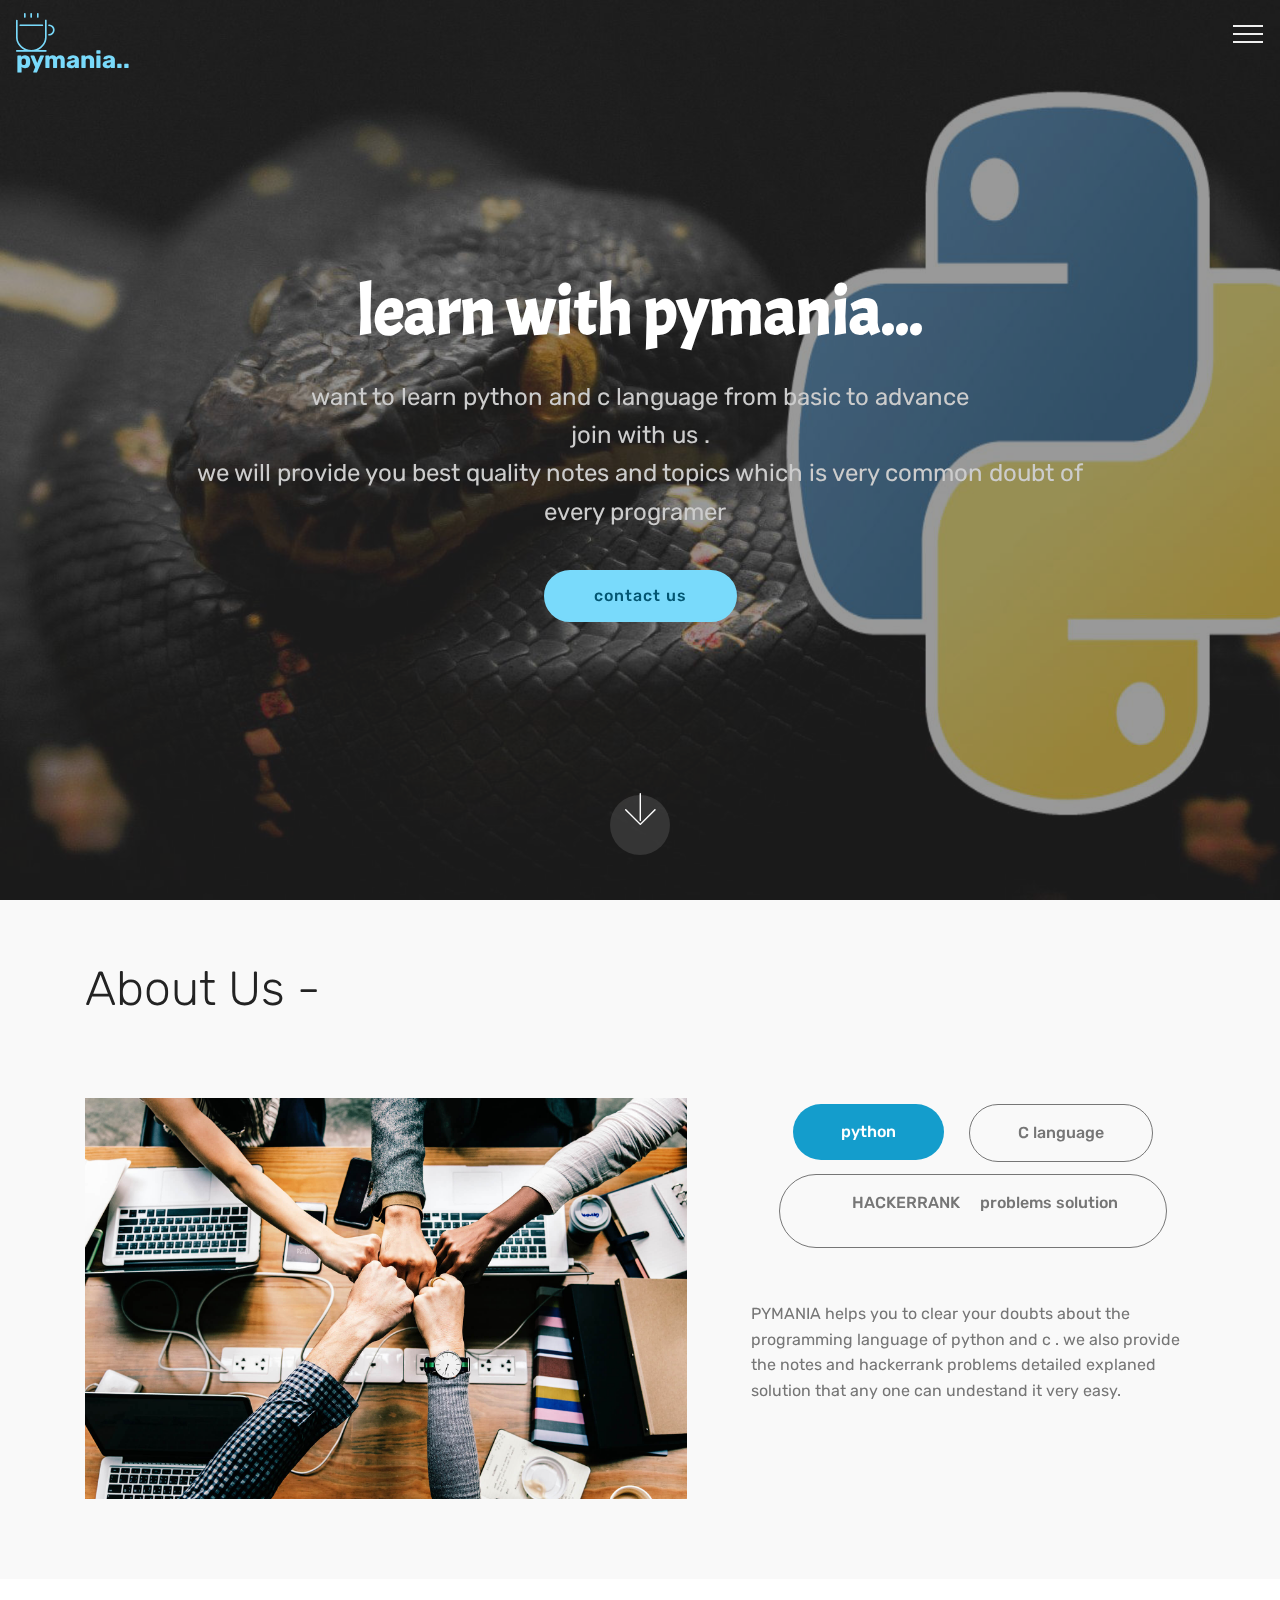
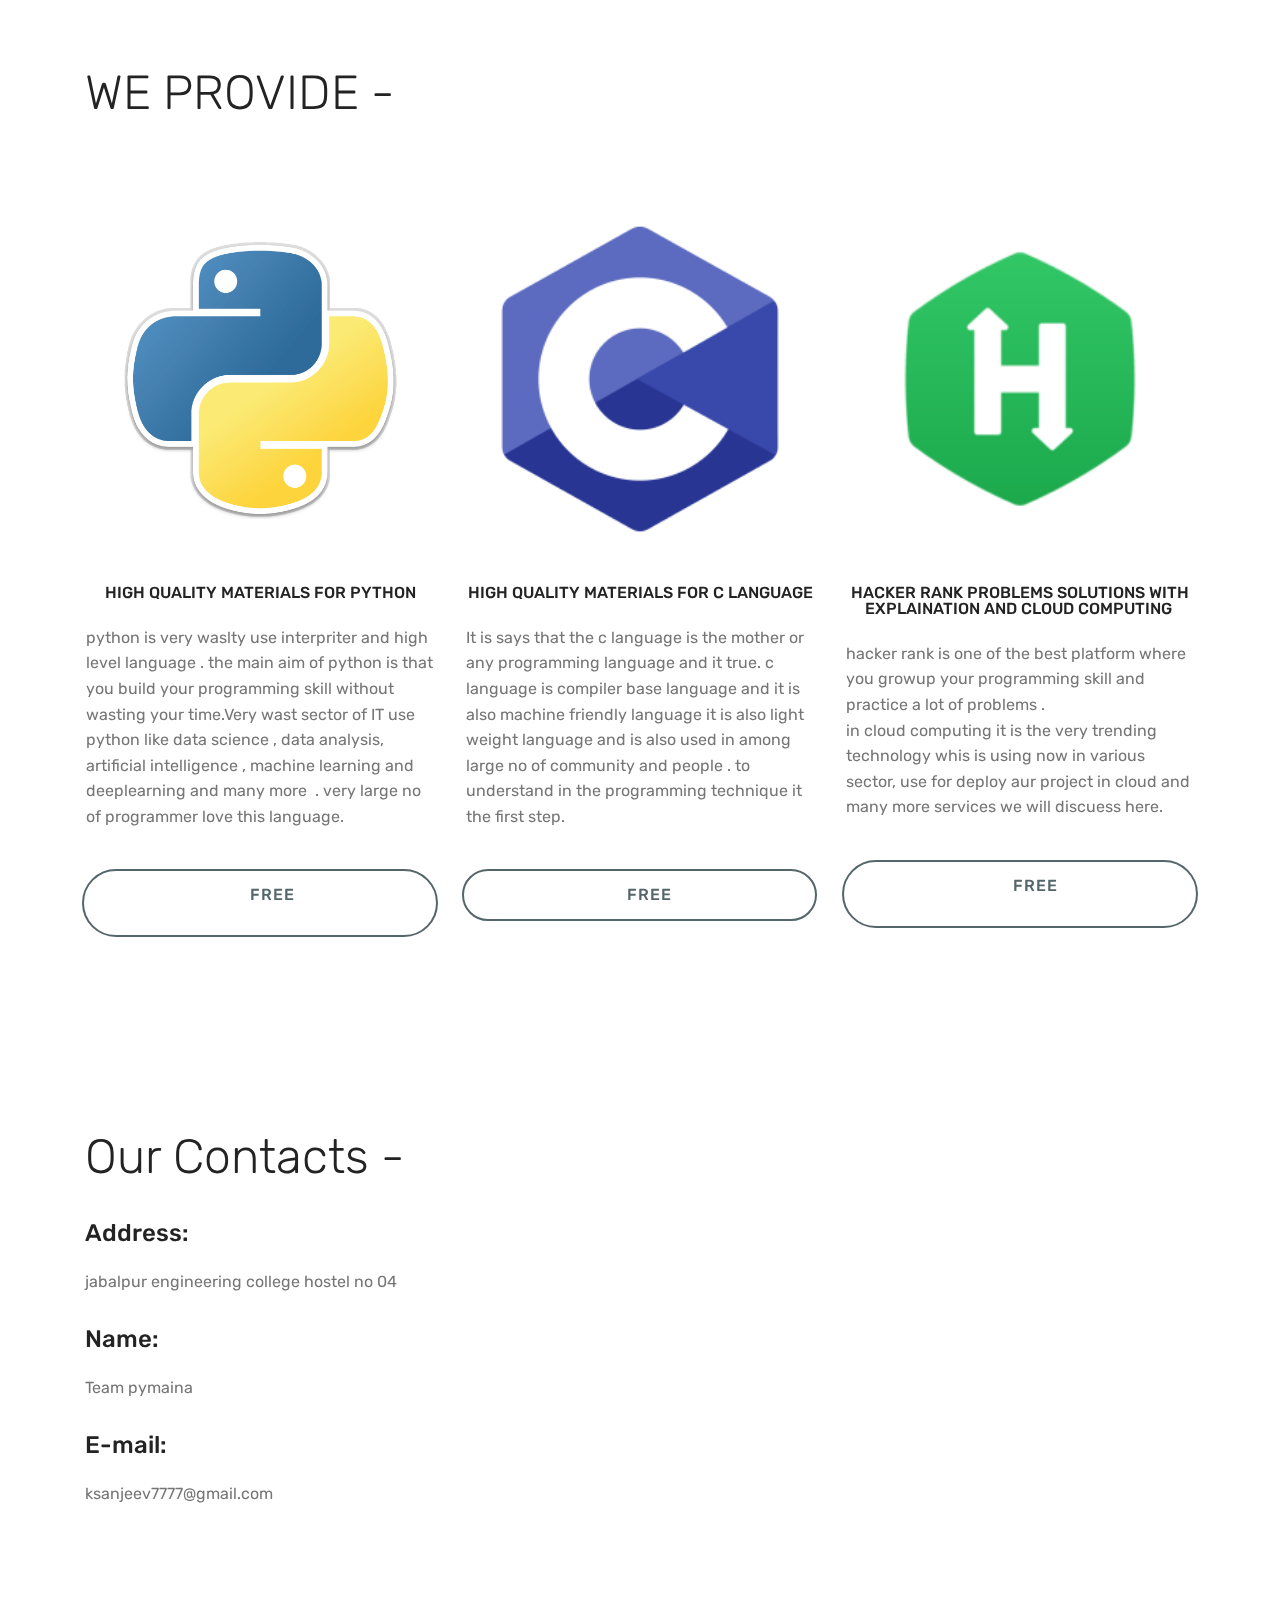
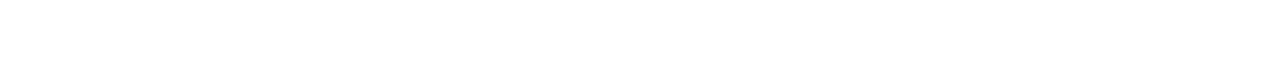
<file: index.html>
<!DOCTYPE html>
<html  >
<head>
  <!-- Site made with Mobirise Website Builder v4.12.3, https://mobirise.com -->
  <meta charset="UTF-8">
  <meta http-equiv="X-UA-Compatible" content="IE=edge">
  <meta name="generator" content="Mobirise v4.12.3, mobirise.com">
  <meta name="viewport" content="width=device-width, initial-scale=1, minimum-scale=1">
  <link rel="shortcut icon" href="assets/images/pymania-134x41.png" type="image/x-icon">
  <meta name="description" content="">
  
  
  <title>Home</title>
  <link rel="stylesheet" href="assets/web/assets/mobirise-icons/mobirise-icons.css">
  <link rel="stylesheet" href="assets/bootstrap/css/bootstrap.min.css">
  <link rel="stylesheet" href="assets/bootstrap/css/bootstrap-grid.min.css">
  <link rel="stylesheet" href="assets/bootstrap/css/bootstrap-reboot.min.css">
  <link rel="stylesheet" href="assets/tether/tether.min.css">
  <link rel="stylesheet" href="assets/dropdown/css/style.css">
  <link rel="stylesheet" href="assets/theme/css/style.css">
  <link rel="preload" as="style" href="assets/mobirise/css/mbr-additional.css"><link rel="stylesheet" href="assets/mobirise/css/mbr-additional.css" type="text/css">
  
  
  
</head>
<body>
  <section class="menu cid-rYSQASzEix" once="menu" id="menu2-0">

    

    <nav class="navbar navbar-expand beta-menu navbar-dropdown align-items-center navbar-fixed-top collapsed bg-color transparent">
        <button class="navbar-toggler navbar-toggler-right" type="button" data-toggle="collapse" data-target="#navbarSupportedContent" aria-controls="navbarSupportedContent" aria-expanded="false" aria-label="Toggle navigation">
            <div class="hamburger">
                <span></span>
                <span></span>
                <span></span>
                <span></span>
            </div>
        </button>
        <div class="menu-logo">
            <div class="navbar-brand">
                
                <span class="navbar-caption-wrap"><a class="navbar-caption text-primary display-5" href="#top"><span class="mbri-hot-cup mbr-iconfont mbr-iconfont-btn"></span>pymania..</a></span>
            </div>
        </div>
        <div class="collapse navbar-collapse" id="navbarSupportedContent">
            <ul class="navbar-nav nav-dropdown nav-right" data-app-modern-menu="true"><li class="nav-item">
                    <a class="nav-link link text-white display-4" href="clang.html">C LANGUAGE</a>
                </li><li class="nav-item"><a class="nav-link link text-white display-4" href="python/python.html">PYTHON</a></li><li class="nav-item"><a class="nav-link link text-white display-4" href="cloudcomputing.html">CLOUD COMPUTING</a></li>
                <li class="nav-item">
                    <a class="nav-link link text-white display-4" href="index.html#tabs4-2">
                        About Us
                    </a>
                </li></ul>
            
        </div>
    </nav>
</section>

<section class="engine"><a href="https://mobirise.info/h">how to create your own web page for free</a></section><section class="cid-rYXYNuICdQ mbr-fullscreen mbr-parallax-background" id="header2-1">

    

    <div class="mbr-overlay" style="opacity: 0.5; background-color: rgb(51, 51, 51);"></div>

    <div class="container align-center">
        <div class="row justify-content-md-center">
            <div class="mbr-white col-md-10">
                <h1 class="mbr-section-title mbr-bold pb-3 mbr-fonts-style display-1">learn with pymania...</h1>
                
                <p class="mbr-text pb-3 mbr-fonts-style display-5">want to learn python and c language from basic to advance <br>join with us .<br>we will provide you best quality notes and topics which is very common doubt of every programer &nbsp;</p>
                <div class="mbr-section-btn"><a class="btn btn-md btn-primary display-4" href="index.html#contacts1-3">contact us</a></div>
            </div>
        </div>
    </div>
    <div class="mbr-arrow hidden-sm-down" aria-hidden="true">
        <a href="#next">
            <i class="mbri-down mbr-iconfont"></i>
        </a>
    </div>
</section>

<section class="tabs4 cid-rYY1oJzuzM" id="tabs4-2">

    

    

    <div class="container">
        <h2 class="mbr-section-title align-center pb-3 mbr-fonts-style display-2">About Us -</h2>
        

        <div class="media-container-row mt-5 pt-3">
            <div class="mbr-figure" style="width: 60%;">
                <img src="assets/images/background6.jpg" alt="Mobirise">
            </div>
            <div class="tabs-container">
                <ul class="nav nav-tabs" role="tablist">
                    <li class="nav-item"><a class="nav-link mbr-fonts-style show active display-7" role="tab" data-toggle="tab" href="#tabs4-2_tab0" aria-selected="true">python</a></li>
                    <li class="nav-item"><a class="nav-link mbr-fonts-style show active display-7" role="tab" data-toggle="tab" href="#tabs4-2_tab1" aria-selected="true">C language</a></li>
                    <li class="nav-item"><a class="nav-link mbr-fonts-style show active display-7" role="tab" data-toggle="tab" href="#tabs4-2_tab2" aria-selected="true"><p>&nbsp;&nbsp;&nbsp;&nbsp;&nbsp;&nbsp;HACKERRANK &nbsp;&nbsp;&nbsp;&nbsp;problems solution</p></a></li>
                    
                    
                    
                </ul>
                <div class="tab-content">
                    <div id="tab1" class="tab-pane in active" role="tabpanel">
                        <div class="row">
                            <div class="col-md-12">
                                <p class="mbr-text py-5 mbr-fonts-style display-7">PYMANIA helps you to clear your doubts about the programming language of python and c . we also provide the notes and hackerrank problems detailed explaned solution that any one can undestand it very easy.<br><br><br></p>
                            </div>
                        </div>
                    </div>
                    <div id="tab2" class="tab-pane" role="tabpanel">
                        <div class="row">
                            <div class="col-md-12">
                                <p class="mbr-text py-5 mbr-fonts-style display-7">
                                    PYMANIA helps you to clear your doubts about the programming language of python and c . we also provide the notes and hackerrank problems detailed explaned solution that any one can undestand it very easy.</p>
                            </div>
                        </div>
                    </div>
                    <div id="tab3" class="tab-pane" role="tabpanel">
                        <div class="row">
                            <div class="col-md-12">
                                <p class="mbr-text py-5 mbr-fonts-style display-7">PYMANIA helps you to clear your doubts about the programming language of python and c . we also provide the notes and hackerrank problems detailed explaned solution that any one can undestand it very easy.</p>
                            </div>
                        </div>
                    </div>
                    <div id="tab4" class="tab-pane" role="tabpanel">
                        <div class="row">
                            <div class="col-md-12">
                                <p class="mbr-text py-5 mbr-fonts-style display-7">
                                    Sites made with Mobirise are 100% mobile-friendly according the latest Google Test and Google loves those websites (officially)!
                                </p>
                            </div>
                        </div>
                    </div>
                    <div id="tab5" class="tab-pane" role="tabpanel">
                        <div class="row">
                            <div class="col-md-12">
                                <p class="mbr-text py-5 mbr-fonts-style display-7">
                                    
                                </p>
                            </div>
                        </div>
                    </div>
                    <div id="tab6" class="tab-pane" role="tabpanel">
                        <div class="row">
                            <div class="col-md-12">
                                <p class="mbr-text py-5 mbr-fonts-style display-7">
                                   
                                </p>
                            </div>
                        </div>
                    </div>
                </div>
            </div>
        </div>
    </div>
</section>

<section class="services1 cid-rZ1YsFise4" id="services1-6">
    <!---->
    
    <!---->
    <!--Overlay-->
    
    <!--Container-->
    <div class="container">
        <div class="row justify-content-center">
            <!--Titles-->
            <div class="title pb-5 col-12">
                <h2 class="align-left pb-3 mbr-fonts-style display-2">WE PROVIDE -</h2>
                
            </div>
            <!--Card-1-->
            <div class="card col-12 col-md-6 p-3 col-lg-4">
                <div class="card-wrapper">
                    <div class="card-img">
                        <img src="assets/images/logo-python-650x650.png"  title="">
                    </div>
                    <div class="card-box">
                        <h4 class="card-title mbr-fonts-style display-7">HIGH QUALITY MATERIALS FOR PYTHON</h4>
                        <p class="mbr-text mbr-fonts-style display-7">python is very waslty use interpriter and high level language . the main aim of python is that you build your programming skill without wasting your time.Very wast sector of IT use python like data science , data analysis, artificial intelligence , machine learning and deeplearning and many more &nbsp;. very large no of programmer love this language.</p>
                        <!--Btn-->
                        <div class="mbr-section-btn align-left"><a href="python/python.html" class="btn btn-warning-outline display-4">&nbsp; &nbsp; &nbsp; &nbsp; &nbsp; &nbsp; &nbsp; &nbsp; &nbsp; &nbsp; &nbsp; &nbsp;FREE &nbsp; &nbsp; &nbsp; &nbsp; &nbsp; &nbsp; &nbsp; &nbsp; &nbsp; &nbsp;&nbsp;</a></div>
                    </div>
                </div>
            </div>
            <!--Card-2-->
            <div class="card col-12 col-md-6 p-3 col-lg-4">
                <div class="card-wrapper">
                    <div class="card-img">
                        <img src="assets/images/clang-256x256.png"  title="">
                    </div>
                    <div class="card-box">
                        <h4 class="card-title mbr-fonts-style display-7">HIGH QUALITY MATERIALS FOR C LANGUAGE</h4>
                        <p class="mbr-text mbr-fonts-style display-7">It is says that the c language is the mother or any programming language and it true. c language is compiler base language and it is also machine friendly language it is also light weight language and is also used in among large no of community and people . to understand in the programming technique it the first step.</p>
                        <!--Btn-->
                        <div class="mbr-section-btn align-left"><a href="clang/clang.html" class="btn btn-warning-outline display-4">&nbsp; &nbsp; &nbsp; &nbsp; &nbsp; &nbsp; &nbsp; &nbsp; &nbsp; &nbsp; &nbsp; &nbsp;FREE &nbsp; &nbsp; &nbsp; &nbsp; &nbsp; &nbsp; &nbsp; &nbsp; &nbsp;&nbsp;</a></div>
                    </div>
                </div>
            </div>
            <!--Card-3-->
            <div class="card col-12 col-md-6 p-3 col-lg-4 last-child">
                <div class="card-wrapper">
                    <div class="card-img">
                        <img src="assets/images/hackerrank-image-220x220.png" alt="Mobirise" title="">
                    </div>
                    <div class="card-box">
                        <h4 class="card-title mbr-fonts-style display-7">HACKER RANK PROBLEMS SOLUTIONS WITH EXPLAINATION AND CLOUD COMPUTING&nbsp;</h4>
                        <p class="mbr-text mbr-fonts-style display-7">hacker rank is one of the best platform where you growup your programming skill and practice a lot of problems .<br>in cloud computing it is the very trending technology whis is using now in various sector, use for deploy aur project in cloud and many more services we will discuess here.</p>
                        <!--Btn-->
                        <div class="mbr-section-btn align-left"><a href="cloudcomputing/cloud.html" class="btn btn-warning-outline display-4">&nbsp; &nbsp; &nbsp; &nbsp; &nbsp; &nbsp; &nbsp; &nbsp; &nbsp; &nbsp; &nbsp; &nbsp; FREE &nbsp; &nbsp; &nbsp; &nbsp; &nbsp; &nbsp; &nbsp; &nbsp; &nbsp; &nbsp;&nbsp;</a></div>
                    </div>
                </div>
            </div>
            <!--Card-4-->
            
        </div>
    </div>
</section>

<section class="mbr-section contacts1 cid-rYY7VsXpqw" id="contacts1-3">
    <!---->
    
    <!---->
    <!--Overlay-->
    
    <!--Container-->
    <div class="container">
        <div class="row">
            <!--Titles-->
            <div class="title col-12">
                <h2 class="align-left mbr-fonts-style display-2">
                    Our Contacts -</h2>
                
            </div>
            <!--Left-->
            <div class="col-12 col-md-6">
                <div class="left-block wrapper">
                    <div class="b b-adress">
                        <h5 class="align-left mbr-fonts-style m-0 display-5">
                            Address:
                        </h5>
                        <p class="mbr-text align-left mbr-fonts-style display-7">jabalpur engineering college hostel no 04</p>
                    </div>
                    <div class="b b-phone">
                        <h5 class="align-left mbr-fonts-style m-0 display-5">
                            Name:
                        </h5>
                        <p class="mbr-text align-left mbr-fonts-style display-7">Team pymaina</p>
                    </div>
                    <div class="b b-mail">
                        <h5 class="align-left mbr-fonts-style m-0 display-5">
                            E-mail:
                        </h5>
                        <p class="mbr-text align-left mbr-fonts-style display-7">
                            ksanjeev7777@gmail.com </p>
                    </div>
                </div>
            </div>
            <!--Right-->
            <div class="col-12 col-md-6">
                <div class="google-map"><iframe frameborder="0" style="border:0" src="https://www.google.com/maps/embed/v1/place?key=AIzaSyCx3d07zxHPLvkFBLlAR3Ng8a9wsAsGoJ8&amp;q=place_id:ChIJraqqqtaogTkR_Q-433Ow0fo" allowfullscreen=""></iframe></div>
            </div>
        </div>
    </div>
</section>


  <script src="assets/web/assets/jquery/jquery.min.js"></script>
  <script src="assets/popper/popper.min.js"></script>
  <script src="assets/bootstrap/js/bootstrap.min.js"></script>
  <script src="assets/tether/tether.min.js"></script>
  <script src="assets/dropdown/js/nav-dropdown.js"></script>
  <script src="assets/dropdown/js/navbar-dropdown.js"></script>
  <script src="assets/touchswipe/jquery.touch-swipe.min.js"></script>
  <script src="assets/parallax/jarallax.min.js"></script>
  <script src="assets/mbr-tabs/mbr-tabs.js"></script>
  <script src="assets/smoothscroll/smooth-scroll.js"></script>
  <script src="assets/theme/js/script.js"></script>
  
  
</body>
</html>
</file>
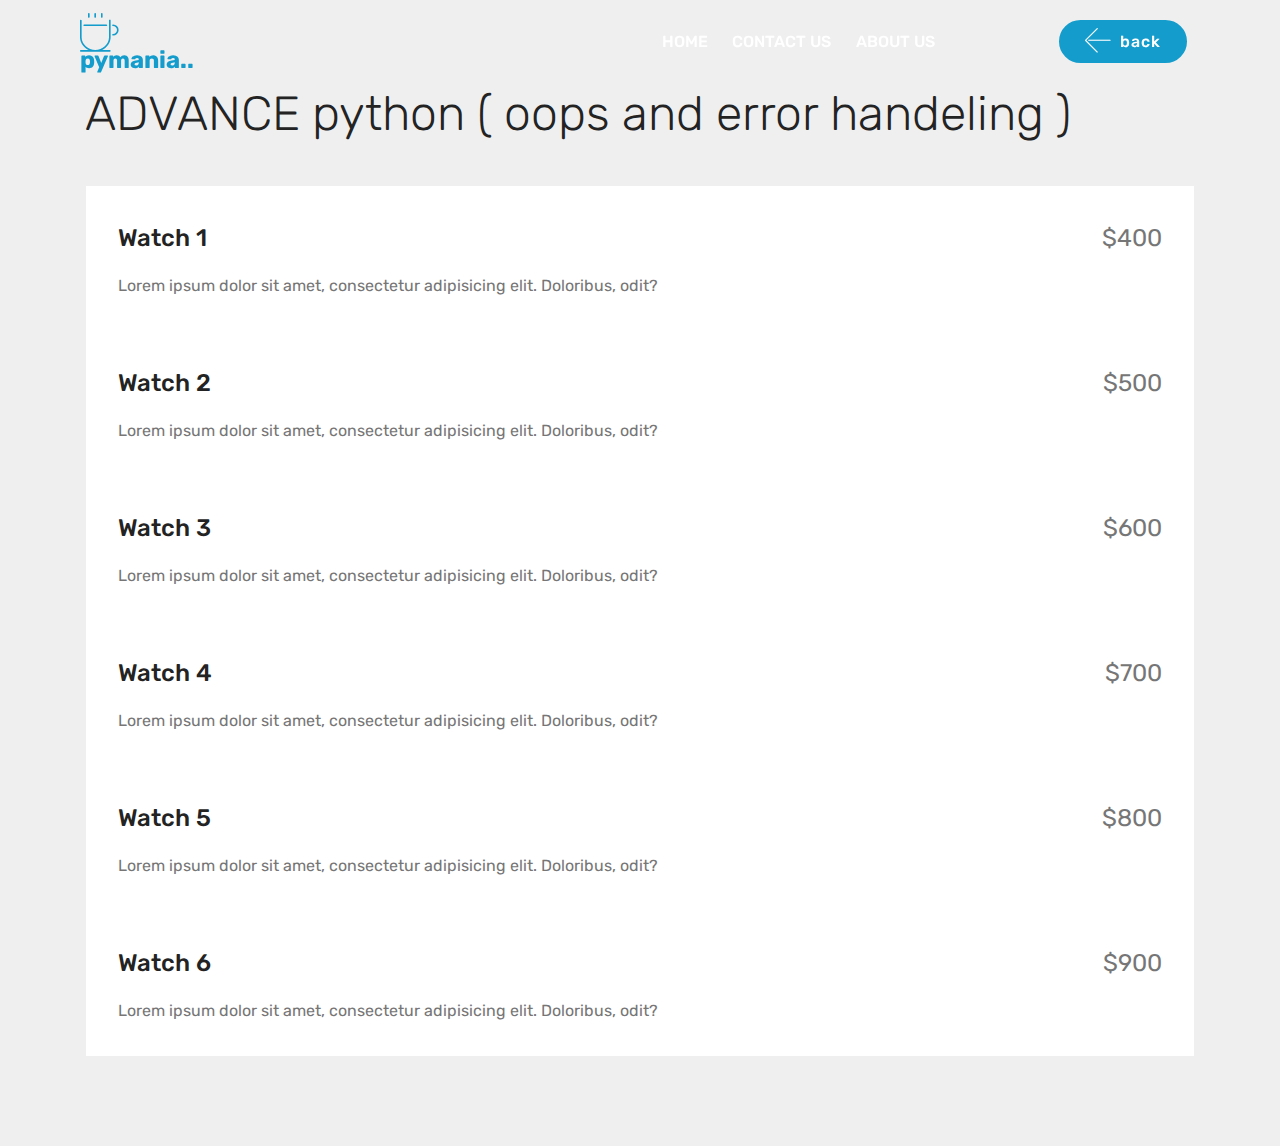
<file: python/page2.html>
<!DOCTYPE html>
<html  >
<head>
  <!-- Site made with Mobirise Website Builder v4.12.3, https://mobirise.com -->
  <meta charset="UTF-8">
  <meta http-equiv="X-UA-Compatible" content="IE=edge">
  <meta name="generator" content="Mobirise v4.12.3, mobirise.com">
  <meta name="viewport" content="width=device-width, initial-scale=1, minimum-scale=1">
  <link rel="shortcut icon" href="assets/images/logo2.png" type="image/x-icon">
  <meta name="description" content="Web Page Creator Description">
  
  
  <title>oops</title>
  <link rel="stylesheet" href="assets/web/assets/mobirise-icons/mobirise-icons.css">
  <link rel="stylesheet" href="assets/bootstrap/css/bootstrap.min.css">
  <link rel="stylesheet" href="assets/bootstrap/css/bootstrap-grid.min.css">
  <link rel="stylesheet" href="assets/bootstrap/css/bootstrap-reboot.min.css">
  <link rel="stylesheet" href="assets/tether/tether.min.css">
  <link rel="stylesheet" href="assets/dropdown/css/style.css">
  <link rel="stylesheet" href="assets/theme/css/style.css">
  <link rel="preload" as="style" href="assets/mobirise/css/mbr-additional.css"><link rel="stylesheet" href="assets/mobirise/css/mbr-additional.css" type="text/css">
  
  
  
</head>
<body>
  <section class="menu cid-rZ3lj59puN" once="menu" id="menu2-5">

    

    <nav class="navbar navbar-expand beta-menu navbar-dropdown align-items-center navbar-fixed-top navbar-toggleable-sm bg-color transparent">
        <button class="navbar-toggler navbar-toggler-right" type="button" data-toggle="collapse" data-target="#navbarSupportedContent" aria-controls="navbarSupportedContent" aria-expanded="false" aria-label="Toggle navigation">
            <div class="hamburger">
                <span></span>
                <span></span>
                <span></span>
                <span></span>
            </div>
        </button>
        <div class="menu-logo">
            <div class="navbar-brand">
                
                <span class="navbar-caption-wrap"><a class="navbar-caption text-primary display-5" href="https://mobirise.co"><span class="mbri-hot-cup mbr-iconfont mbr-iconfont-btn"></span>pymania..</a></span>
            </div>
        </div>
        <div class="collapse navbar-collapse" id="navbarSupportedContent">
            <ul class="navbar-nav nav-dropdown" data-app-modern-menu="true"><li class="nav-item">
                       <a class="nav-link link text-white display-4" href="index.html">HOME&nbsp;</a>
                </li><li class="nav-item">    <a class="nav-link link text-white display-4" href="#bottom">CONTACT US&nbsp;</a></li><li class="nav-item">    <a class="nav-link link text-white display-4" href="#bottom">ABOUT US</a> </li>
                <li class="nav-item">
                    <a class="nav-link link text-white display-4" href="https://mobirise.co">&nbsp; &nbsp; &nbsp; &nbsp; &nbsp; &nbsp; &nbsp; &nbsp; &nbsp; &nbsp;&nbsp;</a>
                </li></ul>
            <div class="navbar-buttons mbr-section-btn"><a class="btn btn-sm btn-primary display-4" href="python.html"><span class="mbri-left mbr-iconfont mbr-iconfont-btn"></span>back</a></div>
        </div>
    </nav>
</section>

<section class="engine"><a href="https://mobirise.info/w">free html5 templates</a></section><section class="services5 cid-rZ4g5FbnpK" id="services5-d">
    <!---->
    
    <!---->
    <!--Overlay-->
    
    <!--Container-->
    <div class="container">
        <div class="row">
            <!--Titles-->
            <div class="title pb-5 col-12">
                <h2 class="align-left mbr-fonts-style m-0 display-2">ADVANCE python ( oops and error handeling )</h2>
                
            </div>
            <!--Card-1-->
            <div class="card px-3 col-12">
                <div class="card-wrapper media-container-row media-container-row">
                    <div class="card-box">
                        <div class="top-line pb-3">
                            <h4 class="card-title mbr-fonts-style display-5">
                                Watch 1
                            </h4>
                            <p class="mbr-text cost mbr-fonts-style m-0 display-5">
                                $400
                            </p>
                        </div>
                        <div class="bottom-line">
                            <p class="mbr-text mbr-fonts-style m-0 b-descr display-7">
                                Lorem ipsum dolor sit amet, consectetur adipisicing elit. Doloribus, odit?
                            </p>
                        </div>
                    </div>
                </div>
            </div>
            <!--Card-2-->
            <div class="card px-3 col-12">
                <div class="card-wrapper media-container-row media-container-row">
                    <div class="card-box">
                        <div class="top-line pb-3">
                            <h4 class="card-title mbr-fonts-style display-5">
                                Watch 2
                            </h4>
                            <p class="mbr-text cost mbr-fonts-style m-0 display-5">
                                $500
                            </p>
                        </div>
                        <div class="bottom-line">
                            <p class="mbr-text mbr-fonts-style m-0 b-descr display-7">
                                Lorem ipsum dolor sit amet, consectetur adipisicing elit. Doloribus, odit?
                            </p>
                        </div>
                    </div>
                </div>
            </div>
            <!--Card-3-->
            <div class="card px-3 col-12">
                <div class="card-wrapper media-container-row media-container-row">
                    <div class="card-box">
                        <div class="top-line pb-3">
                            <h4 class="card-title mbr-fonts-style display-5">
                                Watch 3
                            </h4>
                            <p class="mbr-text cost mbr-fonts-style m-0 display-5">
                                $600
                            </p>
                        </div>
                        <div class="bottom-line">
                            <p class="mbr-text mbr-fonts-style m-0 b-descr display-7">
                                Lorem ipsum dolor sit amet, consectetur adipisicing elit. Doloribus, odit?
                            </p>
                        </div>
                    </div>
                </div>
            </div>
            <!--Card-4-->
            <div class="card px-3 col-12">
                <div class="card-wrapper media-container-row media-container-row">
                    <div class="card-box">
                        <div class="top-line pb-3">
                            <h4 class="card-title mbr-fonts-style display-5">
                                Watch 4
                            </h4>
                            <p class="mbr-text cost mbr-fonts-style m-0 display-5">
                                $700
                            </p>
                        </div>
                        <div class="bottom-line">
                            <p class="mbr-text mbr-fonts-style m-0 b-descr display-7">
                                Lorem ipsum dolor sit amet, consectetur adipisicing elit. Doloribus, odit?
                            </p>
                        </div>
                    </div>
                </div>
            </div>
            <!--Card-5-->
            <div class="card px-3 col-12">
                <div class="card-wrapper media-container-row media-container-row">
                    <div class="card-box">
                        <div class="top-line pb-3">
                            <h4 class="card-title mbr-fonts-style display-5">
                                Watch 5
                            </h4>
                            <p class="mbr-text cost mbr-fonts-style m-0 display-5">
                                $800
                            </p>
                        </div>
                        <div class="bottom-line">
                            <p class="mbr-text mbr-fonts-style m-0 b-descr display-7">
                                Lorem ipsum dolor sit amet, consectetur adipisicing elit. Doloribus, odit?
                            </p>
                        </div>
                    </div>
                </div>
            </div>
            <!--Card-6-->
            <div class="card px-3 col-12">
                <div class="card-wrapper media-container-row media-container-row">
                    <div class="card-box">
                        <div class="top-line pb-3">
                            <h4 class="card-title mbr-fonts-style display-5">
                                Watch 6
                            </h4>
                            <p class="mbr-text cost mbr-fonts-style m-0 display-5">
                                $900
                            </p>
                        </div>
                        <div class="bottom-line">
                            <p class="mbr-text mbr-fonts-style m-0 b-descr display-7">
                                Lorem ipsum dolor sit amet, consectetur adipisicing elit. Doloribus, odit?
                            </p>
                        </div>
                    </div>
                </div>
            </div>
            <!--Card-7-->
            
            <!--Card-8-->
            
            <!--Card-9-->
            
            <!--Card-10-->
            
            <!--Card-11-->
            
            <!--Card-12-->
            
        </div>
    </div>
</section>


  <script src="assets/web/assets/jquery/jquery.min.js"></script>
  <script src="assets/popper/popper.min.js"></script>
  <script src="assets/bootstrap/js/bootstrap.min.js"></script>
  <script src="assets/tether/tether.min.js"></script>
  <script src="assets/smoothscroll/smooth-scroll.js"></script>
  <script src="assets/dropdown/js/nav-dropdown.js"></script>
  <script src="assets/dropdown/js/navbar-dropdown.js"></script>
  <script src="assets/touchswipe/jquery.touch-swipe.min.js"></script>
  <script src="assets/theme/js/script.js"></script>
  
  
</body>
</html>
</file>
<file: assets/web/assets/mobirise-icons/mobirise-icons.css>
@font-face {
  font-family: 'MobiriseIcons';
  src:  url('mobirise-icons.eot?spat4u');
  src:  url('mobirise-icons.eot?spat4u#iefix') format('embedded-opentype'),
    url('mobirise-icons.ttf?spat4u') format('truetype'),
    url('mobirise-icons.woff?spat4u') format('woff'),
    url('mobirise-icons.svg?spat4u#MobiriseIcons') format('svg');
  font-weight: normal;
  font-style: normal;
  font-display: swap;
}

[class^="mbri-"], [class*=" mbri-"] {
  /* use !important to prevent issues with browser extensions that change fonts */
  font-family: MobiriseIcons !important;
  speak: none;
  font-style: normal;
  font-weight: normal;
  font-variant: normal;
  text-transform: none;
  line-height: 1;

  /* Better Font Rendering =========== */
  -webkit-font-smoothing: antialiased;
  -moz-osx-font-smoothing: grayscale;
}

.mbri-add-submenu:before {
  content: "\e900";
}
.mbri-alert:before {
  content: "\e901";
}
.mbri-align-center:before {
  content: "\e902";
}
.mbri-align-justify:before {
  content: "\e903";
}
.mbri-align-left:before {
  content: "\e904";
}
.mbri-align-right:before {
  content: "\e905";
}
.mbri-android:before {
  content: "\e906";
}
.mbri-apple:before {
  content: "\e907";
}
.mbri-arrow-down:before {
  content: "\e908";
}
.mbri-arrow-next:before {
  content: "\e909";
}
.mbri-arrow-prev:before {
  content: "\e90a";
}
.mbri-arrow-up:before {
  content: "\e90b";
}
.mbri-bold:before {
  content: "\e90c";
}
.mbri-bookmark:before {
  content: "\e90d";
}
.mbri-bootstrap:before {
  content: "\e90e";
}
.mbri-briefcase:before {
  content: "\e90f";
}
.mbri-browse:before {
  content: "\e910";
}
.mbri-bulleted-list:before {
  content: "\e911";
}
.mbri-calendar:before {
  content: "\e912";
}
.mbri-camera:before {
  content: "\e913";
}
.mbri-cart-add:before {
  content: "\e914";
}
.mbri-cart-full:before {
  content: "\e915";
}
.mbri-cash:before {
  content: "\e916";
}
.mbri-change-style:before {
  content: "\e917";
}
.mbri-chat:before {
  content: "\e918";
}
.mbri-clock:before {
  content: "\e919";
}
.mbri-close:before {
  content: "\e91a";
}
.mbri-cloud:before {
  content: "\e91b";
}
.mbri-code:before {
  content: "\e91c";
}
.mbri-contact-form:before {
  content: "\e91d";
}
.mbri-credit-card:before {
  content: "\e91e";
}
.mbri-cursor-click:before {
  content: "\e91f";
}
.mbri-cust-feedback:before {
  content: "\e920";
}
.mbri-database:before {
  content: "\e921";
}
.mbri-delivery:before {
  content: "\e922";
}
.mbri-desktop:before {
  content: "\e923";
}
.mbri-devices:before {
  content: "\e924";
}
.mbri-down:before {
  content: "\e925";
}
.mbri-download:before {
  content: "\e989";
}
.mbri-drag-n-drop:before {
  content: "\e927";
}
.mbri-drag-n-drop2:before {
  content: "\e928";
}
.mbri-edit:before {
  content: "\e929";
}
.mbri-edit2:before {
  content: "\e92a";
}
.mbri-error:before {
  content: "\e92b";
}
.mbri-extension:before {
  content: "\e92c";
}
.mbri-features:before {
  content: "\e92d";
}
.mbri-file:before {
  content: "\e92e";
}
.mbri-flag:before {
  content: "\e92f";
}
.mbri-folder:before {
  content: "\e930";
}
.mbri-gift:before {
  content: "\e931";
}
.mbri-github:before {
  content: "\e932";
}
.mbri-globe:before {
  content: "\e933";
}
.mbri-globe-2:before {
  content: "\e934";
}
.mbri-growing-chart:before {
  content: "\e935";
}
.mbri-hearth:before {
  content: "\e936";
}
.mbri-help:before {
  content: "\e937";
}
.mbri-home:before {
  content: "\e938";
}
.mbri-hot-cup:before {
  content: "\e939";
}
.mbri-idea:before {
  content: "\e93a";
}
.mbri-image-gallery:before {
  content: "\e93b";
}
.mbri-image-slider:before {
  content: "\e93c";
}
.mbri-info:before {
  content: "\e93d";
}
.mbri-italic:before {
  content: "\e93e";
}
.mbri-key:before {
  content: "\e93f";
}
.mbri-laptop:before {
  content: "\e940";
}
.mbri-layers:before {
  content: "\e941";
}
.mbri-left-right:before {
  content: "\e942";
}
.mbri-left:before {
  content: "\e943";
}
.mbri-letter:before {
  content: "\e944";
}
.mbri-like:before {
  content: "\e945";
}
.mbri-link:before {
  content: "\e946";
}
.mbri-lock:before {
  content: "\e947";
}
.mbri-login:before {
  content: "\e948";
}
.mbri-logout:before {
  content: "\e949";
}
.mbri-magic-stick:before {
  content: "\e94a";
}
.mbri-map-pin:before {
  content: "\e94b";
}
.mbri-menu:before {
  content: "\e94c";
}
.mbri-mobile:before {
  content: "\e94d";
}
.mbri-mobile2:before {
  content: "\e94e";
}
.mbri-mobirise:before {
  content: "\e94f";
}
.mbri-more-horizontal:before {
  content: "\e950";
}
.mbri-more-vertical:before {
  content: "\e951";
}
.mbri-music:before {
  content: "\e952";
}
.mbri-new-file:before {
  content: "\e953";
}
.mbri-numbered-list:before {
  content: "\e954";
}
.mbri-opened-folder:before {
  content: "\e955";
}
.mbri-pages:before {
  content: "\e956";
}
.mbri-paper-plane:before {
  content: "\e957";
}
.mbri-paperclip:before {
  content: "\e958";
}
.mbri-photo:before {
  content: "\e959";
}
.mbri-photos:before {
  content: "\e95a";
}
.mbri-pin:before {
  content: "\e95b";
}
.mbri-play:before {
  content: "\e95c";
}
.mbri-plus:before {
  content: "\e95d";
}
.mbri-preview:before {
  content: "\e95e";
}
.mbri-print:before {
  content: "\e95f";
}
.mbri-protect:before {
  content: "\e960";
}
.mbri-question:before {
  content: "\e961";
}
.mbri-quote-left:before {
  content: "\e962";
}
.mbri-quote-right:before {
  content: "\e963";
}
.mbri-refresh:before {
  content: "\e964";
}
.mbri-responsive:before {
  content: "\e965";
}
.mbri-right:before {
  content: "\e966";
}
.mbri-rocket:before {
  content: "\e967";
}
.mbri-sad-face:before {
  content: "\e968";
}
.mbri-sale:before {
  content: "\e969";
}
.mbri-save:before {
  content: "\e96a";
}
.mbri-search:before {
  content: "\e96b";
}
.mbri-setting:before {
  content: "\e96c";
}
.mbri-setting2:before {
  content: "\e96d";
}
.mbri-setting3:before {
  content: "\e96e";
}
.mbri-share:before {
  content: "\e96f";
}
.mbri-shopping-bag:before {
  content: "\e970";
}
.mbri-shopping-basket:before {
  content: "\e971";
}
.mbri-shopping-cart:before {
  content: "\e972";
}
.mbri-sites:before {
  content: "\e973";
}
.mbri-smile-face:before {
  content: "\e974";
}
.mbri-speed:before {
  content: "\e975";
}
.mbri-star:before {
  content: "\e976";
}
.mbri-success:before {
  content: "\e977";
}
.mbri-sun:before {
  content: "\e978";
}
.mbri-sun2:before {
  content: "\e979";
}
.mbri-tablet:before {
  content: "\e97a";
}
.mbri-tablet-vertical:before {
  content: "\e97b";
}
.mbri-target:before {
  content: "\e97c";
}
.mbri-timer:before {
  content: "\e97d";
}
.mbri-to-ftp:before {
  content: "\e97e";
}
.mbri-to-local-drive:before {
  content: "\e97f";
}
.mbri-touch-swipe:before {
  content: "\e980";
}
.mbri-touch:before {
  content: "\e981";
}
.mbri-trash:before {
  content: "\e982";
}
.mbri-underline:before {
  content: "\e983";
}
.mbri-unlink:before {
  content: "\e984";
}
.mbri-unlock:before {
  content: "\e985";
}
.mbri-up-down:before {
  content: "\e986";
}
.mbri-up:before {
  content: "\e987";
}
.mbri-update:before {
  content: "\e988";
}
.mbri-upload:before {
 content: "\e926"; 
}
.mbri-user:before {
  content: "\e98a";
}
.mbri-user2:before {
  content: "\e98b";
}
.mbri-users:before {
  content: "\e98c";
}
.mbri-video:before {
  content: "\e98d";
}
.mbri-video-play:before {
  content: "\e98e";
}
.mbri-watch:before {
  content: "\e98f";
}
.mbri-website-theme:before {
  content: "\e990";
}
.mbri-wifi:before {
  content: "\e991";
}
.mbri-windows:before {
  content: "\e992";
}
.mbri-zoom-out:before {
  content: "\e993";
}
.mbri-redo:before {
  content: "\e994";
}
.mbri-undo:before {
  content: "\e995";
}
</file>
<file: assets/dropdown/css/style.css>
.navbar-dropdown {
  left: 0;
  padding: 0;
  position: absolute;
  right: 0;
  top: 0;
  transition: all 0.45s ease;
  z-index: 1030;
  background: #282828; }
  .navbar-dropdown .navbar-logo {
    margin-right: 0.8rem;
    transition: margin 0.3s ease-in-out;
    vertical-align: middle; }
    .navbar-dropdown .navbar-logo img {
      height: 3.125rem;
      transition: all 0.3s ease-in-out; }
    .navbar-dropdown .navbar-logo.mbr-iconfont {
      font-size: 3.125rem;
      line-height: 3.125rem; }
  .navbar-dropdown .navbar-caption {
    font-weight: 700;
    white-space: normal;
    vertical-align: -4px;
    line-height: 3.125rem !important; }
    .navbar-dropdown .navbar-caption, .navbar-dropdown .navbar-caption:hover {
      color: inherit;
      text-decoration: none; }
  .navbar-dropdown .mbr-iconfont + .navbar-caption {
    vertical-align: -1px; }
  .navbar-dropdown.navbar-fixed-top {
    position: fixed; }
  .navbar-dropdown .navbar-brand span {
    vertical-align: -4px; }
  .navbar-dropdown.bg-color.transparent {
    background: none; }
  .navbar-dropdown.navbar-short .navbar-brand {
    padding: 0.625rem 0; }
    .navbar-dropdown.navbar-short .navbar-brand span {
      vertical-align: -1px; }
  .navbar-dropdown.navbar-short .navbar-caption {
    line-height: 2.375rem !important;
    vertical-align: -2px; }
  .navbar-dropdown.navbar-short .navbar-logo {
    margin-right: 0.5rem; }
    .navbar-dropdown.navbar-short .navbar-logo img {
      height: 2.375rem; }
    .navbar-dropdown.navbar-short .navbar-logo.mbr-iconfont {
      font-size: 2.375rem;
      line-height: 2.375rem; }
  .navbar-dropdown.navbar-short .mbr-table-cell {
    height: 3.625rem; }
  .navbar-dropdown .navbar-close {
    left: 0.6875rem;
    position: fixed;
    top: 0.75rem;
    z-index: 1000; }
  .navbar-dropdown .hamburger-icon {
    content: "";
    display: inline-block;
    vertical-align: middle;
    width: 16px;
    -webkit-box-shadow: 0 -6px 0 1px #282828,0 0 0 1px #282828,0 6px 0 1px #282828;
    -moz-box-shadow: 0 -6px 0 1px #282828,0 0 0 1px #282828,0 6px 0 1px #282828;
    box-shadow: 0 -6px 0 1px #282828,0 0 0 1px #282828,0 6px 0 1px #282828; }

.dropdown-menu .dropdown-toggle[data-toggle="dropdown-submenu"]::after {
  border-bottom: 0.35em solid transparent;
  border-left: 0.35em solid;
  border-right: 0;
  border-top: 0.35em solid transparent;
  margin-left: 0.3rem; }

.dropdown-menu .dropdown-item:focus {
  outline: 0; }

.nav-dropdown {
  font-size: 0.75rem;
  font-weight: 500;
  height: auto !important; }
  .nav-dropdown .nav-btn {
    padding-left: 1rem; }
  .nav-dropdown .link {
    margin: .667em 1.667em;
    font-weight: 500;
    padding: 0;
    transition: color .2s ease-in-out; }
    .nav-dropdown .link.dropdown-toggle {
      margin-right: 2.583em; }
      .nav-dropdown .link.dropdown-toggle::after {
        margin-left: .25rem;
        border-top: 0.35em solid;
        border-right: 0.35em solid transparent;
        border-left: 0.35em solid transparent;
        border-bottom: 0; }
      .nav-dropdown .link.dropdown-toggle[aria-expanded="true"] {
        margin: 0;
        padding: 0.667em 3.263em  0.667em 1.667em; }
  .nav-dropdown .link::after,
  .nav-dropdown .dropdown-item::after {
    color: inherit; }
  .nav-dropdown .btn {
    font-size: 0.75rem;
    font-weight: 700;
    letter-spacing: 0;
    margin-bottom: 0;
    padding-left: 1.25rem;
    padding-right: 1.25rem; }
  .nav-dropdown .dropdown-menu {
    border-radius: 0;
    border: 0;
    left: 0;
    margin: 0;
    padding-bottom: 1.25rem;
    padding-top: 1.25rem;
    position: relative; }
  .nav-dropdown .dropdown-submenu {
    margin-left: 0.125rem;
    top: 0; }
  .nav-dropdown .dropdown-item {
    font-weight: 500;
    line-height: 2;
    padding: 0.3846em 4.615em 0.3846em 1.5385em;
    position: relative;
    transition: color .2s ease-in-out, background-color .2s ease-in-out; }
    .nav-dropdown .dropdown-item::after {
      margin-top: -0.3077em;
      position: absolute;
      right: 1.1538em;
      top: 50%; }
    .nav-dropdown .dropdown-item:focus, .nav-dropdown .dropdown-item:hover {
      background: none; }

@media (max-width: 767px) {
  .nav-dropdown.navbar-toggleable-sm {
    bottom: 0;
    display: none;
    left: 0;
    overflow-x: hidden;
    position: fixed;
    top: 0;
    transform: translateX(-100%);
    -ms-transform: translateX(-100%);
    -webkit-transform: translateX(-100%);
    width: 18.75rem;
    z-index: 999; } }
.nav-dropdown.navbar-toggleable-xl {
  bottom: 0;
  display: none;
  left: 0;
  overflow-x: hidden;
  position: fixed;
  top: 0;
  transform: translateX(-100%);
  -ms-transform: translateX(-100%);
  -webkit-transform: translateX(-100%);
  width: 18.75rem;
  z-index: 999; }

.nav-dropdown-sm {
  display: block !important;
  overflow-x: hidden;
  overflow: auto;
  padding-top: 3.875rem; }
  .nav-dropdown-sm::after {
    content: "";
    display: block;
    height: 3rem;
    width: 100%; }
  .nav-dropdown-sm.collapse.in ~ .navbar-close {
    display: block !important; }
  .nav-dropdown-sm.collapsing, .nav-dropdown-sm.collapse.in {
    transform: translateX(0);
    -ms-transform: translateX(0);
    -webkit-transform: translateX(0);
    transition: all 0.25s ease-out;
    -webkit-transition: all 0.25s ease-out;
    background: #282828; }
  .nav-dropdown-sm.collapsing[aria-expanded="false"] {
    transform: translateX(-100%);
    -ms-transform: translateX(-100%);
    -webkit-transform: translateX(-100%); }
  .nav-dropdown-sm .nav-item {
    display: block;
    margin-left: 0 !important;
    padding-left: 0; }
  .nav-dropdown-sm .link,
  .nav-dropdown-sm .dropdown-item {
    border-top: 1px dotted rgba(255, 255, 255, 0.1);
    font-size: 0.8125rem;
    line-height: 1.6;
    margin: 0 !important;
    padding: 0.875rem 2.4rem 0.875rem 1.5625rem !important;
    position: relative;
    white-space: normal; }
    .nav-dropdown-sm .link:focus, .nav-dropdown-sm .link:hover,
    .nav-dropdown-sm .dropdown-item:focus,
    .nav-dropdown-sm .dropdown-item:hover {
      background: rgba(0, 0, 0, 0.2) !important;
      color: #c0a375; }
  .nav-dropdown-sm .nav-btn {
    position: relative;
    padding: 1.5625rem 1.5625rem 0 1.5625rem; }
    .nav-dropdown-sm .nav-btn::before {
      border-top: 1px dotted rgba(255, 255, 255, 0.1);
      content: "";
      left: 0;
      position: absolute;
      top: 0;
      width: 100%; }
    .nav-dropdown-sm .nav-btn + .nav-btn {
      padding-top: 0.625rem; }
      .nav-dropdown-sm .nav-btn + .nav-btn::before {
        display: none; }
  .nav-dropdown-sm .btn {
    padding: 0.625rem 0; }
  .nav-dropdown-sm .dropdown-toggle[data-toggle="dropdown-submenu"]::after {
    margin-left: .25rem;
    border-top: 0.35em solid;
    border-right: 0.35em solid transparent;
    border-left: 0.35em solid transparent;
    border-bottom: 0; }
  .nav-dropdown-sm .dropdown-toggle[data-toggle="dropdown-submenu"][aria-expanded="true"]::after {
    border-top: 0;
    border-right: 0.35em solid transparent;
    border-left: 0.35em solid transparent;
    border-bottom: 0.35em solid; }
  .nav-dropdown-sm .dropdown-menu {
    margin: 0;
    padding: 0;
    position: relative;
    top: 0;
    left: 0;
    width: 100%;
    border: 0;
    float: none;
    border-radius: 0;
    background: none; }
  .nav-dropdown-sm .dropdown-submenu {
    left: 100%;
    margin-left: 0.125rem;
    margin-top: -1.25rem;
    top: 0; }

.navbar-toggleable-sm .nav-dropdown .dropdown-menu {
  position: absolute; }

.navbar-toggleable-sm .nav-dropdown .dropdown-submenu {
  left: 100%;
  margin-left: 0.125rem;
  margin-top: -1.25rem;
  top: 0; }

.navbar-toggleable-sm.opened .nav-dropdown .dropdown-menu {
  position: relative; }

.navbar-toggleable-sm.opened .nav-dropdown .dropdown-submenu {
  left: 0;
  margin-left: 00rem;
  margin-top: 0rem;
  top: 0; }

.is-builder .nav-dropdown.collapsing {
  transition: none !important; }

/*# sourceMappingURL=style.css.map */
</file>
<file: assets/theme/css/style.css>
@charset "UTF-8";
/*!
 * Mobirise v4 theme (https://mobirise.com/)
 * Copyright 2017 Mobirise
 */
section {
  background-color: #eeeeee;
}

body {
  font-style: normal;
  line-height: 1.5;
}

section,
.container,
.container-fluid {
  position: relative;
  word-wrap: break-word;
}

a.mbr-iconfont:hover {
  text-decoration: none;
}

.article .lead p,
.article .lead ul,
.article .lead ol,
.article .lead pre,
.article .lead blockquote {
  margin-bottom: 0;
}

ul,
ol,
pre,
blockquote {
  margin-bottom: 2.3125rem;
}

pre {
  background: #f4f4f4;
  padding: 10px 24px;
  white-space: pre-wrap;
}

.inactive {
  -webkit-user-select: none;
  -moz-user-select: none;
  -ms-user-select: none;
  user-select: none;
  pointer-events: none;
  -webkit-user-drag: none;
  user-drag: none;
}

.mbr-section__comments .row {
  justify-content: center;
  -webkit-justify-content: center;
}

a {
  font-style: normal;
  font-weight: 400;
  cursor: pointer;
}
a, a:hover {
  text-decoration: none;
}

figure {
  margin-bottom: 0;
}

body {
  color: #232323;
}

h1,
h2,
h3,
h4,
h5,
h6,
.h1,
.h2,
.h3,
.h4,
.h5,
.h6,
.display-1,
.display-2,
.display-3,
.display-4 {
  line-height: 1;
  word-break: break-word;
  word-wrap: break-word;
}

.mbr-section-title {
  font-style: normal;
  line-height: 1.2;
}

.mbr-section-subtitle {
  line-height: 1.3;
}

.mbr-text {
  font-style: normal;
  line-height: 1.6;
}

b,
strong {
  font-weight: bold;
}

blockquote {
  padding: 10px 0 10px 20px;
  position: relative;
  border-left: 2px solid;
  border-color: #ff3366;
}

input:-webkit-autofill, input:-webkit-autofill:hover, input:-webkit-autofill:focus, input:-webkit-autofill:active {
  transition-delay: 9999s;
  transition-property: background-color, color;
}

textarea[type=hidden] {
  display: none;
}

body {
  position: relative;
}

section {
  background-position: 50% 50%;
  background-repeat: no-repeat;
  background-size: cover;
}
section .mbr-background-video,
section .mbr-background-video-preview {
  position: absolute;
  bottom: 0;
  left: 0;
  right: 0;
  top: 0;
}

.hidden {
  visibility: hidden;
}

.mbr-z-index20 {
  z-index: 20;
}

/*! Base colors */
.mbr-white {
  color: #ffffff;
}

.mbr-black {
  color: #000000;
}

.mbr-bg-white {
  background-color: #ffffff;
}

.mbr-bg-black {
  background-color: #000000;
}

/*! Text-aligns */
.align-left {
  text-align: left;
}

.align-center {
  text-align: center;
}

.align-right {
  text-align: right;
}

@media (max-width: 767px) {
  .align-left,
.align-center,
.align-right,
.mbr-section-btn,
.mbr-section-title {
    text-align: center;
  }
}
/*! Font-weight  */
.mbr-light {
  font-weight: 300;
}

.mbr-regular {
  font-weight: 400;
}

.mbr-semibold {
  font-weight: 500;
}

.mbr-bold {
  font-weight: 700;
}

/*! Media  */
.media-size-item {
  -webkit-flex: 1 1 auto;
  -moz-flex: 1 1 auto;
  -ms-flex: 1 1 auto;
  -o-flex: 1 1 auto;
  flex: 1 1 auto;
}

.media-content {
  -webkit-flex-basis: 100%;
  flex-basis: 100%;
}

.media-container-row {
  display: -ms-flexbox;
  display: -webkit-flex;
  display: flex;
  -webkit-flex-direction: row;
  -ms-flex-direction: row;
  flex-direction: row;
  -webkit-flex-wrap: wrap;
  -ms-flex-wrap: wrap;
  flex-wrap: wrap;
  -webkit-justify-content: center;
  -ms-flex-pack: center;
  justify-content: center;
  -webkit-align-content: center;
  -ms-flex-line-pack: center;
  align-content: center;
  -webkit-align-items: start;
  -ms-flex-align: start;
  align-items: start;
}
.media-container-row .media-size-item {
  width: 400px;
}

.media-container-column {
  display: -ms-flexbox;
  display: -webkit-flex;
  display: flex;
  -webkit-flex-direction: column;
  -ms-flex-direction: column;
  flex-direction: column;
  -webkit-flex-wrap: wrap;
  -ms-flex-wrap: wrap;
  flex-wrap: wrap;
  -webkit-justify-content: center;
  -ms-flex-pack: center;
  justify-content: center;
  -webkit-align-content: center;
  -ms-flex-line-pack: center;
  align-content: center;
  -webkit-align-items: stretch;
  -ms-flex-align: stretch;
  align-items: stretch;
}
.media-container-column > * {
  width: 100%;
}

@media (min-width: 992px) {
  .media-container-row {
    -webkit-flex-wrap: nowrap;
    -ms-flex-wrap: nowrap;
    flex-wrap: nowrap;
  }
}
figure {
  overflow: hidden;
}

figure[mbr-media-size] {
  transition: width 0.1s;
}

.mbr-figure img,
.mbr-figure iframe {
  display: block;
  width: 100%;
}

.card {
  background-color: transparent;
  border: none;
}

.card-box {
  width: 100%;
}

.card-img {
  text-align: center;
  flex-shrink: 0;
  -webkit-flex-shrink: 0;
}

.media {
  max-width: 100%;
  margin: 0 auto;
}

.mbr-figure {
  -ms-flex-item-align: center;
  -ms-grid-row-align: center;
  -webkit-align-self: center;
  align-self: center;
}

.media-container > div {
  max-width: 100%;
}

.mbr-figure img,
.card-img img {
  width: 100%;
}

@media (max-width: 991px) {
  .media-size-item {
    width: auto !important;
  }

  .media {
    width: auto;
  }

  .mbr-figure {
    width: 100% !important;
  }
}
/*! Buttons */
.btn {
  font-weight: 500;
  border-width: 2px;
  font-style: normal;
  letter-spacing: 1px;
  margin: 0.4rem 0.8rem;
  white-space: normal;
  -webkit-transition: all 0.3s ease-in-out;
  -moz-transition: all 0.3s ease-in-out;
  transition: all 0.3s ease-in-out;
  display: inline-flex;
  align-items: center;
  justify-content: center;
  word-break: break-word;
  -webkit-align-items: center;
  -webkit-justify-content: center;
  display: -webkit-inline-flex;
}

.btn-sm {
  font-weight: 500;
  letter-spacing: 1px;
  -webkit-transition: all 0.3s ease-in-out;
  -moz-transition: all 0.3s ease-in-out;
  transition: all 0.3s ease-in-out;
}

.btn-md {
  font-weight: 500;
  letter-spacing: 1px;
  margin: 0.4rem 0.8rem !important;
  -webkit-transition: all 0.3s ease-in-out;
  -moz-transition: all 0.3s ease-in-out;
  transition: all 0.3s ease-in-out;
}

.btn-lg {
  font-weight: 500;
  letter-spacing: 1px;
  margin: 0.4rem 0.8rem !important;
  -webkit-transition: all 0.3s ease-in-out;
  -moz-transition: all 0.3s ease-in-out;
  transition: all 0.3s ease-in-out;
}

.mbr-section-btn {
  margin-left: -0.25rem;
  margin-right: -0.25rem;
  font-size: 0;
}

nav .mbr-section-btn {
  margin-left: 0rem;
  margin-right: 0rem;
}

.btn-form {
  border-radius: 0;
}
.btn-form:hover {
  cursor: pointer;
}

/*! Btn icon margin */
.btn .mbr-iconfont,
.btn.btn-sm .mbr-iconfont {
  cursor: pointer;
  margin-right: 0.5rem;
}

.btn.btn-md .mbr-iconfont,
.btn.btn-md .mbr-iconfont {
  margin-right: 0.8rem;
}

.mbr-regular {
  font-weight: 400;
}

.mbr-semibold {
  font-weight: 500;
}

.mbr-bold {
  font-weight: 700;
}

[type=submit] {
  -webkit-appearance: none;
}

/*! Full-screen */
.mbr-fullscreen .mbr-overlay {
  min-height: 100vh;
}

.mbr-fullscreen {
  display: flex;
  display: -webkit-flex;
  display: -moz-flex;
  display: -ms-flex;
  display: -o-flex;
  align-items: center;
  -webkit-align-items: center;
  min-height: 100vh;
  padding-top: 3rem;
  padding-bottom: 3rem;
}

/*! Map */
.map {
  height: 25rem;
  position: relative;
}
.map iframe {
  width: 100%;
  height: 100%;
}

.mbr-overlay {
  background-color: #000;
  bottom: 0;
  left: 0;
  opacity: 0.5;
  position: absolute;
  right: 0;
  top: 0;
  z-index: 0;
  pointer-events: none;
}

/* Form */
blockquote {
  font-style: italic;
  padding: 10px 0 10px 20px;
  font-size: 1.09rem;
  position: relative;
  border-width: 3px;
}

.form-control {
  background-color: #f5f5f5;
  box-shadow: none;
  color: #565656;
  line-height: 1.43;
  min-height: 3.5em;
  padding: 1.07em 0.5em;
}
.form-control, .form-control:focus {
  border: 1px solid #e8e8e8;
}
.form-active .form-control:invalid {
  border-color: red;
}

.form-control-label {
  position: relative;
  cursor: pointer;
  margin-bottom: 0.357em;
  padding: 0;
}

.alert {
  color: #ffffff;
  border-radius: 0;
  border: 0;
  font-size: 0.875rem;
  line-height: 1.5;
  margin-bottom: 1.875rem;
  padding: 1.25rem;
  position: relative;
}
.alert.alert-form::after {
  background-color: inherit;
  bottom: -7px;
  content: "";
  display: block;
  height: 14px;
  left: 50%;
  margin-left: -7px;
  position: absolute;
  transform: rotate(45deg);
  width: 14px;
  -webkit-transform: rotate(45deg);
}

.form-asterisk {
  font-family: initial;
  position: absolute;
  top: -2px;
  font-weight: normal;
}

/*! Scroll to top arrow */
#scrollToTop a i:before {
  content: "";
  position: absolute;
  height: 40%;
  top: 25%;
  background: #fff;
  width: 2px;
  left: calc(50% - 1px);
}
#scrollToTop a i:after {
  content: "";
  position: absolute;
  display: block;
  border-top: 2px solid #fff;
  border-right: 2px solid #fff;
  width: 40%;
  height: 40%;
  left: 30%;
  bottom: 30%;
  transform: rotate(135deg);
  -webkit-transform: rotate(135deg);
}

.mbr-arrow-up {
  bottom: 25px;
  right: 90px;
  position: fixed;
  text-align: right;
  z-index: 5000;
  color: #ffffff;
  font-size: 32px;
  transform: rotate(180deg);
  -webkit-transform: rotate(180deg);
}

.mbr-arrow-up a {
  background: rgba(0, 0, 0, 0.2);
  border-radius: 3px;
  color: #fff;
  display: inline-block;
  height: 60px;
  width: 60px;
  outline-style: none !important;
  position: relative;
  text-decoration: none;
  transition: all 0.3s ease-in-out;
  cursor: pointer;
  text-align: center;
}
.mbr-arrow-up a:hover {
  background-color: rgba(0, 0, 0, 0.4);
}
.mbr-arrow-up a i {
  line-height: 60px;
}

.mbr-arrow-up-icon {
  display: block;
  color: #fff;
}

.mbr-arrow-up-icon::before {
  content: "›";
  display: inline-block;
  font-family: serif;
  font-size: 32px;
  line-height: 1;
  font-style: normal;
  position: relative;
  top: 6px;
  left: -4px;
  -webkit-transform: rotate(-90deg);
  transform: rotate(-90deg);
}

/*! Arrow Down */
.mbr-arrow {
  position: absolute;
  bottom: 45px;
  left: 50%;
  width: 60px;
  height: 60px;
  cursor: pointer;
  background-color: rgba(80, 80, 80, 0.5);
  border-radius: 50%;
  -webkit-transform: translateX(-50%);
  transform: translateX(-50%);
}
.mbr-arrow > a {
  display: inline-block;
  text-decoration: none;
  outline-style: none;
  -webkit-animation: arrowdown 1.7s ease-in-out infinite;
  animation: arrowdown 1.7s ease-in-out infinite;
}
.mbr-arrow > a > i {
  position: absolute;
  top: -2px;
  left: 15px;
  font-size: 2rem;
}

@keyframes arrowdown {
  0% {
    transform: translateY(0px);
    -webkit-transform: translateY(0px);
  }
  50% {
    transform: translateY(-5px);
    -webkit-transform: translateY(-5px);
  }
  100% {
    transform: translateY(0px);
    -webkit-transform: translateY(0px);
  }
}
@-webkit-keyframes arrowdown {
  0% {
    transform: translateY(0px);
    -webkit-transform: translateY(0px);
  }
  50% {
    transform: translateY(-5px);
    -webkit-transform: translateY(-5px);
  }
  100% {
    transform: translateY(0px);
    -webkit-transform: translateY(0px);
  }
}
@media (max-width: 500px) {
  .mbr-arrow-up {
    left: 50%;
    right: auto;
    transform: translateX(-50%) rotate(180deg);
    -webkit-transform: translateX(-50%) rotate(180deg);
  }
}
/*Gradients animation*/
@keyframes gradient-animation {
  from {
    background-position: 0% 100%;
    animation-timing-function: ease-in-out;
  }
  to {
    background-position: 100% 0%;
    animation-timing-function: ease-in-out;
  }
}
@-webkit-keyframes gradient-animation {
  from {
    background-position: 0% 100%;
    animation-timing-function: ease-in-out;
  }
  to {
    background-position: 100% 0%;
    animation-timing-function: ease-in-out;
  }
}
.bg-gradient {
  background-size: 200% 200%;
  animation: gradient-animation 5s infinite alternate;
  -webkit-animation: gradient-animation 5s infinite alternate;
}

.menu .navbar-brand {
  display: -webkit-flex;
}
.menu .navbar-brand span {
  display: flex;
  display: -webkit-flex;
}
.menu .navbar-brand .navbar-caption-wrap {
  display: -webkit-flex;
}
.menu .navbar-brand .navbar-logo img {
  display: -webkit-flex;
}
@media (min-width: 768px) and (max-width: 1023px) {
  .menu .navbar-toggleable-sm .navbar-nav {
    display: -webkit-box;
    display: -webkit-flex;
    display: -ms-flexbox;
  }
}
@media (max-width: 1023px) {
  .menu .navbar-collapse {
    max-height: 93.5vh;
  }
  .menu .navbar-collapse.show {
    overflow: auto;
  }
}
@media (min-width: 1024px) {
  .menu .navbar-nav.nav-dropdown {
    display: -webkit-flex;
  }
  .menu .navbar-toggleable-sm .navbar-collapse {
    display: -webkit-flex !important;
  }
  .menu .collapsed .navbar-collapse {
    max-height: 93.5vh;
  }
  .menu .collapsed .navbar-collapse.show {
    overflow: auto;
  }
}
@media (max-width: 767px) {
  .menu .navbar-collapse {
    max-height: 80vh;
  }
}

/* Others*/
.note-check a[data-value=Rubik] {
  font-style: normal;
}

.mbr-arrow a {
  color: #ffffff;
}

@media (max-width: 767px) {
  .mbr-arrow {
    display: none;
  }
}
.navbar {
  display: -webkit-flex;
  -webkit-flex-wrap: wrap;
  -webkit-align-items: center;
  -webkit-justify-content: space-between;
}

.navbar-collapse {
  -webkit-flex-basis: 100%;
  -webkit-flex-grow: 1;
  -webkit-align-items: center;
}

.nav-dropdown .link {
  padding: 0.667em 1.667em !important;
  margin: 0 !important;
}

.nav {
  display: -webkit-flex;
  -webkit-flex-wrap: wrap;
}

.row {
  display: -webkit-flex;
  -webkit-flex-wrap: wrap;
}

.justify-content-center {
  -webkit-justify-content: center;
}

.form-inline {
  display: -webkit-flex;
  -webkit-flex-flow: row wrap;
  -webkit-align-items: center;
}

.card-wrapper {
  -webkit-flex: 1;
}

.carousel-control {
  z-index: 10;
  display: -webkit-flex;
  -webkit-align-items: center;
  -webkit-justify-content: center;
}

.carousel-controls {
  display: -webkit-flex;
}

.media {
  display: -webkit-flex;
}

.form-group:focus {
  outline: none;
}

.jq-selectbox__select {
  padding: 1.07em 0.5em;
  position: absolute;
  top: 0;
  left: 0;
  width: 100%;
}

.jq-selectbox__dropdown {
  position: absolute;
  top: 100%;
  left: 0 !important;
  width: 100% !important;
}

.jq-selectbox__trigger-arrow {
  transform: translateY(-50%);
}

.jq-selectbox li {
  padding: 1.07em 0.5em;
}

input[type=range] {
  padding-left: 0 !important;
  padding-right: 0 !important;
}

.modal-dialog,
.modal-content {
  height: 100%;
}

.modal-dialog .carousel-inner {
  height: calc(100vh - 1.75rem);
}
@media (max-width: 575px) {
  .modal-dialog .carousel-inner {
    height: calc(100vh - 1rem);
  }
}

.carousel-item {
  text-align: center;
}

.carousel-item img {
  margin: auto;
}

.navbar-toggler {
  -webkit-align-self: flex-start;
  -ms-flex-item-align: start;
  align-self: flex-start;
  padding: 0.25rem 0.75rem;
  font-size: 1.25rem;
  line-height: 1;
  background: transparent;
  border: 1px solid transparent;
  -webkit-border-radius: 0.25rem;
  border-radius: 0.25rem;
}

.navbar-toggler:focus,
.navbar-toggler:hover {
  text-decoration: none;
}

.navbar-toggler-icon {
  display: inline-block;
  width: 1.5em;
  height: 1.5em;
  vertical-align: middle;
  content: "";
  background: no-repeat center center;
  -webkit-background-size: 100% 100%;
  -o-background-size: 100% 100%;
  background-size: 100% 100%;
}

.navbar-toggler-left {
  position: absolute;
  left: 1rem;
}

.navbar-toggler-right {
  position: absolute;
  right: 1rem;
}

@media (max-width: 575px) {
  .navbar-toggleable .navbar-nav .dropdown-menu {
    position: static;
    float: none;
  }

  .navbar-toggleable > .container {
    padding-right: 0;
    padding-left: 0;
  }
}
@media (min-width: 576px) {
  .navbar-toggleable {
    -webkit-box-orient: horizontal;
    -webkit-box-direction: normal;
    -webkit-flex-direction: row;
    -ms-flex-direction: row;
    flex-direction: row;
    -webkit-flex-wrap: nowrap;
    -ms-flex-wrap: nowrap;
    flex-wrap: nowrap;
    -webkit-box-align: center;
    -webkit-align-items: center;
    -ms-flex-align: center;
    align-items: center;
  }

  .navbar-toggleable .navbar-nav {
    -webkit-box-orient: horizontal;
    -webkit-box-direction: normal;
    -webkit-flex-direction: row;
    -ms-flex-direction: row;
    flex-direction: row;
  }

  .navbar-toggleable .navbar-nav .nav-link {
    padding-right: 0.5rem;
    padding-left: 0.5rem;
  }

  .navbar-toggleable > .container {
    display: -webkit-box;
    display: -webkit-flex;
    display: -ms-flexbox;
    display: flex;
    -webkit-flex-wrap: nowrap;
    -ms-flex-wrap: nowrap;
    flex-wrap: nowrap;
    -webkit-box-align: center;
    -webkit-align-items: center;
    -ms-flex-align: center;
    align-items: center;
  }

  .navbar-toggleable .navbar-collapse {
    display: -webkit-box !important;
    display: -webkit-flex !important;
    display: -ms-flexbox !important;
    display: flex !important;
    width: 100%;
  }

  .navbar-toggleable .navbar-toggler {
    display: none;
  }
}
@media (max-width: 767px) {
  .navbar-toggleable-sm .navbar-nav .dropdown-menu {
    position: static;
    float: none;
  }

  .navbar-toggleable-sm > .container {
    padding-right: 0;
    padding-left: 0;
  }
}
@media (min-width: 768px) {
  .navbar-toggleable-sm {
    -webkit-box-orient: horizontal;
    -webkit-box-direction: normal;
    -webkit-flex-direction: row;
    -ms-flex-direction: row;
    flex-direction: row;
    -webkit-flex-wrap: nowrap;
    -ms-flex-wrap: nowrap;
    flex-wrap: nowrap;
    -webkit-box-align: center;
    -webkit-align-items: center;
    -ms-flex-align: center;
    align-items: center;
  }

  .navbar-toggleable-sm .navbar-nav {
    -webkit-box-orient: horizontal;
    -webkit-box-direction: normal;
    -webkit-flex-direction: row;
    -ms-flex-direction: row;
    flex-direction: row;
  }

  .navbar-toggleable-sm .navbar-nav .nav-link {
    padding-right: 0.5rem;
    padding-left: 0.5rem;
  }

  .navbar-toggleable-sm > .container {
    display: -webkit-box;
    display: -webkit-flex;
    display: -ms-flexbox;
    display: flex;
    -webkit-flex-wrap: nowrap;
    -ms-flex-wrap: nowrap;
    flex-wrap: nowrap;
    -webkit-box-align: center;
    -webkit-align-items: center;
    -ms-flex-align: center;
    align-items: center;
  }

  .navbar-toggleable-sm .navbar-collapse {
    display: none;
    width: 100%;
  }

  .navbar-toggleable-sm .navbar-toggler {
    display: none;
  }
}
@media (max-width: 1023px) {
  .navbar-toggleable-md .navbar-nav .dropdown-menu {
    position: static;
    float: none;
  }

  .navbar-toggleable-md > .container {
    padding-right: 0;
    padding-left: 0;
  }
}
@media (min-width: 1024px) {
  .navbar-toggleable-md {
    -webkit-box-orient: horizontal;
    -webkit-box-direction: normal;
    -webkit-flex-direction: row;
    -ms-flex-direction: row;
    flex-direction: row;
    -webkit-flex-wrap: nowrap;
    -ms-flex-wrap: nowrap;
    flex-wrap: nowrap;
    -webkit-box-align: center;
    -webkit-align-items: center;
    -ms-flex-align: center;
    align-items: center;
  }

  .navbar-toggleable-md .navbar-nav {
    -webkit-box-orient: horizontal;
    -webkit-box-direction: normal;
    -webkit-flex-direction: row;
    -ms-flex-direction: row;
    flex-direction: row;
  }

  .navbar-toggleable-md .navbar-nav .nav-link {
    padding-right: 0.5rem;
    padding-left: 0.5rem;
  }

  .navbar-toggleable-md > .container {
    display: -webkit-box;
    display: -webkit-flex;
    display: -ms-flexbox;
    display: flex;
    -webkit-flex-wrap: nowrap;
    -ms-flex-wrap: nowrap;
    flex-wrap: nowrap;
    -webkit-box-align: center;
    -webkit-align-items: center;
    -ms-flex-align: center;
    align-items: center;
  }

  .navbar-toggleable-md .navbar-collapse {
    display: -webkit-box !important;
    display: -webkit-flex !important;
    display: -ms-flexbox !important;
    display: flex !important;
    width: 100%;
  }

  .navbar-toggleable-md .navbar-toggler {
    display: none;
  }
}
@media (max-width: 1199px) {
  .navbar-toggleable-lg .navbar-nav .dropdown-menu {
    position: static;
    float: none;
  }

  .navbar-toggleable-lg > .container {
    padding-right: 0;
    padding-left: 0;
  }
}
@media (min-width: 1200px) {
  .navbar-toggleable-lg {
    -webkit-box-orient: horizontal;
    -webkit-box-direction: normal;
    -webkit-flex-direction: row;
    -ms-flex-direction: row;
    flex-direction: row;
    -webkit-flex-wrap: nowrap;
    -ms-flex-wrap: nowrap;
    flex-wrap: nowrap;
    -webkit-box-align: center;
    -webkit-align-items: center;
    -ms-flex-align: center;
    align-items: center;
  }

  .navbar-toggleable-lg .navbar-nav {
    -webkit-box-orient: horizontal;
    -webkit-box-direction: normal;
    -webkit-flex-direction: row;
    -ms-flex-direction: row;
    flex-direction: row;
  }

  .navbar-toggleable-lg .navbar-nav .nav-link {
    padding-right: 0.5rem;
    padding-left: 0.5rem;
  }

  .navbar-toggleable-lg > .container {
    display: -webkit-box;
    display: -webkit-flex;
    display: -ms-flexbox;
    display: flex;
    -webkit-flex-wrap: nowrap;
    -ms-flex-wrap: nowrap;
    flex-wrap: nowrap;
    -webkit-box-align: center;
    -webkit-align-items: center;
    -ms-flex-align: center;
    align-items: center;
  }

  .navbar-toggleable-lg .navbar-collapse {
    display: -webkit-box !important;
    display: -webkit-flex !important;
    display: -ms-flexbox !important;
    display: flex !important;
    width: 100%;
  }

  .navbar-toggleable-lg .navbar-toggler {
    display: none;
  }
}
.navbar-toggleable-xl {
  -webkit-box-orient: horizontal;
  -webkit-box-direction: normal;
  -webkit-flex-direction: row;
  -ms-flex-direction: row;
  flex-direction: row;
  -webkit-flex-wrap: nowrap;
  -ms-flex-wrap: nowrap;
  flex-wrap: nowrap;
  -webkit-box-align: center;
  -webkit-align-items: center;
  -ms-flex-align: center;
  align-items: center;
}

.navbar-toggleable-xl .navbar-nav .dropdown-menu {
  position: static;
  float: none;
}

.navbar-toggleable-xl > .container {
  padding-right: 0;
  padding-left: 0;
}

.navbar-toggleable-xl .navbar-nav {
  -webkit-box-orient: horizontal;
  -webkit-box-direction: normal;
  -webkit-flex-direction: row;
  -ms-flex-direction: row;
  flex-direction: row;
}

.navbar-toggleable-xl .navbar-nav .nav-link {
  padding-right: 0.5rem;
  padding-left: 0.5rem;
}

.navbar-toggleable-xl > .container {
  display: -webkit-box;
  display: -webkit-flex;
  display: -ms-flexbox;
  display: flex;
  -webkit-flex-wrap: nowrap;
  -ms-flex-wrap: nowrap;
  flex-wrap: nowrap;
  -webkit-box-align: center;
  -webkit-align-items: center;
  -ms-flex-align: center;
  align-items: center;
}

.navbar-toggleable-xl .navbar-collapse {
  display: -webkit-box !important;
  display: -webkit-flex !important;
  display: -ms-flexbox !important;
  display: flex !important;
  width: 100%;
}

.navbar-toggleable-xl .navbar-toggler {
  display: none;
}

.card-img {
  width: auto;
}

.menu .navbar.collapsed:not(.beta-menu) {
  flex-direction: column;
  -webkit-flex-direction: column;
}

.carousel-item.active,
.carousel-item-next,
.carousel-item-prev {
  display: -webkit-box;
  display: -webkit-flex;
  display: -ms-flexbox;
  display: flex;
}

.note-air-layout .dropup .dropdown-menu,
.note-air-layout .navbar-fixed-bottom .dropdown .dropdown-menu {
  bottom: initial !important;
}

html,
body {
  height: auto;
  min-height: 100vh;
}

.dropup .dropdown-toggle::after {
  display: none;
}.engine {
	position: absolute;
	text-indent: -2400px;
	text-align: center;
	padding: 0;
	top: 0;
	left: -2400px;
}
</file>
<file: assets/mobirise/css/mbr-additional.css>
@import url(https://fonts.googleapis.com/css?family=Acme:400&display=swap);
@import url(https://fonts.googleapis.com/css?family=Rubik:300,300i,400,400i,500,500i,700,700i,900,900i&display=swap);





body {
  font-family: Rubik;
}
.display-1 {
  font-family: 'Acme', sans-serif;
  font-size: 4.25rem;
  font-display: swap;
}
.display-1 > .mbr-iconfont {
  font-size: 6.8rem;
}
.display-2 {
  font-family: 'Rubik', sans-serif;
  font-size: 3rem;
  font-display: swap;
}
.display-2 > .mbr-iconfont {
  font-size: 4.8rem;
}
.display-4 {
  font-family: 'Rubik', sans-serif;
  font-size: 1rem;
  font-display: swap;
}
.display-4 > .mbr-iconfont {
  font-size: 1.6rem;
}
.display-5 {
  font-family: 'Rubik', sans-serif;
  font-size: 1.5rem;
  font-display: swap;
}
.display-5 > .mbr-iconfont {
  font-size: 2.4rem;
}
.display-7 {
  font-family: 'Rubik', sans-serif;
  font-size: 1rem;
  font-display: swap;
}
.display-7 > .mbr-iconfont {
  font-size: 1.6rem;
}
/* ---- Fluid typography for mobile devices ---- */
/* 1.4 - font scale ratio ( bootstrap == 1.42857 ) */
/* 100vw - current viewport width */
/* (48 - 20)  48 == 48rem == 768px, 20 == 20rem == 320px(minimal supported viewport) */
/* 0.65 - min scale variable, may vary */
@media (max-width: 768px) {
  .display-1 {
    font-size: 3.4rem;
    font-size: calc( 2.1374999999999997rem + (4.25 - 2.1374999999999997) * ((100vw - 20rem) / (48 - 20)));
    line-height: calc( 1.4 * (2.1374999999999997rem + (4.25 - 2.1374999999999997) * ((100vw - 20rem) / (48 - 20))));
  }
  .display-2 {
    font-size: 2.4rem;
    font-size: calc( 1.7rem + (3 - 1.7) * ((100vw - 20rem) / (48 - 20)));
    line-height: calc( 1.4 * (1.7rem + (3 - 1.7) * ((100vw - 20rem) / (48 - 20))));
  }
  .display-4 {
    font-size: 0.8rem;
    font-size: calc( 1rem + (1 - 1) * ((100vw - 20rem) / (48 - 20)));
    line-height: calc( 1.4 * (1rem + (1 - 1) * ((100vw - 20rem) / (48 - 20))));
  }
  .display-5 {
    font-size: 1.2rem;
    font-size: calc( 1.175rem + (1.5 - 1.175) * ((100vw - 20rem) / (48 - 20)));
    line-height: calc( 1.4 * (1.175rem + (1.5 - 1.175) * ((100vw - 20rem) / (48 - 20))));
  }
}
/* Buttons */
.btn {
  padding: 1rem 3rem;
  border-radius: 3px;
}
.btn-sm {
  padding: 0.6rem 1.5rem;
  border-radius: 3px;
}
.btn-md {
  padding: 1rem 3rem;
  border-radius: 3px;
}
.btn-lg {
  padding: 1.2rem 3.2rem;
  border-radius: 3px;
}
.bg-primary {
  background-color: #79dafb !important;
}
.bg-success {
  background-color: #f7ed4a !important;
}
.bg-info {
  background-color: #82786e !important;
}
.bg-warning {
  background-color: #879a9f !important;
}
.bg-danger {
  background-color: #b1a374 !important;
}
.btn-primary,
.btn-primary:active {
  background-color: #79dafb !important;
  border-color: #79dafb !important;
  color: #035672 !important;
}
.btn-primary:hover,
.btn-primary:focus,
.btn-primary.focus,
.btn-primary.active {
  color: #035672 !important;
  background-color: #2fc5f9 !important;
  border-color: #2fc5f9 !important;
}
.btn-primary.disabled,
.btn-primary:disabled {
  color: #035672 !important;
  background-color: #2fc5f9 !important;
  border-color: #2fc5f9 !important;
}
.btn-secondary,
.btn-secondary:active {
  background-color: #ff3366 !important;
  border-color: #ff3366 !important;
  color: #ffffff !important;
}
.btn-secondary:hover,
.btn-secondary:focus,
.btn-secondary.focus,
.btn-secondary.active {
  color: #ffffff !important;
  background-color: #e50039 !important;
  border-color: #e50039 !important;
}
.btn-secondary.disabled,
.btn-secondary:disabled {
  color: #ffffff !important;
  background-color: #e50039 !important;
  border-color: #e50039 !important;
}
.btn-info,
.btn-info:active {
  background-color: #82786e !important;
  border-color: #82786e !important;
  color: #ffffff !important;
}
.btn-info:hover,
.btn-info:focus,
.btn-info.focus,
.btn-info.active {
  color: #ffffff !important;
  background-color: #59524b !important;
  border-color: #59524b !important;
}
.btn-info.disabled,
.btn-info:disabled {
  color: #ffffff !important;
  background-color: #59524b !important;
  border-color: #59524b !important;
}
.btn-success,
.btn-success:active {
  background-color: #f7ed4a !important;
  border-color: #f7ed4a !important;
  color: #3f3c03 !important;
}
.btn-success:hover,
.btn-success:focus,
.btn-success.focus,
.btn-success.active {
  color: #3f3c03 !important;
  background-color: #eadd0a !important;
  border-color: #eadd0a !important;
}
.btn-success.disabled,
.btn-success:disabled {
  color: #3f3c03 !important;
  background-color: #eadd0a !important;
  border-color: #eadd0a !important;
}
.btn-warning,
.btn-warning:active {
  background-color: #879a9f !important;
  border-color: #879a9f !important;
  color: #ffffff !important;
}
.btn-warning:hover,
.btn-warning:focus,
.btn-warning.focus,
.btn-warning.active {
  color: #ffffff !important;
  background-color: #617479 !important;
  border-color: #617479 !important;
}
.btn-warning.disabled,
.btn-warning:disabled {
  color: #ffffff !important;
  background-color: #617479 !important;
  border-color: #617479 !important;
}
.btn-danger,
.btn-danger:active {
  background-color: #b1a374 !important;
  border-color: #b1a374 !important;
  color: #ffffff !important;
}
.btn-danger:hover,
.btn-danger:focus,
.btn-danger.focus,
.btn-danger.active {
  color: #ffffff !important;
  background-color: #8b7d4e !important;
  border-color: #8b7d4e !important;
}
.btn-danger.disabled,
.btn-danger:disabled {
  color: #ffffff !important;
  background-color: #8b7d4e !important;
  border-color: #8b7d4e !important;
}
.btn-white {
  color: #333333 !important;
}
.btn-white,
.btn-white:active {
  background-color: #ffffff !important;
  border-color: #ffffff !important;
  color: #808080 !important;
}
.btn-white:hover,
.btn-white:focus,
.btn-white.focus,
.btn-white.active {
  color: #808080 !important;
  background-color: #d9d9d9 !important;
  border-color: #d9d9d9 !important;
}
.btn-white.disabled,
.btn-white:disabled {
  color: #808080 !important;
  background-color: #d9d9d9 !important;
  border-color: #d9d9d9 !important;
}
.btn-black,
.btn-black:active {
  background-color: #333333 !important;
  border-color: #333333 !important;
  color: #ffffff !important;
}
.btn-black:hover,
.btn-black:focus,
.btn-black.focus,
.btn-black.active {
  color: #ffffff !important;
  background-color: #0d0d0d !important;
  border-color: #0d0d0d !important;
}
.btn-black.disabled,
.btn-black:disabled {
  color: #ffffff !important;
  background-color: #0d0d0d !important;
  border-color: #0d0d0d !important;
}
.btn-primary-outline,
.btn-primary-outline:active {
  background: none;
  border-color: #16bff8;
  color: #16bff8;
}
.btn-primary-outline:hover,
.btn-primary-outline:focus,
.btn-primary-outline.focus,
.btn-primary-outline.active {
  color: #035672;
  background-color: #79dafb;
  border-color: #79dafb;
}
.btn-primary-outline.disabled,
.btn-primary-outline:disabled {
  color: #035672 !important;
  background-color: #79dafb !important;
  border-color: #79dafb !important;
}
.btn-secondary-outline,
.btn-secondary-outline:active {
  background: none;
  border-color: #cc0033;
  color: #cc0033;
}
.btn-secondary-outline:hover,
.btn-secondary-outline:focus,
.btn-secondary-outline.focus,
.btn-secondary-outline.active {
  color: #ffffff;
  background-color: #ff3366;
  border-color: #ff3366;
}
.btn-secondary-outline.disabled,
.btn-secondary-outline:disabled {
  color: #ffffff !important;
  background-color: #ff3366 !important;
  border-color: #ff3366 !important;
}
.btn-info-outline,
.btn-info-outline:active {
  background: none;
  border-color: #4b453f;
  color: #4b453f;
}
.btn-info-outline:hover,
.btn-info-outline:focus,
.btn-info-outline.focus,
.btn-info-outline.active {
  color: #ffffff;
  background-color: #82786e;
  border-color: #82786e;
}
.btn-info-outline.disabled,
.btn-info-outline:disabled {
  color: #ffffff !important;
  background-color: #82786e !important;
  border-color: #82786e !important;
}
.btn-success-outline,
.btn-success-outline:active {
  background: none;
  border-color: #d2c609;
  color: #d2c609;
}
.btn-success-outline:hover,
.btn-success-outline:focus,
.btn-success-outline.focus,
.btn-success-outline.active {
  color: #3f3c03;
  background-color: #f7ed4a;
  border-color: #f7ed4a;
}
.btn-success-outline.disabled,
.btn-success-outline:disabled {
  color: #3f3c03 !important;
  background-color: #f7ed4a !important;
  border-color: #f7ed4a !important;
}
.btn-warning-outline,
.btn-warning-outline:active {
  background: none;
  border-color: #55666b;
  color: #55666b;
}
.btn-warning-outline:hover,
.btn-warning-outline:focus,
.btn-warning-outline.focus,
.btn-warning-outline.active {
  color: #ffffff;
  background-color: #879a9f;
  border-color: #879a9f;
}
.btn-warning-outline.disabled,
.btn-warning-outline:disabled {
  color: #ffffff !important;
  background-color: #879a9f !important;
  border-color: #879a9f !important;
}
.btn-danger-outline,
.btn-danger-outline:active {
  background: none;
  border-color: #7a6e45;
  color: #7a6e45;
}
.btn-danger-outline:hover,
.btn-danger-outline:focus,
.btn-danger-outline.focus,
.btn-danger-outline.active {
  color: #ffffff;
  background-color: #b1a374;
  border-color: #b1a374;
}
.btn-danger-outline.disabled,
.btn-danger-outline:disabled {
  color: #ffffff !important;
  background-color: #b1a374 !important;
  border-color: #b1a374 !important;
}
.btn-black-outline,
.btn-black-outline:active {
  background: none;
  border-color: #000000;
  color: #000000;
}
.btn-black-outline:hover,
.btn-black-outline:focus,
.btn-black-outline.focus,
.btn-black-outline.active {
  color: #ffffff;
  background-color: #333333;
  border-color: #333333;
}
.btn-black-outline.disabled,
.btn-black-outline:disabled {
  color: #ffffff !important;
  background-color: #333333 !important;
  border-color: #333333 !important;
}
.btn-white-outline,
.btn-white-outline:active,
.btn-white-outline.active {
  background: none;
  border-color: #ffffff;
  color: #ffffff;
}
.btn-white-outline:hover,
.btn-white-outline:focus,
.btn-white-outline.focus {
  color: #333333;
  background-color: #ffffff;
  border-color: #ffffff;
}
.text-primary {
  color: #79dafb !important;
}
.text-secondary {
  color: #ff3366 !important;
}
.text-success {
  color: #f7ed4a !important;
}
.text-info {
  color: #82786e !important;
}
.text-warning {
  color: #879a9f !important;
}
.text-danger {
  color: #b1a374 !important;
}
.text-white {
  color: #ffffff !important;
}
.text-black {
  color: #000000 !important;
}
a.text-primary:hover,
a.text-primary:focus {
  color: #16bff8 !important;
}
a.text-secondary:hover,
a.text-secondary:focus {
  color: #cc0033 !important;
}
a.text-success:hover,
a.text-success:focus {
  color: #d2c609 !important;
}
a.text-info:hover,
a.text-info:focus {
  color: #4b453f !important;
}
a.text-warning:hover,
a.text-warning:focus {
  color: #55666b !important;
}
a.text-danger:hover,
a.text-danger:focus {
  color: #7a6e45 !important;
}
a.text-white:hover,
a.text-white:focus {
  color: #b3b3b3 !important;
}
a.text-black:hover,
a.text-black:focus {
  color: #4d4d4d !important;
}
.alert-success {
  background-color: #70c770;
}
.alert-info {
  background-color: #82786e;
}
.alert-warning {
  background-color: #879a9f;
}
.alert-danger {
  background-color: #b1a374;
}
.mbr-section-btn a.btn:not(.btn-form) {
  border-radius: 100px;
}
.mbr-section-btn a.btn:not(.btn-form):hover,
.mbr-section-btn a.btn:not(.btn-form):focus {
  box-shadow: none !important;
}
.mbr-section-btn a.btn:not(.btn-form):hover,
.mbr-section-btn a.btn:not(.btn-form):focus {
  box-shadow: 0 10px 40px 0 rgba(0, 0, 0, 0.2) !important;
  -webkit-box-shadow: 0 10px 40px 0 rgba(0, 0, 0, 0.2) !important;
}
.mbr-gallery-filter li a {
  border-radius: 100px !important;
}
.mbr-gallery-filter li.active .btn {
  background-color: #79dafb;
  border-color: #79dafb;
  color: #04688a;
}
.mbr-gallery-filter li.active .btn:focus {
  box-shadow: none;
}
.nav-tabs .nav-link {
  border-radius: 100px !important;
}
a,
a:hover {
  color: #79dafb;
}
.mbr-plan-header.bg-primary .mbr-plan-subtitle,
.mbr-plan-header.bg-primary .mbr-plan-price-desc {
  color: #ffffff;
}
.mbr-plan-header.bg-success .mbr-plan-subtitle,
.mbr-plan-header.bg-success .mbr-plan-price-desc {
  color: #ffffff;
}
.mbr-plan-header.bg-info .mbr-plan-subtitle,
.mbr-plan-header.bg-info .mbr-plan-price-desc {
  color: #beb8b2;
}
.mbr-plan-header.bg-warning .mbr-plan-subtitle,
.mbr-plan-header.bg-warning .mbr-plan-price-desc {
  color: #ced6d8;
}
.mbr-plan-header.bg-danger .mbr-plan-subtitle,
.mbr-plan-header.bg-danger .mbr-plan-price-desc {
  color: #dfd9c6;
}
/* Scroll to top button*/
.scrollToTop_wraper {
  display: none;
}
.form-control {
  font-family: 'Rubik', sans-serif;
  font-size: 1rem;
  font-display: swap;
}
.form-control > .mbr-iconfont {
  font-size: 1.6rem;
}
blockquote {
  border-color: #79dafb;
}
/* Forms */
.mbr-form .btn {
  margin: .4rem 0;
}
.mbr-form .input-group-btn a.btn {
  border-radius: 100px !important;
}
.mbr-form .input-group-btn a.btn:hover {
  box-shadow: 0 10px 40px 0 rgba(0, 0, 0, 0.2);
}
.mbr-form .input-group-btn button[type="submit"] {
  border-radius: 100px !important;
  padding: 1rem 3rem;
}
.mbr-form .input-group-btn button[type="submit"]:hover {
  box-shadow: 0 10px 40px 0 rgba(0, 0, 0, 0.2);
}
.form2 .form-control {
  border-top-left-radius: 100px;
  border-bottom-left-radius: 100px;
}
.form2 .input-group-btn a.btn {
  border-top-left-radius: 0 !important;
  border-bottom-left-radius: 0 !important;
}
.form2 .input-group-btn button[type="submit"] {
  border-top-left-radius: 0 !important;
  border-bottom-left-radius: 0 !important;
}
.form3 input[type="email"] {
  border-radius: 100px !important;
}
@media (max-width: 349px) {
  .form2 input[type="email"] {
    border-radius: 100px !important;
  }
  .form2 .input-group-btn a.btn {
    border-radius: 100px !important;
  }
  .form2 .input-group-btn button[type="submit"] {
    border-radius: 100px !important;
  }
}
@media (max-width: 767px) {
  .btn {
    font-size: .75rem !important;
  }
  .btn .mbr-iconfont {
    font-size: 1rem !important;
  }
}
/* Footer */
.mbr-footer-content li::before,
.mbr-footer .mbr-contacts li::before {
  background: #79dafb;
}
.mbr-footer-content li a:hover,
.mbr-footer .mbr-contacts li a:hover {
  color: #79dafb;
}
.footer3 input[type="email"],
.footer4 input[type="email"] {
  border-radius: 100px !important;
}
.footer3 .input-group-btn a.btn,
.footer4 .input-group-btn a.btn {
  border-radius: 100px !important;
}
.footer3 .input-group-btn button[type="submit"],
.footer4 .input-group-btn button[type="submit"] {
  border-radius: 100px !important;
}
/* Headers*/
.header13 .form-inline input[type="email"],
.header14 .form-inline input[type="email"] {
  border-radius: 100px;
}
.header13 .form-inline input[type="text"],
.header14 .form-inline input[type="text"] {
  border-radius: 100px;
}
.header13 .form-inline input[type="tel"],
.header14 .form-inline input[type="tel"] {
  border-radius: 100px;
}
.header13 .form-inline a.btn,
.header14 .form-inline a.btn {
  border-radius: 100px;
}
.header13 .form-inline button,
.header14 .form-inline button {
  border-radius: 100px !important;
}
@media screen and (-ms-high-contrast: active), (-ms-high-contrast: none) {
  .card-wrapper {
    flex: auto !important;
  }
}
.jq-selectbox li:hover,
.jq-selectbox li.selected {
  background-color: #79dafb;
  color: #000000;
}
.jq-selectbox .jq-selectbox__trigger-arrow,
.jq-number__spin.minus:after,
.jq-number__spin.plus:after {
  transition: 0.4s;
  border-top-color: currentColor;
  border-bottom-color: currentColor;
}
.jq-selectbox:hover .jq-selectbox__trigger-arrow,
.jq-number__spin.minus:hover:after,
.jq-number__spin.plus:hover:after {
  border-top-color: #79dafb;
  border-bottom-color: #79dafb;
}
.xdsoft_datetimepicker .xdsoft_calendar td.xdsoft_default,
.xdsoft_datetimepicker .xdsoft_calendar td.xdsoft_current,
.xdsoft_datetimepicker .xdsoft_timepicker .xdsoft_time_box > div > div.xdsoft_current {
  color: #000000 !important;
  background-color: #79dafb !important;
  box-shadow: none !important;
}
.xdsoft_datetimepicker .xdsoft_calendar td:hover,
.xdsoft_datetimepicker .xdsoft_timepicker .xdsoft_time_box > div > div:hover {
  color: #ffffff !important;
  background: #ff3366 !important;
  box-shadow: none !important;
}
.lazy-bg {
  background-image: none !important;
}
.lazy-placeholder:not(section),
.lazy-none {
  display: block;
  position: relative;
  padding-bottom: 56.25%;
}
iframe.lazy-placeholder,
.lazy-placeholder:after {
  content: '';
  position: absolute;
  width: 100px;
  height: 100px;
  background: transparent no-repeat center;
  background-size: contain;
  top: 50%;
  left: 50%;
  transform: translateX(-50%) translateY(-50%);
  background-image: url("data:image/svg+xml;charset=UTF-8,%3csvg width='32' height='32' viewBox='0 0 64 64' xmlns='http://www.w3.org/2000/svg' stroke='%2379dafb' %3e%3cg fill='none' fill-rule='evenodd'%3e%3cg transform='translate(16 16)' stroke-width='2'%3e%3ccircle stroke-opacity='.5' cx='16' cy='16' r='16'/%3e%3cpath d='M32 16c0-9.94-8.06-16-16-16'%3e%3canimateTransform attributeName='transform' type='rotate' from='0 16 16' to='360 16 16' dur='1s' repeatCount='indefinite'/%3e%3c/path%3e%3c/g%3e%3c/g%3e%3c/svg%3e");
}
section.lazy-placeholder:after {
  opacity: 0.3;
}
.cid-rYSQASzEix .navbar {
  background: #232323;
  transition: none;
  min-height: 77px;
  padding: .5rem 0;
}
.cid-rYSQASzEix .navbar-dropdown.bg-color.transparent.opened {
  background: #232323;
}
.cid-rYSQASzEix a {
  font-style: normal;
}
.cid-rYSQASzEix .nav-item span {
  padding-right: 0.4em;
  line-height: 0.5em;
  vertical-align: text-bottom;
  position: relative;
  text-decoration: none;
}
.cid-rYSQASzEix .nav-item a {
  display: -webkit-flex;
  align-items: center;
  justify-content: center;
  padding: 0.7rem 0 !important;
  margin: 0rem .65rem !important;
  -webkit-align-items: center;
  -webkit-justify-content: center;
}
.cid-rYSQASzEix .nav-item:focus,
.cid-rYSQASzEix .nav-link:focus {
  outline: none;
}
.cid-rYSQASzEix .btn {
  padding: 0.4rem 1.5rem;
  display: -webkit-inline-flex;
  align-items: center;
  -webkit-align-items: center;
}
.cid-rYSQASzEix .btn .mbr-iconfont {
  font-size: 1.6rem;
}
.cid-rYSQASzEix .menu-logo {
  margin-right: auto;
}
.cid-rYSQASzEix .menu-logo .navbar-brand {
  display: flex;
  margin-left: 5rem;
  padding: 0;
  transition: padding .2s;
  min-height: 3.8rem;
  -webkit-align-items: center;
  align-items: center;
}
.cid-rYSQASzEix .menu-logo .navbar-brand .navbar-caption-wrap {
  display: flex;
  -webkit-align-items: center;
  align-items: center;
  word-break: break-word;
  min-width: 7rem;
  margin: .3rem 0;
}
.cid-rYSQASzEix .menu-logo .navbar-brand .navbar-caption-wrap .navbar-caption {
  line-height: 1.2rem !important;
  padding-right: 2rem;
}
.cid-rYSQASzEix .menu-logo .navbar-brand .navbar-logo {
  font-size: 4rem;
  transition: font-size 0.25s;
}
.cid-rYSQASzEix .menu-logo .navbar-brand .navbar-logo img {
  display: flex;
}
.cid-rYSQASzEix .menu-logo .navbar-brand .navbar-logo .mbr-iconfont {
  transition: font-size 0.25s;
}
.cid-rYSQASzEix .menu-logo .navbar-brand .navbar-logo a {
  display: inline-flex;
}
.cid-rYSQASzEix .navbar-toggleable-sm .navbar-collapse {
  justify-content: flex-end;
  -webkit-justify-content: flex-end;
  padding-right: 5rem;
  width: auto;
}
.cid-rYSQASzEix .navbar-toggleable-sm .navbar-collapse .navbar-nav {
  flex-wrap: wrap;
  -webkit-flex-wrap: wrap;
  padding-left: 0;
}
.cid-rYSQASzEix .navbar-toggleable-sm .navbar-collapse .navbar-nav .nav-item {
  -webkit-align-self: center;
  align-self: center;
}
.cid-rYSQASzEix .navbar-toggleable-sm .navbar-collapse .navbar-buttons {
  padding-left: 0;
  padding-bottom: 0;
}
.cid-rYSQASzEix .dropdown .dropdown-menu {
  background: #232323;
  visibility: hidden;
  display: block;
  position: absolute;
  min-width: 5rem;
  padding-top: 1.4rem;
  padding-bottom: 1.4rem;
  text-align: left;
}
.cid-rYSQASzEix .dropdown .dropdown-menu .dropdown-item {
  width: auto;
  padding: 0.235em 1.5385em 0.235em 1.5385em !important;
}
.cid-rYSQASzEix .dropdown .dropdown-menu .dropdown-item::after {
  right: 0.5rem;
}
.cid-rYSQASzEix .dropdown .dropdown-menu .dropdown-submenu {
  margin: 0;
}
.cid-rYSQASzEix .dropdown.open > .dropdown-menu {
  visibility: visible;
}
.cid-rYSQASzEix .navbar-toggleable-sm.opened:after {
  position: absolute;
  width: 100vw;
  height: 100vh;
  content: '';
  background-color: rgba(0, 0, 0, 0.1);
  left: 0;
  bottom: 0;
  transform: translateY(100%);
  -webkit-transform: translateY(100%);
  z-index: 1000;
}
.cid-rYSQASzEix .navbar.navbar-short {
  min-height: 60px;
  transition: all .2s;
}
.cid-rYSQASzEix .navbar.navbar-short .navbar-toggler-right {
  top: 20px;
}
.cid-rYSQASzEix .navbar.navbar-short .navbar-logo a {
  font-size: 2.5rem !important;
  line-height: 2.5rem;
  transition: font-size 0.25s;
}
.cid-rYSQASzEix .navbar.navbar-short .navbar-logo a .mbr-iconfont {
  font-size: 2.5rem !important;
}
.cid-rYSQASzEix .navbar.navbar-short .navbar-logo a img {
  height: 3rem !important;
}
.cid-rYSQASzEix .navbar.navbar-short .navbar-brand {
  min-height: 3rem;
}
.cid-rYSQASzEix button.navbar-toggler {
  width: 31px;
  height: 18px;
  cursor: pointer;
  transition: all .2s;
  top: 1.5rem;
  right: 1rem;
}
.cid-rYSQASzEix button.navbar-toggler:focus {
  outline: none;
}
.cid-rYSQASzEix button.navbar-toggler .hamburger span {
  position: absolute;
  right: 0;
  width: 30px;
  height: 2px;
  border-right: 5px;
  background-color: #efefef;
}
.cid-rYSQASzEix button.navbar-toggler .hamburger span:nth-child(1) {
  top: 0;
  transition: all .2s;
}
.cid-rYSQASzEix button.navbar-toggler .hamburger span:nth-child(2) {
  top: 8px;
  transition: all .15s;
}
.cid-rYSQASzEix button.navbar-toggler .hamburger span:nth-child(3) {
  top: 8px;
  transition: all .15s;
}
.cid-rYSQASzEix button.navbar-toggler .hamburger span:nth-child(4) {
  top: 16px;
  transition: all .2s;
}
.cid-rYSQASzEix nav.opened .hamburger span:nth-child(1) {
  top: 8px;
  width: 0;
  opacity: 0;
  right: 50%;
  transition: all .2s;
}
.cid-rYSQASzEix nav.opened .hamburger span:nth-child(2) {
  -webkit-transform: rotate(45deg);
  transform: rotate(45deg);
  transition: all .25s;
}
.cid-rYSQASzEix nav.opened .hamburger span:nth-child(3) {
  -webkit-transform: rotate(-45deg);
  transform: rotate(-45deg);
  transition: all .25s;
}
.cid-rYSQASzEix nav.opened .hamburger span:nth-child(4) {
  top: 8px;
  width: 0;
  opacity: 0;
  right: 50%;
  transition: all .2s;
}
.cid-rYSQASzEix .collapsed.navbar-expand {
  flex-direction: column;
  -webkit-flex-direction: column;
}
.cid-rYSQASzEix .collapsed .btn {
  display: -webkit-flex;
}
.cid-rYSQASzEix .collapsed .navbar-collapse {
  display: none !important;
  padding-right: 0 !important;
}
.cid-rYSQASzEix .collapsed .navbar-collapse.collapsing,
.cid-rYSQASzEix .collapsed .navbar-collapse.show {
  display: block !important;
}
.cid-rYSQASzEix .collapsed .navbar-collapse.collapsing .navbar-nav,
.cid-rYSQASzEix .collapsed .navbar-collapse.show .navbar-nav {
  display: block;
  text-align: center;
}
.cid-rYSQASzEix .collapsed .navbar-collapse.collapsing .navbar-nav .nav-item,
.cid-rYSQASzEix .collapsed .navbar-collapse.show .navbar-nav .nav-item {
  clear: both;
}
.cid-rYSQASzEix .collapsed .navbar-collapse.collapsing .navbar-nav .nav-item:last-child,
.cid-rYSQASzEix .collapsed .navbar-collapse.show .navbar-nav .nav-item:last-child {
  margin-bottom: 1rem;
}
.cid-rYSQASzEix .collapsed .navbar-collapse.collapsing .navbar-buttons,
.cid-rYSQASzEix .collapsed .navbar-collapse.show .navbar-buttons {
  text-align: center;
}
.cid-rYSQASzEix .collapsed .navbar-collapse.collapsing .navbar-buttons:last-child,
.cid-rYSQASzEix .collapsed .navbar-collapse.show .navbar-buttons:last-child {
  margin-bottom: 1rem;
}
.cid-rYSQASzEix .collapsed button.navbar-toggler {
  display: block;
}
.cid-rYSQASzEix .collapsed .navbar-brand {
  margin-left: 1rem !important;
}
.cid-rYSQASzEix .collapsed .navbar-toggleable-sm {
  flex-direction: column;
  -webkit-flex-direction: column;
}
.cid-rYSQASzEix .collapsed .dropdown .dropdown-menu {
  width: 100%;
  text-align: center;
  position: relative;
  opacity: 0;
  overflow: hidden;
  display: block;
  height: 0;
  visibility: hidden;
  padding: 0;
  transition-duration: .5s;
  transition-property: opacity,padding,height;
}
.cid-rYSQASzEix .collapsed .dropdown.open > .dropdown-menu {
  position: relative;
  opacity: 1;
  height: auto;
  padding: 1.4rem 0;
  visibility: visible;
}
.cid-rYSQASzEix .collapsed .dropdown .dropdown-submenu {
  left: 0;
  text-align: center;
  width: 100%;
}
.cid-rYSQASzEix .collapsed .dropdown .dropdown-toggle[data-toggle="dropdown-submenu"]::after {
  margin-top: 0;
  position: inherit;
  right: 0;
  top: 50%;
  display: inline-block;
  width: 0;
  height: 0;
  margin-left: .3em;
  vertical-align: middle;
  content: "";
  border-top: .30em solid;
  border-right: .30em solid transparent;
  border-left: .30em solid transparent;
}
@media (max-width: 1023px) {
  .cid-rYSQASzEix.navbar-expand {
    flex-direction: column;
    -webkit-flex-direction: column;
  }
  .cid-rYSQASzEix img {
    height: 3.8rem !important;
  }
  .cid-rYSQASzEix .btn {
    display: -webkit-flex;
  }
  .cid-rYSQASzEix button.navbar-toggler {
    display: block;
  }
  .cid-rYSQASzEix .navbar-brand {
    margin-left: 1rem !important;
  }
  .cid-rYSQASzEix .navbar-toggleable-sm {
    flex-direction: column;
    -webkit-flex-direction: column;
  }
  .cid-rYSQASzEix .navbar-collapse {
    display: none !important;
    padding-right: 0 !important;
  }
  .cid-rYSQASzEix .navbar-collapse.collapsing,
  .cid-rYSQASzEix .navbar-collapse.show {
    display: block !important;
  }
  .cid-rYSQASzEix .navbar-collapse.collapsing .navbar-nav,
  .cid-rYSQASzEix .navbar-collapse.show .navbar-nav {
    display: block;
    text-align: center;
  }
  .cid-rYSQASzEix .navbar-collapse.collapsing .navbar-nav .nav-item,
  .cid-rYSQASzEix .navbar-collapse.show .navbar-nav .nav-item {
    clear: both;
  }
  .cid-rYSQASzEix .navbar-collapse.collapsing .navbar-nav .nav-item:last-child,
  .cid-rYSQASzEix .navbar-collapse.show .navbar-nav .nav-item:last-child {
    margin-bottom: 1rem;
  }
  .cid-rYSQASzEix .navbar-collapse.collapsing .navbar-buttons,
  .cid-rYSQASzEix .navbar-collapse.show .navbar-buttons {
    text-align: center;
  }
  .cid-rYSQASzEix .navbar-collapse.collapsing .navbar-buttons:last-child,
  .cid-rYSQASzEix .navbar-collapse.show .navbar-buttons:last-child {
    margin-bottom: 1rem;
  }
  .cid-rYSQASzEix .dropdown .dropdown-menu {
    width: 100%;
    text-align: center;
    position: relative;
    opacity: 0;
    overflow: hidden;
    display: block;
    height: 0;
    visibility: hidden;
    padding: 0;
    transition-duration: .5s;
    transition-property: opacity,padding,height;
  }
  .cid-rYSQASzEix .dropdown.open > .dropdown-menu {
    position: relative;
    opacity: 1;
    height: auto;
    padding: 1.4rem 0;
    visibility: visible;
  }
  .cid-rYSQASzEix .dropdown .dropdown-submenu {
    left: 0;
    text-align: center;
    width: 100%;
  }
  .cid-rYSQASzEix .dropdown .dropdown-toggle[data-toggle="dropdown-submenu"]::after {
    margin-top: 0;
    position: inherit;
    right: 0;
    top: 50%;
    display: inline-block;
    width: 0;
    height: 0;
    margin-left: .3em;
    vertical-align: middle;
    content: "";
    border-top: .30em solid;
    border-right: .30em solid transparent;
    border-left: .30em solid transparent;
  }
}
@media (min-width: 767px) {
  .cid-rYSQASzEix .menu-logo {
    flex-shrink: 0;
    -webkit-flex-shrink: 0;
  }
}
.cid-rYSQASzEix .navbar-collapse {
  flex-basis: auto;
  -webkit-flex-basis: auto;
}
.cid-rYSQASzEix .nav-link:hover,
.cid-rYSQASzEix .dropdown-item:hover {
  color: #55b4d4 !important;
}
.cid-rYXYNuICdQ {
  background-image: url("../../../assets/images/pypyimg-1-1920x1080.jpg");
}
.cid-rYXYNuICdQ .mbr-text,
.cid-rYXYNuICdQ .mbr-section-btn {
  color: #cccccc;
}
.cid-rYY1oJzuzM {
  padding-top: 60px;
  padding-bottom: 60px;
  background-color: #f9f9f9;
}
.cid-rYY1oJzuzM .nav-tabs {
  -webkit-justify-content: center;
  justify-content: center;
  -webkit-flex-wrap: wrap;
  flex-wrap: wrap;
  border-bottom: none;
}
.cid-rYY1oJzuzM .nav-tabs .nav-link {
  box-sizing: border-box;
  color: #767676;
  font-style: normal;
  font-weight: 500;
  border-radius: 3px;
  border: 1px solid #767676;
  padding: 1rem 3rem;
  margin: 0.4rem .8rem !important;
  transition: all .3s;
}
.cid-rYY1oJzuzM .nav-tabs .nav-link:hover {
  background-color: #149dcc;
}
.cid-rYY1oJzuzM .nav-tabs .nav-link:focus {
  box-shadow: none;
  background-color: #149dcc;
}
.cid-rYY1oJzuzM .nav-tabs .nav-link.active {
  font-weight: 500;
  color: #ffffff;
  font-style: normal;
  border: none;
  background: #149dcc;
}
.cid-rYY1oJzuzM .nav-tabs .nav-link.active:hover {
  border: none;
}
.cid-rYY1oJzuzM .mbr-section-subtitle {
  color: #767676;
}
.cid-rYY1oJzuzM p {
  color: #767676;
}
.cid-rYY1oJzuzM .mbr-figure {
  -webkit-flex-shrink: 0;
  flex-shrink: 0;
  -webkit-align-self: flex-start;
  align-self: flex-start;
  padding-right: 4rem;
}
.cid-rYY1oJzuzM .mbr-text {
  word-break: break-word;
}
@media (max-width: 991px) {
  .cid-rYY1oJzuzM .mbr-figure {
    padding-right: 0;
    padding-left: 0;
    padding-bottom: 2rem;
  }
}
.cid-rYY1oJzuzM H2 {
  text-align: left;
}
.cid-rZ1YsFise4 {
  padding-top: 90px;
  padding-bottom: 90px;
  background-color: #ffffff;
}
.cid-rZ1YsFise4 h4 {
  font-weight: 500;
  margin-bottom: 0;
  text-align: left;
  padding-top: 2rem;
}
.cid-rZ1YsFise4 p {
  margin-bottom: 0;
  text-align: left;
  padding-top: 1.5rem;
}
.cid-rZ1YsFise4 .mbr-section-btn {
  padding-top: 2.5rem;
}
.cid-rZ1YsFise4 .mbr-section-btn a {
  margin: 0;
}
.cid-rZ1YsFise4 .mbr-text {
  color: #767676;
}
.cid-rZ1YsFise4 .card-wrapper {
  height: 100%;
}
@media (max-width: 767px) {
  .cid-rZ1YsFise4 .card:not(.last-child) {
    padding-bottom: 2rem;
  }
}
.cid-rZ1YsFise4 .card-title {
  text-align: center;
}
.cid-rYY7VsXpqw {
  padding-top: 90px;
  padding-bottom: 90px;
  background-color: #ffffff;
}
.cid-rYY7VsXpqw div.b {
  padding-top: 2rem;
}
.cid-rYY7VsXpqw .mbr-text {
  color: #767676;
  margin: 0;
  padding-top: 1.5rem;
}
.cid-rYY7VsXpqw a:not([href]):not([tabindex]) {
  color: #fff;
  border-radius: 3px;
}
.cid-rYY7VsXpqw .google-map {
  height: 25rem;
  position: relative;
}
.cid-rYY7VsXpqw .google-map iframe {
  height: 100%;
  width: 100%;
}
.cid-rYY7VsXpqw .google-map [data-state-details] {
  color: #6b6763;
  font-family: Montserrat;
  height: 1.5em;
  margin-top: -0.75em;
  padding-left: 1.25rem;
  padding-right: 1.25rem;
  position: absolute;
  text-align: center;
  top: 50%;
  width: 100%;
}
.cid-rYY7VsXpqw .google-map[data-state] {
  background: #e9e5dc;
}
.cid-rYY7VsXpqw .google-map[data-state="loading"] [data-state-details] {
  display: none;
}
.cid-rYY7VsXpqw div.left-block.wrapper {
  height: 100%;
  display: flex;
  flex-direction: column;
  justify-content: flex-start;
}
@media (max-width: 767px) {
  .cid-rYY7VsXpqw div.left-block.wrapper {
    padding-bottom: 3rem;
  }
}
</file>
<file: python/assets/web/assets/mobirise-icons/mobirise-icons.css>
@font-face {
  font-family: 'MobiriseIcons';
  src:  url('mobirise-icons.eot?spat4u');
  src:  url('mobirise-icons.eot?spat4u#iefix') format('embedded-opentype'),
    url('mobirise-icons.ttf?spat4u') format('truetype'),
    url('mobirise-icons.woff?spat4u') format('woff'),
    url('mobirise-icons.svg?spat4u#MobiriseIcons') format('svg');
  font-weight: normal;
  font-style: normal;
  font-display: swap;
}

[class^="mbri-"], [class*=" mbri-"] {
  /* use !important to prevent issues with browser extensions that change fonts */
  font-family: MobiriseIcons !important;
  speak: none;
  font-style: normal;
  font-weight: normal;
  font-variant: normal;
  text-transform: none;
  line-height: 1;

  /* Better Font Rendering =========== */
  -webkit-font-smoothing: antialiased;
  -moz-osx-font-smoothing: grayscale;
}

.mbri-add-submenu:before {
  content: "\e900";
}
.mbri-alert:before {
  content: "\e901";
}
.mbri-align-center:before {
  content: "\e902";
}
.mbri-align-justify:before {
  content: "\e903";
}
.mbri-align-left:before {
  content: "\e904";
}
.mbri-align-right:before {
  content: "\e905";
}
.mbri-android:before {
  content: "\e906";
}
.mbri-apple:before {
  content: "\e907";
}
.mbri-arrow-down:before {
  content: "\e908";
}
.mbri-arrow-next:before {
  content: "\e909";
}
.mbri-arrow-prev:before {
  content: "\e90a";
}
.mbri-arrow-up:before {
  content: "\e90b";
}
.mbri-bold:before {
  content: "\e90c";
}
.mbri-bookmark:before {
  content: "\e90d";
}
.mbri-bootstrap:before {
  content: "\e90e";
}
.mbri-briefcase:before {
  content: "\e90f";
}
.mbri-browse:before {
  content: "\e910";
}
.mbri-bulleted-list:before {
  content: "\e911";
}
.mbri-calendar:before {
  content: "\e912";
}
.mbri-camera:before {
  content: "\e913";
}
.mbri-cart-add:before {
  content: "\e914";
}
.mbri-cart-full:before {
  content: "\e915";
}
.mbri-cash:before {
  content: "\e916";
}
.mbri-change-style:before {
  content: "\e917";
}
.mbri-chat:before {
  content: "\e918";
}
.mbri-clock:before {
  content: "\e919";
}
.mbri-close:before {
  content: "\e91a";
}
.mbri-cloud:before {
  content: "\e91b";
}
.mbri-code:before {
  content: "\e91c";
}
.mbri-contact-form:before {
  content: "\e91d";
}
.mbri-credit-card:before {
  content: "\e91e";
}
.mbri-cursor-click:before {
  content: "\e91f";
}
.mbri-cust-feedback:before {
  content: "\e920";
}
.mbri-database:before {
  content: "\e921";
}
.mbri-delivery:before {
  content: "\e922";
}
.mbri-desktop:before {
  content: "\e923";
}
.mbri-devices:before {
  content: "\e924";
}
.mbri-down:before {
  content: "\e925";
}
.mbri-download:before {
  content: "\e989";
}
.mbri-drag-n-drop:before {
  content: "\e927";
}
.mbri-drag-n-drop2:before {
  content: "\e928";
}
.mbri-edit:before {
  content: "\e929";
}
.mbri-edit2:before {
  content: "\e92a";
}
.mbri-error:before {
  content: "\e92b";
}
.mbri-extension:before {
  content: "\e92c";
}
.mbri-features:before {
  content: "\e92d";
}
.mbri-file:before {
  content: "\e92e";
}
.mbri-flag:before {
  content: "\e92f";
}
.mbri-folder:before {
  content: "\e930";
}
.mbri-gift:before {
  content: "\e931";
}
.mbri-github:before {
  content: "\e932";
}
.mbri-globe:before {
  content: "\e933";
}
.mbri-globe-2:before {
  content: "\e934";
}
.mbri-growing-chart:before {
  content: "\e935";
}
.mbri-hearth:before {
  content: "\e936";
}
.mbri-help:before {
  content: "\e937";
}
.mbri-home:before {
  content: "\e938";
}
.mbri-hot-cup:before {
  content: "\e939";
}
.mbri-idea:before {
  content: "\e93a";
}
.mbri-image-gallery:before {
  content: "\e93b";
}
.mbri-image-slider:before {
  content: "\e93c";
}
.mbri-info:before {
  content: "\e93d";
}
.mbri-italic:before {
  content: "\e93e";
}
.mbri-key:before {
  content: "\e93f";
}
.mbri-laptop:before {
  content: "\e940";
}
.mbri-layers:before {
  content: "\e941";
}
.mbri-left-right:before {
  content: "\e942";
}
.mbri-left:before {
  content: "\e943";
}
.mbri-letter:before {
  content: "\e944";
}
.mbri-like:before {
  content: "\e945";
}
.mbri-link:before {
  content: "\e946";
}
.mbri-lock:before {
  content: "\e947";
}
.mbri-login:before {
  content: "\e948";
}
.mbri-logout:before {
  content: "\e949";
}
.mbri-magic-stick:before {
  content: "\e94a";
}
.mbri-map-pin:before {
  content: "\e94b";
}
.mbri-menu:before {
  content: "\e94c";
}
.mbri-mobile:before {
  content: "\e94d";
}
.mbri-mobile2:before {
  content: "\e94e";
}
.mbri-mobirise:before {
  content: "\e94f";
}
.mbri-more-horizontal:before {
  content: "\e950";
}
.mbri-more-vertical:before {
  content: "\e951";
}
.mbri-music:before {
  content: "\e952";
}
.mbri-new-file:before {
  content: "\e953";
}
.mbri-numbered-list:before {
  content: "\e954";
}
.mbri-opened-folder:before {
  content: "\e955";
}
.mbri-pages:before {
  content: "\e956";
}
.mbri-paper-plane:before {
  content: "\e957";
}
.mbri-paperclip:before {
  content: "\e958";
}
.mbri-photo:before {
  content: "\e959";
}
.mbri-photos:before {
  content: "\e95a";
}
.mbri-pin:before {
  content: "\e95b";
}
.mbri-play:before {
  content: "\e95c";
}
.mbri-plus:before {
  content: "\e95d";
}
.mbri-preview:before {
  content: "\e95e";
}
.mbri-print:before {
  content: "\e95f";
}
.mbri-protect:before {
  content: "\e960";
}
.mbri-question:before {
  content: "\e961";
}
.mbri-quote-left:before {
  content: "\e962";
}
.mbri-quote-right:before {
  content: "\e963";
}
.mbri-refresh:before {
  content: "\e964";
}
.mbri-responsive:before {
  content: "\e965";
}
.mbri-right:before {
  content: "\e966";
}
.mbri-rocket:before {
  content: "\e967";
}
.mbri-sad-face:before {
  content: "\e968";
}
.mbri-sale:before {
  content: "\e969";
}
.mbri-save:before {
  content: "\e96a";
}
.mbri-search:before {
  content: "\e96b";
}
.mbri-setting:before {
  content: "\e96c";
}
.mbri-setting2:before {
  content: "\e96d";
}
.mbri-setting3:before {
  content: "\e96e";
}
.mbri-share:before {
  content: "\e96f";
}
.mbri-shopping-bag:before {
  content: "\e970";
}
.mbri-shopping-basket:before {
  content: "\e971";
}
.mbri-shopping-cart:before {
  content: "\e972";
}
.mbri-sites:before {
  content: "\e973";
}
.mbri-smile-face:before {
  content: "\e974";
}
.mbri-speed:before {
  content: "\e975";
}
.mbri-star:before {
  content: "\e976";
}
.mbri-success:before {
  content: "\e977";
}
.mbri-sun:before {
  content: "\e978";
}
.mbri-sun2:before {
  content: "\e979";
}
.mbri-tablet:before {
  content: "\e97a";
}
.mbri-tablet-vertical:before {
  content: "\e97b";
}
.mbri-target:before {
  content: "\e97c";
}
.mbri-timer:before {
  content: "\e97d";
}
.mbri-to-ftp:before {
  content: "\e97e";
}
.mbri-to-local-drive:before {
  content: "\e97f";
}
.mbri-touch-swipe:before {
  content: "\e980";
}
.mbri-touch:before {
  content: "\e981";
}
.mbri-trash:before {
  content: "\e982";
}
.mbri-underline:before {
  content: "\e983";
}
.mbri-unlink:before {
  content: "\e984";
}
.mbri-unlock:before {
  content: "\e985";
}
.mbri-up-down:before {
  content: "\e986";
}
.mbri-up:before {
  content: "\e987";
}
.mbri-update:before {
  content: "\e988";
}
.mbri-upload:before {
 content: "\e926"; 
}
.mbri-user:before {
  content: "\e98a";
}
.mbri-user2:before {
  content: "\e98b";
}
.mbri-users:before {
  content: "\e98c";
}
.mbri-video:before {
  content: "\e98d";
}
.mbri-video-play:before {
  content: "\e98e";
}
.mbri-watch:before {
  content: "\e98f";
}
.mbri-website-theme:before {
  content: "\e990";
}
.mbri-wifi:before {
  content: "\e991";
}
.mbri-windows:before {
  content: "\e992";
}
.mbri-zoom-out:before {
  content: "\e993";
}
.mbri-redo:before {
  content: "\e994";
}
.mbri-undo:before {
  content: "\e995";
}
</file>
<file: python/assets/dropdown/css/style.css>
.navbar-dropdown {
  left: 0;
  padding: 0;
  position: absolute;
  right: 0;
  top: 0;
  transition: all 0.45s ease;
  z-index: 1030;
  background: #282828; }
  .navbar-dropdown .navbar-logo {
    margin-right: 0.8rem;
    transition: margin 0.3s ease-in-out;
    vertical-align: middle; }
    .navbar-dropdown .navbar-logo img {
      height: 3.125rem;
      transition: all 0.3s ease-in-out; }
    .navbar-dropdown .navbar-logo.mbr-iconfont {
      font-size: 3.125rem;
      line-height: 3.125rem; }
  .navbar-dropdown .navbar-caption {
    font-weight: 700;
    white-space: normal;
    vertical-align: -4px;
    line-height: 3.125rem !important; }
    .navbar-dropdown .navbar-caption, .navbar-dropdown .navbar-caption:hover {
      color: inherit;
      text-decoration: none; }
  .navbar-dropdown .mbr-iconfont + .navbar-caption {
    vertical-align: -1px; }
  .navbar-dropdown.navbar-fixed-top {
    position: fixed; }
  .navbar-dropdown .navbar-brand span {
    vertical-align: -4px; }
  .navbar-dropdown.bg-color.transparent {
    background: none; }
  .navbar-dropdown.navbar-short .navbar-brand {
    padding: 0.625rem 0; }
    .navbar-dropdown.navbar-short .navbar-brand span {
      vertical-align: -1px; }
  .navbar-dropdown.navbar-short .navbar-caption {
    line-height: 2.375rem !important;
    vertical-align: -2px; }
  .navbar-dropdown.navbar-short .navbar-logo {
    margin-right: 0.5rem; }
    .navbar-dropdown.navbar-short .navbar-logo img {
      height: 2.375rem; }
    .navbar-dropdown.navbar-short .navbar-logo.mbr-iconfont {
      font-size: 2.375rem;
      line-height: 2.375rem; }
  .navbar-dropdown.navbar-short .mbr-table-cell {
    height: 3.625rem; }
  .navbar-dropdown .navbar-close {
    left: 0.6875rem;
    position: fixed;
    top: 0.75rem;
    z-index: 1000; }
  .navbar-dropdown .hamburger-icon {
    content: "";
    display: inline-block;
    vertical-align: middle;
    width: 16px;
    -webkit-box-shadow: 0 -6px 0 1px #282828,0 0 0 1px #282828,0 6px 0 1px #282828;
    -moz-box-shadow: 0 -6px 0 1px #282828,0 0 0 1px #282828,0 6px 0 1px #282828;
    box-shadow: 0 -6px 0 1px #282828,0 0 0 1px #282828,0 6px 0 1px #282828; }

.dropdown-menu .dropdown-toggle[data-toggle="dropdown-submenu"]::after {
  border-bottom: 0.35em solid transparent;
  border-left: 0.35em solid;
  border-right: 0;
  border-top: 0.35em solid transparent;
  margin-left: 0.3rem; }

.dropdown-menu .dropdown-item:focus {
  outline: 0; }

.nav-dropdown {
  font-size: 0.75rem;
  font-weight: 500;
  height: auto !important; }
  .nav-dropdown .nav-btn {
    padding-left: 1rem; }
  .nav-dropdown .link {
    margin: .667em 1.667em;
    font-weight: 500;
    padding: 0;
    transition: color .2s ease-in-out; }
    .nav-dropdown .link.dropdown-toggle {
      margin-right: 2.583em; }
      .nav-dropdown .link.dropdown-toggle::after {
        margin-left: .25rem;
        border-top: 0.35em solid;
        border-right: 0.35em solid transparent;
        border-left: 0.35em solid transparent;
        border-bottom: 0; }
      .nav-dropdown .link.dropdown-toggle[aria-expanded="true"] {
        margin: 0;
        padding: 0.667em 3.263em  0.667em 1.667em; }
  .nav-dropdown .link::after,
  .nav-dropdown .dropdown-item::after {
    color: inherit; }
  .nav-dropdown .btn {
    font-size: 0.75rem;
    font-weight: 700;
    letter-spacing: 0;
    margin-bottom: 0;
    padding-left: 1.25rem;
    padding-right: 1.25rem; }
  .nav-dropdown .dropdown-menu {
    border-radius: 0;
    border: 0;
    left: 0;
    margin: 0;
    padding-bottom: 1.25rem;
    padding-top: 1.25rem;
    position: relative; }
  .nav-dropdown .dropdown-submenu {
    margin-left: 0.125rem;
    top: 0; }
  .nav-dropdown .dropdown-item {
    font-weight: 500;
    line-height: 2;
    padding: 0.3846em 4.615em 0.3846em 1.5385em;
    position: relative;
    transition: color .2s ease-in-out, background-color .2s ease-in-out; }
    .nav-dropdown .dropdown-item::after {
      margin-top: -0.3077em;
      position: absolute;
      right: 1.1538em;
      top: 50%; }
    .nav-dropdown .dropdown-item:focus, .nav-dropdown .dropdown-item:hover {
      background: none; }

@media (max-width: 767px) {
  .nav-dropdown.navbar-toggleable-sm {
    bottom: 0;
    display: none;
    left: 0;
    overflow-x: hidden;
    position: fixed;
    top: 0;
    transform: translateX(-100%);
    -ms-transform: translateX(-100%);
    -webkit-transform: translateX(-100%);
    width: 18.75rem;
    z-index: 999; } }
.nav-dropdown.navbar-toggleable-xl {
  bottom: 0;
  display: none;
  left: 0;
  overflow-x: hidden;
  position: fixed;
  top: 0;
  transform: translateX(-100%);
  -ms-transform: translateX(-100%);
  -webkit-transform: translateX(-100%);
  width: 18.75rem;
  z-index: 999; }

.nav-dropdown-sm {
  display: block !important;
  overflow-x: hidden;
  overflow: auto;
  padding-top: 3.875rem; }
  .nav-dropdown-sm::after {
    content: "";
    display: block;
    height: 3rem;
    width: 100%; }
  .nav-dropdown-sm.collapse.in ~ .navbar-close {
    display: block !important; }
  .nav-dropdown-sm.collapsing, .nav-dropdown-sm.collapse.in {
    transform: translateX(0);
    -ms-transform: translateX(0);
    -webkit-transform: translateX(0);
    transition: all 0.25s ease-out;
    -webkit-transition: all 0.25s ease-out;
    background: #282828; }
  .nav-dropdown-sm.collapsing[aria-expanded="false"] {
    transform: translateX(-100%);
    -ms-transform: translateX(-100%);
    -webkit-transform: translateX(-100%); }
  .nav-dropdown-sm .nav-item {
    display: block;
    margin-left: 0 !important;
    padding-left: 0; }
  .nav-dropdown-sm .link,
  .nav-dropdown-sm .dropdown-item {
    border-top: 1px dotted rgba(255, 255, 255, 0.1);
    font-size: 0.8125rem;
    line-height: 1.6;
    margin: 0 !important;
    padding: 0.875rem 2.4rem 0.875rem 1.5625rem !important;
    position: relative;
    white-space: normal; }
    .nav-dropdown-sm .link:focus, .nav-dropdown-sm .link:hover,
    .nav-dropdown-sm .dropdown-item:focus,
    .nav-dropdown-sm .dropdown-item:hover {
      background: rgba(0, 0, 0, 0.2) !important;
      color: #c0a375; }
  .nav-dropdown-sm .nav-btn {
    position: relative;
    padding: 1.5625rem 1.5625rem 0 1.5625rem; }
    .nav-dropdown-sm .nav-btn::before {
      border-top: 1px dotted rgba(255, 255, 255, 0.1);
      content: "";
      left: 0;
      position: absolute;
      top: 0;
      width: 100%; }
    .nav-dropdown-sm .nav-btn + .nav-btn {
      padding-top: 0.625rem; }
      .nav-dropdown-sm .nav-btn + .nav-btn::before {
        display: none; }
  .nav-dropdown-sm .btn {
    padding: 0.625rem 0; }
  .nav-dropdown-sm .dropdown-toggle[data-toggle="dropdown-submenu"]::after {
    margin-left: .25rem;
    border-top: 0.35em solid;
    border-right: 0.35em solid transparent;
    border-left: 0.35em solid transparent;
    border-bottom: 0; }
  .nav-dropdown-sm .dropdown-toggle[data-toggle="dropdown-submenu"][aria-expanded="true"]::after {
    border-top: 0;
    border-right: 0.35em solid transparent;
    border-left: 0.35em solid transparent;
    border-bottom: 0.35em solid; }
  .nav-dropdown-sm .dropdown-menu {
    margin: 0;
    padding: 0;
    position: relative;
    top: 0;
    left: 0;
    width: 100%;
    border: 0;
    float: none;
    border-radius: 0;
    background: none; }
  .nav-dropdown-sm .dropdown-submenu {
    left: 100%;
    margin-left: 0.125rem;
    margin-top: -1.25rem;
    top: 0; }

.navbar-toggleable-sm .nav-dropdown .dropdown-menu {
  position: absolute; }

.navbar-toggleable-sm .nav-dropdown .dropdown-submenu {
  left: 100%;
  margin-left: 0.125rem;
  margin-top: -1.25rem;
  top: 0; }

.navbar-toggleable-sm.opened .nav-dropdown .dropdown-menu {
  position: relative; }

.navbar-toggleable-sm.opened .nav-dropdown .dropdown-submenu {
  left: 0;
  margin-left: 00rem;
  margin-top: 0rem;
  top: 0; }

.is-builder .nav-dropdown.collapsing {
  transition: none !important; }

/*# sourceMappingURL=style.css.map */
</file>
<file: python/assets/theme/css/style.css>
@charset "UTF-8";
/*!
 * Mobirise v4 theme (https://mobirise.com/)
 * Copyright 2017 Mobirise
 */
section {
  background-color: #eeeeee;
}

body {
  font-style: normal;
  line-height: 1.5;
}

section,
.container,
.container-fluid {
  position: relative;
  word-wrap: break-word;
}

a.mbr-iconfont:hover {
  text-decoration: none;
}

.article .lead p,
.article .lead ul,
.article .lead ol,
.article .lead pre,
.article .lead blockquote {
  margin-bottom: 0;
}

ul,
ol,
pre,
blockquote {
  margin-bottom: 2.3125rem;
}

pre {
  background: #f4f4f4;
  padding: 10px 24px;
  white-space: pre-wrap;
}

.inactive {
  -webkit-user-select: none;
  -moz-user-select: none;
  -ms-user-select: none;
  user-select: none;
  pointer-events: none;
  -webkit-user-drag: none;
  user-drag: none;
}

.mbr-section__comments .row {
  justify-content: center;
  -webkit-justify-content: center;
}

a {
  font-style: normal;
  font-weight: 400;
  cursor: pointer;
}
a, a:hover {
  text-decoration: none;
}

figure {
  margin-bottom: 0;
}

body {
  color: #232323;
}

h1,
h2,
h3,
h4,
h5,
h6,
.h1,
.h2,
.h3,
.h4,
.h5,
.h6,
.display-1,
.display-2,
.display-3,
.display-4 {
  line-height: 1;
  word-break: break-word;
  word-wrap: break-word;
}

.mbr-section-title {
  font-style: normal;
  line-height: 1.2;
}

.mbr-section-subtitle {
  line-height: 1.3;
}

.mbr-text {
  font-style: normal;
  line-height: 1.6;
}

b,
strong {
  font-weight: bold;
}

blockquote {
  padding: 10px 0 10px 20px;
  position: relative;
  border-left: 2px solid;
  border-color: #ff3366;
}

input:-webkit-autofill, input:-webkit-autofill:hover, input:-webkit-autofill:focus, input:-webkit-autofill:active {
  transition-delay: 9999s;
  transition-property: background-color, color;
}

textarea[type=hidden] {
  display: none;
}

body {
  position: relative;
}

section {
  background-position: 50% 50%;
  background-repeat: no-repeat;
  background-size: cover;
}
section .mbr-background-video,
section .mbr-background-video-preview {
  position: absolute;
  bottom: 0;
  left: 0;
  right: 0;
  top: 0;
}

.hidden {
  visibility: hidden;
}

.mbr-z-index20 {
  z-index: 20;
}

/*! Base colors */
.mbr-white {
  color: #ffffff;
}

.mbr-black {
  color: #000000;
}

.mbr-bg-white {
  background-color: #ffffff;
}

.mbr-bg-black {
  background-color: #000000;
}

/*! Text-aligns */
.align-left {
  text-align: left;
}

.align-center {
  text-align: center;
}

.align-right {
  text-align: right;
}

@media (max-width: 767px) {
  .align-left,
.align-center,
.align-right,
.mbr-section-btn,
.mbr-section-title {
    text-align: center;
  }
}
/*! Font-weight  */
.mbr-light {
  font-weight: 300;
}

.mbr-regular {
  font-weight: 400;
}

.mbr-semibold {
  font-weight: 500;
}

.mbr-bold {
  font-weight: 700;
}

/*! Media  */
.media-size-item {
  -webkit-flex: 1 1 auto;
  -moz-flex: 1 1 auto;
  -ms-flex: 1 1 auto;
  -o-flex: 1 1 auto;
  flex: 1 1 auto;
}

.media-content {
  -webkit-flex-basis: 100%;
  flex-basis: 100%;
}

.media-container-row {
  display: -ms-flexbox;
  display: -webkit-flex;
  display: flex;
  -webkit-flex-direction: row;
  -ms-flex-direction: row;
  flex-direction: row;
  -webkit-flex-wrap: wrap;
  -ms-flex-wrap: wrap;
  flex-wrap: wrap;
  -webkit-justify-content: center;
  -ms-flex-pack: center;
  justify-content: center;
  -webkit-align-content: center;
  -ms-flex-line-pack: center;
  align-content: center;
  -webkit-align-items: start;
  -ms-flex-align: start;
  align-items: start;
}
.media-container-row .media-size-item {
  width: 400px;
}

.media-container-column {
  display: -ms-flexbox;
  display: -webkit-flex;
  display: flex;
  -webkit-flex-direction: column;
  -ms-flex-direction: column;
  flex-direction: column;
  -webkit-flex-wrap: wrap;
  -ms-flex-wrap: wrap;
  flex-wrap: wrap;
  -webkit-justify-content: center;
  -ms-flex-pack: center;
  justify-content: center;
  -webkit-align-content: center;
  -ms-flex-line-pack: center;
  align-content: center;
  -webkit-align-items: stretch;
  -ms-flex-align: stretch;
  align-items: stretch;
}
.media-container-column > * {
  width: 100%;
}

@media (min-width: 992px) {
  .media-container-row {
    -webkit-flex-wrap: nowrap;
    -ms-flex-wrap: nowrap;
    flex-wrap: nowrap;
  }
}
figure {
  overflow: hidden;
}

figure[mbr-media-size] {
  transition: width 0.1s;
}

.mbr-figure img,
.mbr-figure iframe {
  display: block;
  width: 100%;
}

.card {
  background-color: transparent;
  border: none;
}

.card-box {
  width: 100%;
}

.card-img {
  text-align: center;
  flex-shrink: 0;
  -webkit-flex-shrink: 0;
}

.media {
  max-width: 100%;
  margin: 0 auto;
}

.mbr-figure {
  -ms-flex-item-align: center;
  -ms-grid-row-align: center;
  -webkit-align-self: center;
  align-self: center;
}

.media-container > div {
  max-width: 100%;
}

.mbr-figure img,
.card-img img {
  width: 100%;
}

@media (max-width: 991px) {
  .media-size-item {
    width: auto !important;
  }

  .media {
    width: auto;
  }

  .mbr-figure {
    width: 100% !important;
  }
}
/*! Buttons */
.btn {
  font-weight: 500;
  border-width: 2px;
  font-style: normal;
  letter-spacing: 1px;
  margin: 0.4rem 0.8rem;
  white-space: normal;
  -webkit-transition: all 0.3s ease-in-out;
  -moz-transition: all 0.3s ease-in-out;
  transition: all 0.3s ease-in-out;
  display: inline-flex;
  align-items: center;
  justify-content: center;
  word-break: break-word;
  -webkit-align-items: center;
  -webkit-justify-content: center;
  display: -webkit-inline-flex;
}

.btn-sm {
  font-weight: 500;
  letter-spacing: 1px;
  -webkit-transition: all 0.3s ease-in-out;
  -moz-transition: all 0.3s ease-in-out;
  transition: all 0.3s ease-in-out;
}

.btn-md {
  font-weight: 500;
  letter-spacing: 1px;
  margin: 0.4rem 0.8rem !important;
  -webkit-transition: all 0.3s ease-in-out;
  -moz-transition: all 0.3s ease-in-out;
  transition: all 0.3s ease-in-out;
}

.btn-lg {
  font-weight: 500;
  letter-spacing: 1px;
  margin: 0.4rem 0.8rem !important;
  -webkit-transition: all 0.3s ease-in-out;
  -moz-transition: all 0.3s ease-in-out;
  transition: all 0.3s ease-in-out;
}

.mbr-section-btn {
  margin-left: -0.25rem;
  margin-right: -0.25rem;
  font-size: 0;
}

nav .mbr-section-btn {
  margin-left: 0rem;
  margin-right: 0rem;
}

.btn-form {
  border-radius: 0;
}
.btn-form:hover {
  cursor: pointer;
}

/*! Btn icon margin */
.btn .mbr-iconfont,
.btn.btn-sm .mbr-iconfont {
  cursor: pointer;
  margin-right: 0.5rem;
}

.btn.btn-md .mbr-iconfont,
.btn.btn-md .mbr-iconfont {
  margin-right: 0.8rem;
}

.mbr-regular {
  font-weight: 400;
}

.mbr-semibold {
  font-weight: 500;
}

.mbr-bold {
  font-weight: 700;
}

[type=submit] {
  -webkit-appearance: none;
}

/*! Full-screen */
.mbr-fullscreen .mbr-overlay {
  min-height: 100vh;
}

.mbr-fullscreen {
  display: flex;
  display: -webkit-flex;
  display: -moz-flex;
  display: -ms-flex;
  display: -o-flex;
  align-items: center;
  -webkit-align-items: center;
  min-height: 100vh;
  padding-top: 3rem;
  padding-bottom: 3rem;
}

/*! Map */
.map {
  height: 25rem;
  position: relative;
}
.map iframe {
  width: 100%;
  height: 100%;
}

.mbr-overlay {
  background-color: #000;
  bottom: 0;
  left: 0;
  opacity: 0.5;
  position: absolute;
  right: 0;
  top: 0;
  z-index: 0;
  pointer-events: none;
}

/* Form */
blockquote {
  font-style: italic;
  padding: 10px 0 10px 20px;
  font-size: 1.09rem;
  position: relative;
  border-width: 3px;
}

.form-control {
  background-color: #f5f5f5;
  box-shadow: none;
  color: #565656;
  line-height: 1.43;
  min-height: 3.5em;
  padding: 1.07em 0.5em;
}
.form-control, .form-control:focus {
  border: 1px solid #e8e8e8;
}
.form-active .form-control:invalid {
  border-color: red;
}

.form-control-label {
  position: relative;
  cursor: pointer;
  margin-bottom: 0.357em;
  padding: 0;
}

.alert {
  color: #ffffff;
  border-radius: 0;
  border: 0;
  font-size: 0.875rem;
  line-height: 1.5;
  margin-bottom: 1.875rem;
  padding: 1.25rem;
  position: relative;
}
.alert.alert-form::after {
  background-color: inherit;
  bottom: -7px;
  content: "";
  display: block;
  height: 14px;
  left: 50%;
  margin-left: -7px;
  position: absolute;
  transform: rotate(45deg);
  width: 14px;
  -webkit-transform: rotate(45deg);
}

.form-asterisk {
  font-family: initial;
  position: absolute;
  top: -2px;
  font-weight: normal;
}

/*! Scroll to top arrow */
#scrollToTop a i:before {
  content: "";
  position: absolute;
  height: 40%;
  top: 25%;
  background: #fff;
  width: 2px;
  left: calc(50% - 1px);
}
#scrollToTop a i:after {
  content: "";
  position: absolute;
  display: block;
  border-top: 2px solid #fff;
  border-right: 2px solid #fff;
  width: 40%;
  height: 40%;
  left: 30%;
  bottom: 30%;
  transform: rotate(135deg);
  -webkit-transform: rotate(135deg);
}

.mbr-arrow-up {
  bottom: 25px;
  right: 90px;
  position: fixed;
  text-align: right;
  z-index: 5000;
  color: #ffffff;
  font-size: 32px;
  transform: rotate(180deg);
  -webkit-transform: rotate(180deg);
}

.mbr-arrow-up a {
  background: rgba(0, 0, 0, 0.2);
  border-radius: 3px;
  color: #fff;
  display: inline-block;
  height: 60px;
  width: 60px;
  outline-style: none !important;
  position: relative;
  text-decoration: none;
  transition: all 0.3s ease-in-out;
  cursor: pointer;
  text-align: center;
}
.mbr-arrow-up a:hover {
  background-color: rgba(0, 0, 0, 0.4);
}
.mbr-arrow-up a i {
  line-height: 60px;
}

.mbr-arrow-up-icon {
  display: block;
  color: #fff;
}

.mbr-arrow-up-icon::before {
  content: "›";
  display: inline-block;
  font-family: serif;
  font-size: 32px;
  line-height: 1;
  font-style: normal;
  position: relative;
  top: 6px;
  left: -4px;
  -webkit-transform: rotate(-90deg);
  transform: rotate(-90deg);
}

/*! Arrow Down */
.mbr-arrow {
  position: absolute;
  bottom: 45px;
  left: 50%;
  width: 60px;
  height: 60px;
  cursor: pointer;
  background-color: rgba(80, 80, 80, 0.5);
  border-radius: 50%;
  -webkit-transform: translateX(-50%);
  transform: translateX(-50%);
}
.mbr-arrow > a {
  display: inline-block;
  text-decoration: none;
  outline-style: none;
  -webkit-animation: arrowdown 1.7s ease-in-out infinite;
  animation: arrowdown 1.7s ease-in-out infinite;
}
.mbr-arrow > a > i {
  position: absolute;
  top: -2px;
  left: 15px;
  font-size: 2rem;
}

@keyframes arrowdown {
  0% {
    transform: translateY(0px);
    -webkit-transform: translateY(0px);
  }
  50% {
    transform: translateY(-5px);
    -webkit-transform: translateY(-5px);
  }
  100% {
    transform: translateY(0px);
    -webkit-transform: translateY(0px);
  }
}
@-webkit-keyframes arrowdown {
  0% {
    transform: translateY(0px);
    -webkit-transform: translateY(0px);
  }
  50% {
    transform: translateY(-5px);
    -webkit-transform: translateY(-5px);
  }
  100% {
    transform: translateY(0px);
    -webkit-transform: translateY(0px);
  }
}
@media (max-width: 500px) {
  .mbr-arrow-up {
    left: 50%;
    right: auto;
    transform: translateX(-50%) rotate(180deg);
    -webkit-transform: translateX(-50%) rotate(180deg);
  }
}
/*Gradients animation*/
@keyframes gradient-animation {
  from {
    background-position: 0% 100%;
    animation-timing-function: ease-in-out;
  }
  to {
    background-position: 100% 0%;
    animation-timing-function: ease-in-out;
  }
}
@-webkit-keyframes gradient-animation {
  from {
    background-position: 0% 100%;
    animation-timing-function: ease-in-out;
  }
  to {
    background-position: 100% 0%;
    animation-timing-function: ease-in-out;
  }
}
.bg-gradient {
  background-size: 200% 200%;
  animation: gradient-animation 5s infinite alternate;
  -webkit-animation: gradient-animation 5s infinite alternate;
}

.menu .navbar-brand {
  display: -webkit-flex;
}
.menu .navbar-brand span {
  display: flex;
  display: -webkit-flex;
}
.menu .navbar-brand .navbar-caption-wrap {
  display: -webkit-flex;
}
.menu .navbar-brand .navbar-logo img {
  display: -webkit-flex;
}
@media (min-width: 768px) and (max-width: 1023px) {
  .menu .navbar-toggleable-sm .navbar-nav {
    display: -webkit-box;
    display: -webkit-flex;
    display: -ms-flexbox;
  }
}
@media (max-width: 1023px) {
  .menu .navbar-collapse {
    max-height: 93.5vh;
  }
  .menu .navbar-collapse.show {
    overflow: auto;
  }
}
@media (min-width: 1024px) {
  .menu .navbar-nav.nav-dropdown {
    display: -webkit-flex;
  }
  .menu .navbar-toggleable-sm .navbar-collapse {
    display: -webkit-flex !important;
  }
  .menu .collapsed .navbar-collapse {
    max-height: 93.5vh;
  }
  .menu .collapsed .navbar-collapse.show {
    overflow: auto;
  }
}
@media (max-width: 767px) {
  .menu .navbar-collapse {
    max-height: 80vh;
  }
}

/* Others*/
.note-check a[data-value=Rubik] {
  font-style: normal;
}

.mbr-arrow a {
  color: #ffffff;
}

@media (max-width: 767px) {
  .mbr-arrow {
    display: none;
  }
}
.navbar {
  display: -webkit-flex;
  -webkit-flex-wrap: wrap;
  -webkit-align-items: center;
  -webkit-justify-content: space-between;
}

.navbar-collapse {
  -webkit-flex-basis: 100%;
  -webkit-flex-grow: 1;
  -webkit-align-items: center;
}

.nav-dropdown .link {
  padding: 0.667em 1.667em !important;
  margin: 0 !important;
}

.nav {
  display: -webkit-flex;
  -webkit-flex-wrap: wrap;
}

.row {
  display: -webkit-flex;
  -webkit-flex-wrap: wrap;
}

.justify-content-center {
  -webkit-justify-content: center;
}

.form-inline {
  display: -webkit-flex;
  -webkit-flex-flow: row wrap;
  -webkit-align-items: center;
}

.card-wrapper {
  -webkit-flex: 1;
}

.carousel-control {
  z-index: 10;
  display: -webkit-flex;
  -webkit-align-items: center;
  -webkit-justify-content: center;
}

.carousel-controls {
  display: -webkit-flex;
}

.media {
  display: -webkit-flex;
}

.form-group:focus {
  outline: none;
}

.jq-selectbox__select {
  padding: 1.07em 0.5em;
  position: absolute;
  top: 0;
  left: 0;
  width: 100%;
}

.jq-selectbox__dropdown {
  position: absolute;
  top: 100%;
  left: 0 !important;
  width: 100% !important;
}

.jq-selectbox__trigger-arrow {
  transform: translateY(-50%);
}

.jq-selectbox li {
  padding: 1.07em 0.5em;
}

input[type=range] {
  padding-left: 0 !important;
  padding-right: 0 !important;
}

.modal-dialog,
.modal-content {
  height: 100%;
}

.modal-dialog .carousel-inner {
  height: calc(100vh - 1.75rem);
}
@media (max-width: 575px) {
  .modal-dialog .carousel-inner {
    height: calc(100vh - 1rem);
  }
}

.carousel-item {
  text-align: center;
}

.carousel-item img {
  margin: auto;
}

.navbar-toggler {
  -webkit-align-self: flex-start;
  -ms-flex-item-align: start;
  align-self: flex-start;
  padding: 0.25rem 0.75rem;
  font-size: 1.25rem;
  line-height: 1;
  background: transparent;
  border: 1px solid transparent;
  -webkit-border-radius: 0.25rem;
  border-radius: 0.25rem;
}

.navbar-toggler:focus,
.navbar-toggler:hover {
  text-decoration: none;
}

.navbar-toggler-icon {
  display: inline-block;
  width: 1.5em;
  height: 1.5em;
  vertical-align: middle;
  content: "";
  background: no-repeat center center;
  -webkit-background-size: 100% 100%;
  -o-background-size: 100% 100%;
  background-size: 100% 100%;
}

.navbar-toggler-left {
  position: absolute;
  left: 1rem;
}

.navbar-toggler-right {
  position: absolute;
  right: 1rem;
}

@media (max-width: 575px) {
  .navbar-toggleable .navbar-nav .dropdown-menu {
    position: static;
    float: none;
  }

  .navbar-toggleable > .container {
    padding-right: 0;
    padding-left: 0;
  }
}
@media (min-width: 576px) {
  .navbar-toggleable {
    -webkit-box-orient: horizontal;
    -webkit-box-direction: normal;
    -webkit-flex-direction: row;
    -ms-flex-direction: row;
    flex-direction: row;
    -webkit-flex-wrap: nowrap;
    -ms-flex-wrap: nowrap;
    flex-wrap: nowrap;
    -webkit-box-align: center;
    -webkit-align-items: center;
    -ms-flex-align: center;
    align-items: center;
  }

  .navbar-toggleable .navbar-nav {
    -webkit-box-orient: horizontal;
    -webkit-box-direction: normal;
    -webkit-flex-direction: row;
    -ms-flex-direction: row;
    flex-direction: row;
  }

  .navbar-toggleable .navbar-nav .nav-link {
    padding-right: 0.5rem;
    padding-left: 0.5rem;
  }

  .navbar-toggleable > .container {
    display: -webkit-box;
    display: -webkit-flex;
    display: -ms-flexbox;
    display: flex;
    -webkit-flex-wrap: nowrap;
    -ms-flex-wrap: nowrap;
    flex-wrap: nowrap;
    -webkit-box-align: center;
    -webkit-align-items: center;
    -ms-flex-align: center;
    align-items: center;
  }

  .navbar-toggleable .navbar-collapse {
    display: -webkit-box !important;
    display: -webkit-flex !important;
    display: -ms-flexbox !important;
    display: flex !important;
    width: 100%;
  }

  .navbar-toggleable .navbar-toggler {
    display: none;
  }
}
@media (max-width: 767px) {
  .navbar-toggleable-sm .navbar-nav .dropdown-menu {
    position: static;
    float: none;
  }

  .navbar-toggleable-sm > .container {
    padding-right: 0;
    padding-left: 0;
  }
}
@media (min-width: 768px) {
  .navbar-toggleable-sm {
    -webkit-box-orient: horizontal;
    -webkit-box-direction: normal;
    -webkit-flex-direction: row;
    -ms-flex-direction: row;
    flex-direction: row;
    -webkit-flex-wrap: nowrap;
    -ms-flex-wrap: nowrap;
    flex-wrap: nowrap;
    -webkit-box-align: center;
    -webkit-align-items: center;
    -ms-flex-align: center;
    align-items: center;
  }

  .navbar-toggleable-sm .navbar-nav {
    -webkit-box-orient: horizontal;
    -webkit-box-direction: normal;
    -webkit-flex-direction: row;
    -ms-flex-direction: row;
    flex-direction: row;
  }

  .navbar-toggleable-sm .navbar-nav .nav-link {
    padding-right: 0.5rem;
    padding-left: 0.5rem;
  }

  .navbar-toggleable-sm > .container {
    display: -webkit-box;
    display: -webkit-flex;
    display: -ms-flexbox;
    display: flex;
    -webkit-flex-wrap: nowrap;
    -ms-flex-wrap: nowrap;
    flex-wrap: nowrap;
    -webkit-box-align: center;
    -webkit-align-items: center;
    -ms-flex-align: center;
    align-items: center;
  }

  .navbar-toggleable-sm .navbar-collapse {
    display: none;
    width: 100%;
  }

  .navbar-toggleable-sm .navbar-toggler {
    display: none;
  }
}
@media (max-width: 1023px) {
  .navbar-toggleable-md .navbar-nav .dropdown-menu {
    position: static;
    float: none;
  }

  .navbar-toggleable-md > .container {
    padding-right: 0;
    padding-left: 0;
  }
}
@media (min-width: 1024px) {
  .navbar-toggleable-md {
    -webkit-box-orient: horizontal;
    -webkit-box-direction: normal;
    -webkit-flex-direction: row;
    -ms-flex-direction: row;
    flex-direction: row;
    -webkit-flex-wrap: nowrap;
    -ms-flex-wrap: nowrap;
    flex-wrap: nowrap;
    -webkit-box-align: center;
    -webkit-align-items: center;
    -ms-flex-align: center;
    align-items: center;
  }

  .navbar-toggleable-md .navbar-nav {
    -webkit-box-orient: horizontal;
    -webkit-box-direction: normal;
    -webkit-flex-direction: row;
    -ms-flex-direction: row;
    flex-direction: row;
  }

  .navbar-toggleable-md .navbar-nav .nav-link {
    padding-right: 0.5rem;
    padding-left: 0.5rem;
  }

  .navbar-toggleable-md > .container {
    display: -webkit-box;
    display: -webkit-flex;
    display: -ms-flexbox;
    display: flex;
    -webkit-flex-wrap: nowrap;
    -ms-flex-wrap: nowrap;
    flex-wrap: nowrap;
    -webkit-box-align: center;
    -webkit-align-items: center;
    -ms-flex-align: center;
    align-items: center;
  }

  .navbar-toggleable-md .navbar-collapse {
    display: -webkit-box !important;
    display: -webkit-flex !important;
    display: -ms-flexbox !important;
    display: flex !important;
    width: 100%;
  }

  .navbar-toggleable-md .navbar-toggler {
    display: none;
  }
}
@media (max-width: 1199px) {
  .navbar-toggleable-lg .navbar-nav .dropdown-menu {
    position: static;
    float: none;
  }

  .navbar-toggleable-lg > .container {
    padding-right: 0;
    padding-left: 0;
  }
}
@media (min-width: 1200px) {
  .navbar-toggleable-lg {
    -webkit-box-orient: horizontal;
    -webkit-box-direction: normal;
    -webkit-flex-direction: row;
    -ms-flex-direction: row;
    flex-direction: row;
    -webkit-flex-wrap: nowrap;
    -ms-flex-wrap: nowrap;
    flex-wrap: nowrap;
    -webkit-box-align: center;
    -webkit-align-items: center;
    -ms-flex-align: center;
    align-items: center;
  }

  .navbar-toggleable-lg .navbar-nav {
    -webkit-box-orient: horizontal;
    -webkit-box-direction: normal;
    -webkit-flex-direction: row;
    -ms-flex-direction: row;
    flex-direction: row;
  }

  .navbar-toggleable-lg .navbar-nav .nav-link {
    padding-right: 0.5rem;
    padding-left: 0.5rem;
  }

  .navbar-toggleable-lg > .container {
    display: -webkit-box;
    display: -webkit-flex;
    display: -ms-flexbox;
    display: flex;
    -webkit-flex-wrap: nowrap;
    -ms-flex-wrap: nowrap;
    flex-wrap: nowrap;
    -webkit-box-align: center;
    -webkit-align-items: center;
    -ms-flex-align: center;
    align-items: center;
  }

  .navbar-toggleable-lg .navbar-collapse {
    display: -webkit-box !important;
    display: -webkit-flex !important;
    display: -ms-flexbox !important;
    display: flex !important;
    width: 100%;
  }

  .navbar-toggleable-lg .navbar-toggler {
    display: none;
  }
}
.navbar-toggleable-xl {
  -webkit-box-orient: horizontal;
  -webkit-box-direction: normal;
  -webkit-flex-direction: row;
  -ms-flex-direction: row;
  flex-direction: row;
  -webkit-flex-wrap: nowrap;
  -ms-flex-wrap: nowrap;
  flex-wrap: nowrap;
  -webkit-box-align: center;
  -webkit-align-items: center;
  -ms-flex-align: center;
  align-items: center;
}

.navbar-toggleable-xl .navbar-nav .dropdown-menu {
  position: static;
  float: none;
}

.navbar-toggleable-xl > .container {
  padding-right: 0;
  padding-left: 0;
}

.navbar-toggleable-xl .navbar-nav {
  -webkit-box-orient: horizontal;
  -webkit-box-direction: normal;
  -webkit-flex-direction: row;
  -ms-flex-direction: row;
  flex-direction: row;
}

.navbar-toggleable-xl .navbar-nav .nav-link {
  padding-right: 0.5rem;
  padding-left: 0.5rem;
}

.navbar-toggleable-xl > .container {
  display: -webkit-box;
  display: -webkit-flex;
  display: -ms-flexbox;
  display: flex;
  -webkit-flex-wrap: nowrap;
  -ms-flex-wrap: nowrap;
  flex-wrap: nowrap;
  -webkit-box-align: center;
  -webkit-align-items: center;
  -ms-flex-align: center;
  align-items: center;
}

.navbar-toggleable-xl .navbar-collapse {
  display: -webkit-box !important;
  display: -webkit-flex !important;
  display: -ms-flexbox !important;
  display: flex !important;
  width: 100%;
}

.navbar-toggleable-xl .navbar-toggler {
  display: none;
}

.card-img {
  width: auto;
}

.menu .navbar.collapsed:not(.beta-menu) {
  flex-direction: column;
  -webkit-flex-direction: column;
}

.carousel-item.active,
.carousel-item-next,
.carousel-item-prev {
  display: -webkit-box;
  display: -webkit-flex;
  display: -ms-flexbox;
  display: flex;
}

.note-air-layout .dropup .dropdown-menu,
.note-air-layout .navbar-fixed-bottom .dropdown .dropdown-menu {
  bottom: initial !important;
}

html,
body {
  height: auto;
  min-height: 100vh;
}

.dropup .dropdown-toggle::after {
  display: none;
}.engine {
	position: absolute;
	text-indent: -2400px;
	text-align: center;
	padding: 0;
	top: 0;
	left: -2400px;
}
</file>
<file: python/assets/mobirise/css/mbr-additional.css>
@import url(https://fonts.googleapis.com/css?family=Rubik:300,300i,400,400i,500,500i,700,700i,900,900i&display=swap);





body {
  font-family: Rubik;
}
.display-1 {
  font-family: 'Rubik', sans-serif;
  font-size: 4.25rem;
  font-display: swap;
}
.display-1 > .mbr-iconfont {
  font-size: 6.8rem;
}
.display-2 {
  font-family: 'Rubik', sans-serif;
  font-size: 3rem;
  font-display: swap;
}
.display-2 > .mbr-iconfont {
  font-size: 4.8rem;
}
.display-4 {
  font-family: 'Rubik', sans-serif;
  font-size: 1rem;
  font-display: swap;
}
.display-4 > .mbr-iconfont {
  font-size: 1.6rem;
}
.display-5 {
  font-family: 'Rubik', sans-serif;
  font-size: 1.5rem;
  font-display: swap;
}
.display-5 > .mbr-iconfont {
  font-size: 2.4rem;
}
.display-7 {
  font-family: 'Rubik', sans-serif;
  font-size: 1rem;
  font-display: swap;
}
.display-7 > .mbr-iconfont {
  font-size: 1.6rem;
}
/* ---- Fluid typography for mobile devices ---- */
/* 1.4 - font scale ratio ( bootstrap == 1.42857 ) */
/* 100vw - current viewport width */
/* (48 - 20)  48 == 48rem == 768px, 20 == 20rem == 320px(minimal supported viewport) */
/* 0.65 - min scale variable, may vary */
@media (max-width: 768px) {
  .display-1 {
    font-size: 3.4rem;
    font-size: calc( 2.1374999999999997rem + (4.25 - 2.1374999999999997) * ((100vw - 20rem) / (48 - 20)));
    line-height: calc( 1.4 * (2.1374999999999997rem + (4.25 - 2.1374999999999997) * ((100vw - 20rem) / (48 - 20))));
  }
  .display-2 {
    font-size: 2.4rem;
    font-size: calc( 1.7rem + (3 - 1.7) * ((100vw - 20rem) / (48 - 20)));
    line-height: calc( 1.4 * (1.7rem + (3 - 1.7) * ((100vw - 20rem) / (48 - 20))));
  }
  .display-4 {
    font-size: 0.8rem;
    font-size: calc( 1rem + (1 - 1) * ((100vw - 20rem) / (48 - 20)));
    line-height: calc( 1.4 * (1rem + (1 - 1) * ((100vw - 20rem) / (48 - 20))));
  }
  .display-5 {
    font-size: 1.2rem;
    font-size: calc( 1.175rem + (1.5 - 1.175) * ((100vw - 20rem) / (48 - 20)));
    line-height: calc( 1.4 * (1.175rem + (1.5 - 1.175) * ((100vw - 20rem) / (48 - 20))));
  }
}
/* Buttons */
.btn {
  padding: 1rem 3rem;
  border-radius: 3px;
}
.btn-sm {
  padding: 0.6rem 1.5rem;
  border-radius: 3px;
}
.btn-md {
  padding: 1rem 3rem;
  border-radius: 3px;
}
.btn-lg {
  padding: 1.2rem 3.2rem;
  border-radius: 3px;
}
.bg-primary {
  background-color: #149dcc !important;
}
.bg-success {
  background-color: #f7ed4a !important;
}
.bg-info {
  background-color: #82786e !important;
}
.bg-warning {
  background-color: #879a9f !important;
}
.bg-danger {
  background-color: #b1a374 !important;
}
.btn-primary,
.btn-primary:active {
  background-color: #149dcc !important;
  border-color: #149dcc !important;
  color: #ffffff !important;
}
.btn-primary:hover,
.btn-primary:focus,
.btn-primary.focus,
.btn-primary.active {
  color: #ffffff !important;
  background-color: #0d6786 !important;
  border-color: #0d6786 !important;
}
.btn-primary.disabled,
.btn-primary:disabled {
  color: #ffffff !important;
  background-color: #0d6786 !important;
  border-color: #0d6786 !important;
}
.btn-secondary,
.btn-secondary:active {
  background-color: #ff3366 !important;
  border-color: #ff3366 !important;
  color: #ffffff !important;
}
.btn-secondary:hover,
.btn-secondary:focus,
.btn-secondary.focus,
.btn-secondary.active {
  color: #ffffff !important;
  background-color: #e50039 !important;
  border-color: #e50039 !important;
}
.btn-secondary.disabled,
.btn-secondary:disabled {
  color: #ffffff !important;
  background-color: #e50039 !important;
  border-color: #e50039 !important;
}
.btn-info,
.btn-info:active {
  background-color: #82786e !important;
  border-color: #82786e !important;
  color: #ffffff !important;
}
.btn-info:hover,
.btn-info:focus,
.btn-info.focus,
.btn-info.active {
  color: #ffffff !important;
  background-color: #59524b !important;
  border-color: #59524b !important;
}
.btn-info.disabled,
.btn-info:disabled {
  color: #ffffff !important;
  background-color: #59524b !important;
  border-color: #59524b !important;
}
.btn-success,
.btn-success:active {
  background-color: #f7ed4a !important;
  border-color: #f7ed4a !important;
  color: #3f3c03 !important;
}
.btn-success:hover,
.btn-success:focus,
.btn-success.focus,
.btn-success.active {
  color: #3f3c03 !important;
  background-color: #eadd0a !important;
  border-color: #eadd0a !important;
}
.btn-success.disabled,
.btn-success:disabled {
  color: #3f3c03 !important;
  background-color: #eadd0a !important;
  border-color: #eadd0a !important;
}
.btn-warning,
.btn-warning:active {
  background-color: #879a9f !important;
  border-color: #879a9f !important;
  color: #ffffff !important;
}
.btn-warning:hover,
.btn-warning:focus,
.btn-warning.focus,
.btn-warning.active {
  color: #ffffff !important;
  background-color: #617479 !important;
  border-color: #617479 !important;
}
.btn-warning.disabled,
.btn-warning:disabled {
  color: #ffffff !important;
  background-color: #617479 !important;
  border-color: #617479 !important;
}
.btn-danger,
.btn-danger:active {
  background-color: #b1a374 !important;
  border-color: #b1a374 !important;
  color: #ffffff !important;
}
.btn-danger:hover,
.btn-danger:focus,
.btn-danger.focus,
.btn-danger.active {
  color: #ffffff !important;
  background-color: #8b7d4e !important;
  border-color: #8b7d4e !important;
}
.btn-danger.disabled,
.btn-danger:disabled {
  color: #ffffff !important;
  background-color: #8b7d4e !important;
  border-color: #8b7d4e !important;
}
.btn-white {
  color: #333333 !important;
}
.btn-white,
.btn-white:active {
  background-color: #ffffff !important;
  border-color: #ffffff !important;
  color: #808080 !important;
}
.btn-white:hover,
.btn-white:focus,
.btn-white.focus,
.btn-white.active {
  color: #808080 !important;
  background-color: #d9d9d9 !important;
  border-color: #d9d9d9 !important;
}
.btn-white.disabled,
.btn-white:disabled {
  color: #808080 !important;
  background-color: #d9d9d9 !important;
  border-color: #d9d9d9 !important;
}
.btn-black,
.btn-black:active {
  background-color: #333333 !important;
  border-color: #333333 !important;
  color: #ffffff !important;
}
.btn-black:hover,
.btn-black:focus,
.btn-black.focus,
.btn-black.active {
  color: #ffffff !important;
  background-color: #0d0d0d !important;
  border-color: #0d0d0d !important;
}
.btn-black.disabled,
.btn-black:disabled {
  color: #ffffff !important;
  background-color: #0d0d0d !important;
  border-color: #0d0d0d !important;
}
.btn-primary-outline,
.btn-primary-outline:active {
  background: none;
  border-color: #0b566f;
  color: #0b566f;
}
.btn-primary-outline:hover,
.btn-primary-outline:focus,
.btn-primary-outline.focus,
.btn-primary-outline.active {
  color: #ffffff;
  background-color: #149dcc;
  border-color: #149dcc;
}
.btn-primary-outline.disabled,
.btn-primary-outline:disabled {
  color: #ffffff !important;
  background-color: #149dcc !important;
  border-color: #149dcc !important;
}
.btn-secondary-outline,
.btn-secondary-outline:active {
  background: none;
  border-color: #cc0033;
  color: #cc0033;
}
.btn-secondary-outline:hover,
.btn-secondary-outline:focus,
.btn-secondary-outline.focus,
.btn-secondary-outline.active {
  color: #ffffff;
  background-color: #ff3366;
  border-color: #ff3366;
}
.btn-secondary-outline.disabled,
.btn-secondary-outline:disabled {
  color: #ffffff !important;
  background-color: #ff3366 !important;
  border-color: #ff3366 !important;
}
.btn-info-outline,
.btn-info-outline:active {
  background: none;
  border-color: #4b453f;
  color: #4b453f;
}
.btn-info-outline:hover,
.btn-info-outline:focus,
.btn-info-outline.focus,
.btn-info-outline.active {
  color: #ffffff;
  background-color: #82786e;
  border-color: #82786e;
}
.btn-info-outline.disabled,
.btn-info-outline:disabled {
  color: #ffffff !important;
  background-color: #82786e !important;
  border-color: #82786e !important;
}
.btn-success-outline,
.btn-success-outline:active {
  background: none;
  border-color: #d2c609;
  color: #d2c609;
}
.btn-success-outline:hover,
.btn-success-outline:focus,
.btn-success-outline.focus,
.btn-success-outline.active {
  color: #3f3c03;
  background-color: #f7ed4a;
  border-color: #f7ed4a;
}
.btn-success-outline.disabled,
.btn-success-outline:disabled {
  color: #3f3c03 !important;
  background-color: #f7ed4a !important;
  border-color: #f7ed4a !important;
}
.btn-warning-outline,
.btn-warning-outline:active {
  background: none;
  border-color: #55666b;
  color: #55666b;
}
.btn-warning-outline:hover,
.btn-warning-outline:focus,
.btn-warning-outline.focus,
.btn-warning-outline.active {
  color: #ffffff;
  background-color: #879a9f;
  border-color: #879a9f;
}
.btn-warning-outline.disabled,
.btn-warning-outline:disabled {
  color: #ffffff !important;
  background-color: #879a9f !important;
  border-color: #879a9f !important;
}
.btn-danger-outline,
.btn-danger-outline:active {
  background: none;
  border-color: #7a6e45;
  color: #7a6e45;
}
.btn-danger-outline:hover,
.btn-danger-outline:focus,
.btn-danger-outline.focus,
.btn-danger-outline.active {
  color: #ffffff;
  background-color: #b1a374;
  border-color: #b1a374;
}
.btn-danger-outline.disabled,
.btn-danger-outline:disabled {
  color: #ffffff !important;
  background-color: #b1a374 !important;
  border-color: #b1a374 !important;
}
.btn-black-outline,
.btn-black-outline:active {
  background: none;
  border-color: #000000;
  color: #000000;
}
.btn-black-outline:hover,
.btn-black-outline:focus,
.btn-black-outline.focus,
.btn-black-outline.active {
  color: #ffffff;
  background-color: #333333;
  border-color: #333333;
}
.btn-black-outline.disabled,
.btn-black-outline:disabled {
  color: #ffffff !important;
  background-color: #333333 !important;
  border-color: #333333 !important;
}
.btn-white-outline,
.btn-white-outline:active,
.btn-white-outline.active {
  background: none;
  border-color: #ffffff;
  color: #ffffff;
}
.btn-white-outline:hover,
.btn-white-outline:focus,
.btn-white-outline.focus {
  color: #333333;
  background-color: #ffffff;
  border-color: #ffffff;
}
.text-primary {
  color: #149dcc !important;
}
.text-secondary {
  color: #ff3366 !important;
}
.text-success {
  color: #f7ed4a !important;
}
.text-info {
  color: #82786e !important;
}
.text-warning {
  color: #879a9f !important;
}
.text-danger {
  color: #b1a374 !important;
}
.text-white {
  color: #ffffff !important;
}
.text-black {
  color: #000000 !important;
}
a.text-primary:hover,
a.text-primary:focus {
  color: #0b566f !important;
}
a.text-secondary:hover,
a.text-secondary:focus {
  color: #cc0033 !important;
}
a.text-success:hover,
a.text-success:focus {
  color: #d2c609 !important;
}
a.text-info:hover,
a.text-info:focus {
  color: #4b453f !important;
}
a.text-warning:hover,
a.text-warning:focus {
  color: #55666b !important;
}
a.text-danger:hover,
a.text-danger:focus {
  color: #7a6e45 !important;
}
a.text-white:hover,
a.text-white:focus {
  color: #b3b3b3 !important;
}
a.text-black:hover,
a.text-black:focus {
  color: #4d4d4d !important;
}
.alert-success {
  background-color: #70c770;
}
.alert-info {
  background-color: #82786e;
}
.alert-warning {
  background-color: #879a9f;
}
.alert-danger {
  background-color: #b1a374;
}
.mbr-section-btn a.btn:not(.btn-form) {
  border-radius: 100px;
}
.mbr-section-btn a.btn:not(.btn-form):hover,
.mbr-section-btn a.btn:not(.btn-form):focus {
  box-shadow: none !important;
}
.mbr-section-btn a.btn:not(.btn-form):hover,
.mbr-section-btn a.btn:not(.btn-form):focus {
  box-shadow: 0 10px 40px 0 rgba(0, 0, 0, 0.2) !important;
  -webkit-box-shadow: 0 10px 40px 0 rgba(0, 0, 0, 0.2) !important;
}
.mbr-gallery-filter li a {
  border-radius: 100px !important;
}
.mbr-gallery-filter li.active .btn {
  background-color: #149dcc;
  border-color: #149dcc;
  color: #ffffff;
}
.mbr-gallery-filter li.active .btn:focus {
  box-shadow: none;
}
.nav-tabs .nav-link {
  border-radius: 100px !important;
}
a,
a:hover {
  color: #149dcc;
}
.mbr-plan-header.bg-primary .mbr-plan-subtitle,
.mbr-plan-header.bg-primary .mbr-plan-price-desc {
  color: #b4e6f8;
}
.mbr-plan-header.bg-success .mbr-plan-subtitle,
.mbr-plan-header.bg-success .mbr-plan-price-desc {
  color: #ffffff;
}
.mbr-plan-header.bg-info .mbr-plan-subtitle,
.mbr-plan-header.bg-info .mbr-plan-price-desc {
  color: #beb8b2;
}
.mbr-plan-header.bg-warning .mbr-plan-subtitle,
.mbr-plan-header.bg-warning .mbr-plan-price-desc {
  color: #ced6d8;
}
.mbr-plan-header.bg-danger .mbr-plan-subtitle,
.mbr-plan-header.bg-danger .mbr-plan-price-desc {
  color: #dfd9c6;
}
/* Scroll to top button*/
.scrollToTop_wraper {
  display: none;
}
.form-control {
  font-family: 'Rubik', sans-serif;
  font-size: 1rem;
  font-display: swap;
}
.form-control > .mbr-iconfont {
  font-size: 1.6rem;
}
blockquote {
  border-color: #149dcc;
}
/* Forms */
.mbr-form .btn {
  margin: .4rem 0;
}
.mbr-form .input-group-btn a.btn {
  border-radius: 100px !important;
}
.mbr-form .input-group-btn a.btn:hover {
  box-shadow: 0 10px 40px 0 rgba(0, 0, 0, 0.2);
}
.mbr-form .input-group-btn button[type="submit"] {
  border-radius: 100px !important;
  padding: 1rem 3rem;
}
.mbr-form .input-group-btn button[type="submit"]:hover {
  box-shadow: 0 10px 40px 0 rgba(0, 0, 0, 0.2);
}
.form2 .form-control {
  border-top-left-radius: 100px;
  border-bottom-left-radius: 100px;
}
.form2 .input-group-btn a.btn {
  border-top-left-radius: 0 !important;
  border-bottom-left-radius: 0 !important;
}
.form2 .input-group-btn button[type="submit"] {
  border-top-left-radius: 0 !important;
  border-bottom-left-radius: 0 !important;
}
.form3 input[type="email"] {
  border-radius: 100px !important;
}
@media (max-width: 349px) {
  .form2 input[type="email"] {
    border-radius: 100px !important;
  }
  .form2 .input-group-btn a.btn {
    border-radius: 100px !important;
  }
  .form2 .input-group-btn button[type="submit"] {
    border-radius: 100px !important;
  }
}
@media (max-width: 767px) {
  .btn {
    font-size: .75rem !important;
  }
  .btn .mbr-iconfont {
    font-size: 1rem !important;
  }
}
/* Footer */
.mbr-footer-content li::before,
.mbr-footer .mbr-contacts li::before {
  background: #149dcc;
}
.mbr-footer-content li a:hover,
.mbr-footer .mbr-contacts li a:hover {
  color: #149dcc;
}
.footer3 input[type="email"],
.footer4 input[type="email"] {
  border-radius: 100px !important;
}
.footer3 .input-group-btn a.btn,
.footer4 .input-group-btn a.btn {
  border-radius: 100px !important;
}
.footer3 .input-group-btn button[type="submit"],
.footer4 .input-group-btn button[type="submit"] {
  border-radius: 100px !important;
}
/* Headers*/
.header13 .form-inline input[type="email"],
.header14 .form-inline input[type="email"] {
  border-radius: 100px;
}
.header13 .form-inline input[type="text"],
.header14 .form-inline input[type="text"] {
  border-radius: 100px;
}
.header13 .form-inline input[type="tel"],
.header14 .form-inline input[type="tel"] {
  border-radius: 100px;
}
.header13 .form-inline a.btn,
.header14 .form-inline a.btn {
  border-radius: 100px;
}
.header13 .form-inline button,
.header14 .form-inline button {
  border-radius: 100px !important;
}
@media screen and (-ms-high-contrast: active), (-ms-high-contrast: none) {
  .card-wrapper {
    flex: auto !important;
  }
}
.jq-selectbox li:hover,
.jq-selectbox li.selected {
  background-color: #149dcc;
  color: #ffffff;
}
.jq-selectbox .jq-selectbox__trigger-arrow,
.jq-number__spin.minus:after,
.jq-number__spin.plus:after {
  transition: 0.4s;
  border-top-color: currentColor;
  border-bottom-color: currentColor;
}
.jq-selectbox:hover .jq-selectbox__trigger-arrow,
.jq-number__spin.minus:hover:after,
.jq-number__spin.plus:hover:after {
  border-top-color: #149dcc;
  border-bottom-color: #149dcc;
}
.xdsoft_datetimepicker .xdsoft_calendar td.xdsoft_default,
.xdsoft_datetimepicker .xdsoft_calendar td.xdsoft_current,
.xdsoft_datetimepicker .xdsoft_timepicker .xdsoft_time_box > div > div.xdsoft_current {
  color: #ffffff !important;
  background-color: #149dcc !important;
  box-shadow: none !important;
}
.xdsoft_datetimepicker .xdsoft_calendar td:hover,
.xdsoft_datetimepicker .xdsoft_timepicker .xdsoft_time_box > div > div:hover {
  color: #ffffff !important;
  background: #ff3366 !important;
  box-shadow: none !important;
}
.lazy-bg {
  background-image: none !important;
}
.lazy-placeholder:not(section),
.lazy-none {
  display: block;
  position: relative;
  padding-bottom: 56.25%;
}
iframe.lazy-placeholder,
.lazy-placeholder:after {
  content: '';
  position: absolute;
  width: 100px;
  height: 100px;
  background: transparent no-repeat center;
  background-size: contain;
  top: 50%;
  left: 50%;
  transform: translateX(-50%) translateY(-50%);
  background-image: url("data:image/svg+xml;charset=UTF-8,%3csvg width='32' height='32' viewBox='0 0 64 64' xmlns='http://www.w3.org/2000/svg' stroke='%23149dcc' %3e%3cg fill='none' fill-rule='evenodd'%3e%3cg transform='translate(16 16)' stroke-width='2'%3e%3ccircle stroke-opacity='.5' cx='16' cy='16' r='16'/%3e%3cpath d='M32 16c0-9.94-8.06-16-16-16'%3e%3canimateTransform attributeName='transform' type='rotate' from='0 16 16' to='360 16 16' dur='1s' repeatCount='indefinite'/%3e%3c/path%3e%3c/g%3e%3c/g%3e%3c/svg%3e");
}
section.lazy-placeholder:after {
  opacity: 0.3;
}
.cid-rZ3lj59puN .navbar {
  background: #232323;
  transition: none;
  min-height: 77px;
  padding: .5rem 0;
}
.cid-rZ3lj59puN .navbar-dropdown.bg-color.transparent.opened {
  background: #232323;
}
.cid-rZ3lj59puN a {
  font-style: normal;
}
.cid-rZ3lj59puN .nav-item span {
  padding-right: 0.4em;
  line-height: 0.5em;
  vertical-align: text-bottom;
  position: relative;
  text-decoration: none;
}
.cid-rZ3lj59puN .nav-item a {
  display: -webkit-flex;
  align-items: center;
  justify-content: center;
  padding: 0.7rem 0 !important;
  margin: 0rem .65rem !important;
  -webkit-align-items: center;
  -webkit-justify-content: center;
}
.cid-rZ3lj59puN .nav-item:focus,
.cid-rZ3lj59puN .nav-link:focus {
  outline: none;
}
.cid-rZ3lj59puN .btn {
  padding: 0.4rem 1.5rem;
  display: -webkit-inline-flex;
  align-items: center;
  -webkit-align-items: center;
}
.cid-rZ3lj59puN .btn .mbr-iconfont {
  font-size: 1.6rem;
}
.cid-rZ3lj59puN .menu-logo {
  margin-right: auto;
}
.cid-rZ3lj59puN .menu-logo .navbar-brand {
  display: flex;
  margin-left: 5rem;
  padding: 0;
  transition: padding .2s;
  min-height: 3.8rem;
  -webkit-align-items: center;
  align-items: center;
}
.cid-rZ3lj59puN .menu-logo .navbar-brand .navbar-caption-wrap {
  display: flex;
  -webkit-align-items: center;
  align-items: center;
  word-break: break-word;
  min-width: 7rem;
  margin: .3rem 0;
}
.cid-rZ3lj59puN .menu-logo .navbar-brand .navbar-caption-wrap .navbar-caption {
  line-height: 1.2rem !important;
  padding-right: 2rem;
}
.cid-rZ3lj59puN .menu-logo .navbar-brand .navbar-logo {
  font-size: 4rem;
  transition: font-size 0.25s;
}
.cid-rZ3lj59puN .menu-logo .navbar-brand .navbar-logo img {
  display: flex;
}
.cid-rZ3lj59puN .menu-logo .navbar-brand .navbar-logo .mbr-iconfont {
  transition: font-size 0.25s;
}
.cid-rZ3lj59puN .menu-logo .navbar-brand .navbar-logo a {
  display: inline-flex;
}
.cid-rZ3lj59puN .navbar-toggleable-sm .navbar-collapse {
  justify-content: flex-end;
  -webkit-justify-content: flex-end;
  padding-right: 5rem;
  width: auto;
}
.cid-rZ3lj59puN .navbar-toggleable-sm .navbar-collapse .navbar-nav {
  flex-wrap: wrap;
  -webkit-flex-wrap: wrap;
  padding-left: 0;
}
.cid-rZ3lj59puN .navbar-toggleable-sm .navbar-collapse .navbar-nav .nav-item {
  -webkit-align-self: center;
  align-self: center;
}
.cid-rZ3lj59puN .navbar-toggleable-sm .navbar-collapse .navbar-buttons {
  padding-left: 0;
  padding-bottom: 0;
}
.cid-rZ3lj59puN .dropdown .dropdown-menu {
  background: #232323;
  visibility: hidden;
  display: block;
  position: absolute;
  min-width: 5rem;
  padding-top: 1.4rem;
  padding-bottom: 1.4rem;
  text-align: left;
}
.cid-rZ3lj59puN .dropdown .dropdown-menu .dropdown-item {
  width: auto;
  padding: 0.235em 1.5385em 0.235em 1.5385em !important;
}
.cid-rZ3lj59puN .dropdown .dropdown-menu .dropdown-item::after {
  right: 0.5rem;
}
.cid-rZ3lj59puN .dropdown .dropdown-menu .dropdown-submenu {
  margin: 0;
}
.cid-rZ3lj59puN .dropdown.open > .dropdown-menu {
  visibility: visible;
}
.cid-rZ3lj59puN .navbar-toggleable-sm.opened:after {
  position: absolute;
  width: 100vw;
  height: 100vh;
  content: '';
  background-color: rgba(0, 0, 0, 0.1);
  left: 0;
  bottom: 0;
  transform: translateY(100%);
  -webkit-transform: translateY(100%);
  z-index: 1000;
}
.cid-rZ3lj59puN .navbar.navbar-short {
  min-height: 60px;
  transition: all .2s;
}
.cid-rZ3lj59puN .navbar.navbar-short .navbar-toggler-right {
  top: 20px;
}
.cid-rZ3lj59puN .navbar.navbar-short .navbar-logo a {
  font-size: 2.5rem !important;
  line-height: 2.5rem;
  transition: font-size 0.25s;
}
.cid-rZ3lj59puN .navbar.navbar-short .navbar-logo a .mbr-iconfont {
  font-size: 2.5rem !important;
}
.cid-rZ3lj59puN .navbar.navbar-short .navbar-logo a img {
  height: 3rem !important;
}
.cid-rZ3lj59puN .navbar.navbar-short .navbar-brand {
  min-height: 3rem;
}
.cid-rZ3lj59puN button.navbar-toggler {
  width: 31px;
  height: 18px;
  cursor: pointer;
  transition: all .2s;
  top: 1.5rem;
  right: 1rem;
}
.cid-rZ3lj59puN button.navbar-toggler:focus {
  outline: none;
}
.cid-rZ3lj59puN button.navbar-toggler .hamburger span {
  position: absolute;
  right: 0;
  width: 30px;
  height: 2px;
  border-right: 5px;
  background-color: #ffffff;
}
.cid-rZ3lj59puN button.navbar-toggler .hamburger span:nth-child(1) {
  top: 0;
  transition: all .2s;
}
.cid-rZ3lj59puN button.navbar-toggler .hamburger span:nth-child(2) {
  top: 8px;
  transition: all .15s;
}
.cid-rZ3lj59puN button.navbar-toggler .hamburger span:nth-child(3) {
  top: 8px;
  transition: all .15s;
}
.cid-rZ3lj59puN button.navbar-toggler .hamburger span:nth-child(4) {
  top: 16px;
  transition: all .2s;
}
.cid-rZ3lj59puN nav.opened .hamburger span:nth-child(1) {
  top: 8px;
  width: 0;
  opacity: 0;
  right: 50%;
  transition: all .2s;
}
.cid-rZ3lj59puN nav.opened .hamburger span:nth-child(2) {
  -webkit-transform: rotate(45deg);
  transform: rotate(45deg);
  transition: all .25s;
}
.cid-rZ3lj59puN nav.opened .hamburger span:nth-child(3) {
  -webkit-transform: rotate(-45deg);
  transform: rotate(-45deg);
  transition: all .25s;
}
.cid-rZ3lj59puN nav.opened .hamburger span:nth-child(4) {
  top: 8px;
  width: 0;
  opacity: 0;
  right: 50%;
  transition: all .2s;
}
.cid-rZ3lj59puN .collapsed.navbar-expand {
  flex-direction: column;
  -webkit-flex-direction: column;
}
.cid-rZ3lj59puN .collapsed .btn {
  display: -webkit-flex;
}
.cid-rZ3lj59puN .collapsed .navbar-collapse {
  display: none !important;
  padding-right: 0 !important;
}
.cid-rZ3lj59puN .collapsed .navbar-collapse.collapsing,
.cid-rZ3lj59puN .collapsed .navbar-collapse.show {
  display: block !important;
}
.cid-rZ3lj59puN .collapsed .navbar-collapse.collapsing .navbar-nav,
.cid-rZ3lj59puN .collapsed .navbar-collapse.show .navbar-nav {
  display: block;
  text-align: center;
}
.cid-rZ3lj59puN .collapsed .navbar-collapse.collapsing .navbar-nav .nav-item,
.cid-rZ3lj59puN .collapsed .navbar-collapse.show .navbar-nav .nav-item {
  clear: both;
}
.cid-rZ3lj59puN .collapsed .navbar-collapse.collapsing .navbar-buttons,
.cid-rZ3lj59puN .collapsed .navbar-collapse.show .navbar-buttons {
  text-align: center;
}
.cid-rZ3lj59puN .collapsed .navbar-collapse.collapsing .navbar-buttons:last-child,
.cid-rZ3lj59puN .collapsed .navbar-collapse.show .navbar-buttons:last-child {
  margin-bottom: 1rem;
}
.cid-rZ3lj59puN .collapsed button.navbar-toggler {
  display: block;
}
.cid-rZ3lj59puN .collapsed .navbar-brand {
  margin-left: 1rem !important;
}
.cid-rZ3lj59puN .collapsed .navbar-toggleable-sm {
  flex-direction: column;
  -webkit-flex-direction: column;
}
.cid-rZ3lj59puN .collapsed .dropdown .dropdown-menu {
  width: 100%;
  text-align: center;
  position: relative;
  opacity: 0;
  overflow: hidden;
  display: block;
  height: 0;
  visibility: hidden;
  padding: 0;
  transition-duration: .5s;
  transition-property: opacity,padding,height;
}
.cid-rZ3lj59puN .collapsed .dropdown.open > .dropdown-menu {
  position: relative;
  opacity: 1;
  height: auto;
  padding: 1.4rem 0;
  visibility: visible;
}
.cid-rZ3lj59puN .collapsed .dropdown .dropdown-submenu {
  left: 0;
  text-align: center;
  width: 100%;
}
.cid-rZ3lj59puN .collapsed .dropdown .dropdown-toggle[data-toggle="dropdown-submenu"]::after {
  margin-top: 0;
  position: inherit;
  right: 0;
  top: 50%;
  display: inline-block;
  width: 0;
  height: 0;
  margin-left: .3em;
  vertical-align: middle;
  content: "";
  border-top: .30em solid;
  border-right: .30em solid transparent;
  border-left: .30em solid transparent;
}
@media (max-width: 1023px) {
  .cid-rZ3lj59puN.navbar-expand {
    flex-direction: column;
    -webkit-flex-direction: column;
  }
  .cid-rZ3lj59puN img {
    height: 3.8rem !important;
  }
  .cid-rZ3lj59puN .btn {
    display: -webkit-flex;
  }
  .cid-rZ3lj59puN button.navbar-toggler {
    display: block;
  }
  .cid-rZ3lj59puN .navbar-brand {
    margin-left: 1rem !important;
  }
  .cid-rZ3lj59puN .navbar-toggleable-sm {
    flex-direction: column;
    -webkit-flex-direction: column;
  }
  .cid-rZ3lj59puN .navbar-collapse {
    display: none !important;
    padding-right: 0 !important;
  }
  .cid-rZ3lj59puN .navbar-collapse.collapsing,
  .cid-rZ3lj59puN .navbar-collapse.show {
    display: block !important;
  }
  .cid-rZ3lj59puN .navbar-collapse.collapsing .navbar-nav,
  .cid-rZ3lj59puN .navbar-collapse.show .navbar-nav {
    display: block;
    text-align: center;
  }
  .cid-rZ3lj59puN .navbar-collapse.collapsing .navbar-nav .nav-item,
  .cid-rZ3lj59puN .navbar-collapse.show .navbar-nav .nav-item {
    clear: both;
  }
  .cid-rZ3lj59puN .navbar-collapse.collapsing .navbar-buttons,
  .cid-rZ3lj59puN .navbar-collapse.show .navbar-buttons {
    text-align: center;
  }
  .cid-rZ3lj59puN .navbar-collapse.collapsing .navbar-buttons:last-child,
  .cid-rZ3lj59puN .navbar-collapse.show .navbar-buttons:last-child {
    margin-bottom: 1rem;
  }
  .cid-rZ3lj59puN .dropdown .dropdown-menu {
    width: 100%;
    text-align: center;
    position: relative;
    opacity: 0;
    overflow: hidden;
    display: block;
    height: 0;
    visibility: hidden;
    padding: 0;
    transition-duration: .5s;
    transition-property: opacity,padding,height;
  }
  .cid-rZ3lj59puN .dropdown.open > .dropdown-menu {
    position: relative;
    opacity: 1;
    height: auto;
    padding: 1.4rem 0;
    visibility: visible;
  }
  .cid-rZ3lj59puN .dropdown .dropdown-submenu {
    left: 0;
    text-align: center;
    width: 100%;
  }
  .cid-rZ3lj59puN .dropdown .dropdown-toggle[data-toggle="dropdown-submenu"]::after {
    margin-top: 0;
    position: inherit;
    right: 0;
    top: 50%;
    display: inline-block;
    width: 0;
    height: 0;
    margin-left: .3em;
    vertical-align: middle;
    content: "";
    border-top: .30em solid;
    border-right: .30em solid transparent;
    border-left: .30em solid transparent;
  }
}
@media (min-width: 767px) {
  .cid-rZ3lj59puN .menu-logo {
    flex-shrink: 0;
    -webkit-flex-shrink: 0;
  }
}
.cid-rZ3lj59puN .navbar-collapse {
  flex-basis: auto;
  -webkit-flex-basis: auto;
}
.cid-rZ3lj59puN .nav-link:hover,
.cid-rZ3lj59puN .dropdown-item:hover {
  color: #55b4d4 !important;
}
.cid-rZ3mlRSL5F {
  padding-top: 60px;
  padding-bottom: 90px;
  background-image: url("../../../assets/images/pypyimg-2-1920x1080.jpg");
}
.cid-rZ3mlRSL5F .mbr-section-subtitle {
  color: #efefef;
  text-align: center;
  font-weight: 300;
}
.cid-rZ3mlRSL5F .timeline-text-content {
  padding: 2rem 2.5rem;
  background: #ffffff;
  margin-left: 2rem;
}
.cid-rZ3mlRSL5F .timeline-text-content p {
  margin-bottom: 0;
}
.cid-rZ3mlRSL5F .time-line-date-content {
  margin-right: 2rem;
}
.cid-rZ3mlRSL5F .time-line-date-content p {
  padding: 2rem 2.5rem;
  background: #ffffff;
  float: right;
}
.cid-rZ3mlRSL5F .timeline-element {
  margin-bottom: 50px;
  position: relative;
  word-wrap: break-word;
  word-break: break-word;
  display: -webkit-flex;
  flex-direction: row;
  -webkit-flex-direction: row;
}
.cid-rZ3mlRSL5F .timeline-element:hover .mbr-timeline-date {
  box-shadow: 0 7px 20px 0px rgba(0, 0, 0, 0.08);
  transition: all .4s;
}
.cid-rZ3mlRSL5F .timeline-element:hover .timeline-text-content {
  box-shadow: 0 7px 20px 0px rgba(0, 0, 0, 0.08);
  transition: all .4s;
}
.cid-rZ3mlRSL5F .mbr-timeline-date,
.cid-rZ3mlRSL5F .timeline-text-content {
  transition: all .4s;
}
.cid-rZ3mlRSL5F .reverse {
  flex-direction: row-reverse;
  -webkit-flex-direction: row-reverse;
}
.cid-rZ3mlRSL5F .reverse .timeline-text-content {
  margin-right: 2rem;
  margin-left: 0;
}
.cid-rZ3mlRSL5F .reverse .time-line-date-content {
  margin-left: 2rem;
  margin-right: 0rem;
}
.cid-rZ3mlRSL5F .reverse .time-line-date-content p {
  float: left;
}
.cid-rZ3mlRSL5F .iconBackground {
  position: absolute;
  left: 50%;
  width: 20px;
  height: 20px;
  line-height: 30px;
  text-align: center;
  border-radius: 50%;
  font-size: 30px;
  display: inline-block;
  background-color: #ffffff;
  top: 20px;
  margin-left: -10px;
}
.cid-rZ3mlRSL5F .separline:before {
  top: 20px;
  bottom: 0;
  position: absolute;
  content: "";
  width: 2px;
  background-color: #ffffff;
  left: calc(50% - 1px);
  height: calc(100% + 4rem);
}
@media (max-width: 768px) {
  .cid-rZ3mlRSL5F .iconBackground {
    left: 0 !important;
  }
  .cid-rZ3mlRSL5F .separline:before {
    left: 0!important;
  }
  .cid-rZ3mlRSL5F .timeline-text-content {
    margin-left: 0 !important;
  }
  .cid-rZ3mlRSL5F .time-line-date-content {
    margin-right: 0 !important;
  }
  .cid-rZ3mlRSL5F .time-line-date-content p {
    float: left !important;
  }
  .cid-rZ3mlRSL5F .reverse .time-line-date-content {
    margin-left: 0 !important;
  }
  .cid-rZ3mlRSL5F .reverse .timeline-text-content {
    margin-right: 0 !important;
  }
}
.cid-rZ3mlRSL5F .reverseTimeline {
  display: flex;
  flex-direction: column-reverse;
}
.cid-rZ3mlRSL5F .mbr-section-title {
  color: #ffffff;
}
.cid-rZ3APq6eMJ {
  padding-top: 90px;
  padding-bottom: 90px;
  background-color: #ffffff;
}
.cid-rZ3APq6eMJ div.b {
  padding-top: 2rem;
}
.cid-rZ3APq6eMJ .mbr-text {
  color: #767676;
  margin: 0;
  padding-top: 1.5rem;
}
.cid-rZ3APq6eMJ a:not([href]):not([tabindex]) {
  color: #fff;
  border-radius: 3px;
}
.cid-rZ3APq6eMJ .google-map {
  height: 25rem;
  position: relative;
}
.cid-rZ3APq6eMJ .google-map iframe {
  height: 100%;
  width: 100%;
}
.cid-rZ3APq6eMJ .google-map [data-state-details] {
  color: #6b6763;
  font-family: Montserrat;
  height: 1.5em;
  margin-top: -0.75em;
  padding-left: 1.25rem;
  padding-right: 1.25rem;
  position: absolute;
  text-align: center;
  top: 50%;
  width: 100%;
}
.cid-rZ3APq6eMJ .google-map[data-state] {
  background: #e9e5dc;
}
.cid-rZ3APq6eMJ .google-map[data-state="loading"] [data-state-details] {
  display: none;
}
.cid-rZ3APq6eMJ div.left-block.wrapper {
  height: 100%;
  display: flex;
  flex-direction: column;
  justify-content: flex-start;
}
@media (max-width: 767px) {
  .cid-rZ3APq6eMJ div.left-block.wrapper {
    padding-bottom: 3rem;
  }
}
.cid-rZb4WRWovm {
  padding-top: 45px;
  padding-bottom: 45px;
  background-color: #2e2e2e;
}
@media (max-width: 767px) {
  .cid-rZb4WRWovm .content {
    text-align: center;
  }
  .cid-rZb4WRWovm .content > div:not(:last-child) {
    margin-bottom: 2rem;
  }
}
.cid-rZb4WRWovm .img-logo img {
  height: 6rem;
}
.cid-rZb4WRWovm .form-group,
.cid-rZb4WRWovm .input-group-btn {
  padding: 0;
}
.cid-rZb4WRWovm .form-control {
  font-size: .75rem;
  text-align: center;
  min-width: 150px;
}
.cid-rZb4WRWovm .input-group-btn .btn {
  padding: .75rem 1.5625rem !important;
  margin-left: .625rem;
  text-transform: none;
  color: #fff;
  text-align: center;
}
.cid-rZb4WRWovm .social-list {
  padding-left: 0;
  margin-bottom: 0;
  list-style: none;
  display: flex;
  -webkit-flex-wrap: wrap;
  flex-wrap: wrap;
}
.cid-rZb4WRWovm .social-list .mbr-iconfont-social {
  font-size: 1.3rem;
  color: #fff;
}
.cid-rZb4WRWovm .social-list .soc-item {
  margin: 0 .5rem;
}
.cid-rZb4WRWovm .social-list a {
  margin: 0;
  opacity: .5;
  -webkit-transition: .2s linear;
  transition: .2s linear;
}
.cid-rZb4WRWovm .social-list a:hover {
  opacity: 1;
}
@media (max-width: 767px) {
  .cid-rZb4WRWovm .social-list {
    -webkit-justify-content: center;
    justify-content: center;
  }
}
@media (max-width: 767px) {
  .cid-rZb4WRWovm .footer-lower .copyright {
    margin-bottom: 1rem;
    text-align: center;
  }
}
.cid-rZb4WRWovm .footer-lower hr {
  margin: 1rem 0;
  border-color: #fff;
  opacity: .05;
}
.cid-rZb4WRWovm .form-group {
  margin: 0;
}
@media (max-width: 767px) {
  .cid-rZb4WRWovm .foot-logo {
    text-align: center !important;
  }
  .cid-rZb4WRWovm .foot-title {
    text-align: center !important;
  }
  .cid-rZb4WRWovm .mbr-text {
    text-align: center !important;
  }
  .cid-rZb4WRWovm .form-group {
    margin: 0;
  }
}
.cid-rZ3lj59puN .navbar {
  background: #232323;
  transition: none;
  min-height: 77px;
  padding: .5rem 0;
}
.cid-rZ3lj59puN .navbar-dropdown.bg-color.transparent.opened {
  background: #232323;
}
.cid-rZ3lj59puN a {
  font-style: normal;
}
.cid-rZ3lj59puN .nav-item span {
  padding-right: 0.4em;
  line-height: 0.5em;
  vertical-align: text-bottom;
  position: relative;
  text-decoration: none;
}
.cid-rZ3lj59puN .nav-item a {
  display: -webkit-flex;
  align-items: center;
  justify-content: center;
  padding: 0.7rem 0 !important;
  margin: 0rem .65rem !important;
  -webkit-align-items: center;
  -webkit-justify-content: center;
}
.cid-rZ3lj59puN .nav-item:focus,
.cid-rZ3lj59puN .nav-link:focus {
  outline: none;
}
.cid-rZ3lj59puN .btn {
  padding: 0.4rem 1.5rem;
  display: -webkit-inline-flex;
  align-items: center;
  -webkit-align-items: center;
}
.cid-rZ3lj59puN .btn .mbr-iconfont {
  font-size: 1.6rem;
}
.cid-rZ3lj59puN .menu-logo {
  margin-right: auto;
}
.cid-rZ3lj59puN .menu-logo .navbar-brand {
  display: flex;
  margin-left: 5rem;
  padding: 0;
  transition: padding .2s;
  min-height: 3.8rem;
  -webkit-align-items: center;
  align-items: center;
}
.cid-rZ3lj59puN .menu-logo .navbar-brand .navbar-caption-wrap {
  display: flex;
  -webkit-align-items: center;
  align-items: center;
  word-break: break-word;
  min-width: 7rem;
  margin: .3rem 0;
}
.cid-rZ3lj59puN .menu-logo .navbar-brand .navbar-caption-wrap .navbar-caption {
  line-height: 1.2rem !important;
  padding-right: 2rem;
}
.cid-rZ3lj59puN .menu-logo .navbar-brand .navbar-logo {
  font-size: 4rem;
  transition: font-size 0.25s;
}
.cid-rZ3lj59puN .menu-logo .navbar-brand .navbar-logo img {
  display: flex;
}
.cid-rZ3lj59puN .menu-logo .navbar-brand .navbar-logo .mbr-iconfont {
  transition: font-size 0.25s;
}
.cid-rZ3lj59puN .menu-logo .navbar-brand .navbar-logo a {
  display: inline-flex;
}
.cid-rZ3lj59puN .navbar-toggleable-sm .navbar-collapse {
  justify-content: flex-end;
  -webkit-justify-content: flex-end;
  padding-right: 5rem;
  width: auto;
}
.cid-rZ3lj59puN .navbar-toggleable-sm .navbar-collapse .navbar-nav {
  flex-wrap: wrap;
  -webkit-flex-wrap: wrap;
  padding-left: 0;
}
.cid-rZ3lj59puN .navbar-toggleable-sm .navbar-collapse .navbar-nav .nav-item {
  -webkit-align-self: center;
  align-self: center;
}
.cid-rZ3lj59puN .navbar-toggleable-sm .navbar-collapse .navbar-buttons {
  padding-left: 0;
  padding-bottom: 0;
}
.cid-rZ3lj59puN .dropdown .dropdown-menu {
  background: #232323;
  visibility: hidden;
  display: block;
  position: absolute;
  min-width: 5rem;
  padding-top: 1.4rem;
  padding-bottom: 1.4rem;
  text-align: left;
}
.cid-rZ3lj59puN .dropdown .dropdown-menu .dropdown-item {
  width: auto;
  padding: 0.235em 1.5385em 0.235em 1.5385em !important;
}
.cid-rZ3lj59puN .dropdown .dropdown-menu .dropdown-item::after {
  right: 0.5rem;
}
.cid-rZ3lj59puN .dropdown .dropdown-menu .dropdown-submenu {
  margin: 0;
}
.cid-rZ3lj59puN .dropdown.open > .dropdown-menu {
  visibility: visible;
}
.cid-rZ3lj59puN .navbar-toggleable-sm.opened:after {
  position: absolute;
  width: 100vw;
  height: 100vh;
  content: '';
  background-color: rgba(0, 0, 0, 0.1);
  left: 0;
  bottom: 0;
  transform: translateY(100%);
  -webkit-transform: translateY(100%);
  z-index: 1000;
}
.cid-rZ3lj59puN .navbar.navbar-short {
  min-height: 60px;
  transition: all .2s;
}
.cid-rZ3lj59puN .navbar.navbar-short .navbar-toggler-right {
  top: 20px;
}
.cid-rZ3lj59puN .navbar.navbar-short .navbar-logo a {
  font-size: 2.5rem !important;
  line-height: 2.5rem;
  transition: font-size 0.25s;
}
.cid-rZ3lj59puN .navbar.navbar-short .navbar-logo a .mbr-iconfont {
  font-size: 2.5rem !important;
}
.cid-rZ3lj59puN .navbar.navbar-short .navbar-logo a img {
  height: 3rem !important;
}
.cid-rZ3lj59puN .navbar.navbar-short .navbar-brand {
  min-height: 3rem;
}
.cid-rZ3lj59puN button.navbar-toggler {
  width: 31px;
  height: 18px;
  cursor: pointer;
  transition: all .2s;
  top: 1.5rem;
  right: 1rem;
}
.cid-rZ3lj59puN button.navbar-toggler:focus {
  outline: none;
}
.cid-rZ3lj59puN button.navbar-toggler .hamburger span {
  position: absolute;
  right: 0;
  width: 30px;
  height: 2px;
  border-right: 5px;
  background-color: #ffffff;
}
.cid-rZ3lj59puN button.navbar-toggler .hamburger span:nth-child(1) {
  top: 0;
  transition: all .2s;
}
.cid-rZ3lj59puN button.navbar-toggler .hamburger span:nth-child(2) {
  top: 8px;
  transition: all .15s;
}
.cid-rZ3lj59puN button.navbar-toggler .hamburger span:nth-child(3) {
  top: 8px;
  transition: all .15s;
}
.cid-rZ3lj59puN button.navbar-toggler .hamburger span:nth-child(4) {
  top: 16px;
  transition: all .2s;
}
.cid-rZ3lj59puN nav.opened .hamburger span:nth-child(1) {
  top: 8px;
  width: 0;
  opacity: 0;
  right: 50%;
  transition: all .2s;
}
.cid-rZ3lj59puN nav.opened .hamburger span:nth-child(2) {
  -webkit-transform: rotate(45deg);
  transform: rotate(45deg);
  transition: all .25s;
}
.cid-rZ3lj59puN nav.opened .hamburger span:nth-child(3) {
  -webkit-transform: rotate(-45deg);
  transform: rotate(-45deg);
  transition: all .25s;
}
.cid-rZ3lj59puN nav.opened .hamburger span:nth-child(4) {
  top: 8px;
  width: 0;
  opacity: 0;
  right: 50%;
  transition: all .2s;
}
.cid-rZ3lj59puN .collapsed.navbar-expand {
  flex-direction: column;
  -webkit-flex-direction: column;
}
.cid-rZ3lj59puN .collapsed .btn {
  display: -webkit-flex;
}
.cid-rZ3lj59puN .collapsed .navbar-collapse {
  display: none !important;
  padding-right: 0 !important;
}
.cid-rZ3lj59puN .collapsed .navbar-collapse.collapsing,
.cid-rZ3lj59puN .collapsed .navbar-collapse.show {
  display: block !important;
}
.cid-rZ3lj59puN .collapsed .navbar-collapse.collapsing .navbar-nav,
.cid-rZ3lj59puN .collapsed .navbar-collapse.show .navbar-nav {
  display: block;
  text-align: center;
}
.cid-rZ3lj59puN .collapsed .navbar-collapse.collapsing .navbar-nav .nav-item,
.cid-rZ3lj59puN .collapsed .navbar-collapse.show .navbar-nav .nav-item {
  clear: both;
}
.cid-rZ3lj59puN .collapsed .navbar-collapse.collapsing .navbar-buttons,
.cid-rZ3lj59puN .collapsed .navbar-collapse.show .navbar-buttons {
  text-align: center;
}
.cid-rZ3lj59puN .collapsed .navbar-collapse.collapsing .navbar-buttons:last-child,
.cid-rZ3lj59puN .collapsed .navbar-collapse.show .navbar-buttons:last-child {
  margin-bottom: 1rem;
}
.cid-rZ3lj59puN .collapsed button.navbar-toggler {
  display: block;
}
.cid-rZ3lj59puN .collapsed .navbar-brand {
  margin-left: 1rem !important;
}
.cid-rZ3lj59puN .collapsed .navbar-toggleable-sm {
  flex-direction: column;
  -webkit-flex-direction: column;
}
.cid-rZ3lj59puN .collapsed .dropdown .dropdown-menu {
  width: 100%;
  text-align: center;
  position: relative;
  opacity: 0;
  overflow: hidden;
  display: block;
  height: 0;
  visibility: hidden;
  padding: 0;
  transition-duration: .5s;
  transition-property: opacity,padding,height;
}
.cid-rZ3lj59puN .collapsed .dropdown.open > .dropdown-menu {
  position: relative;
  opacity: 1;
  height: auto;
  padding: 1.4rem 0;
  visibility: visible;
}
.cid-rZ3lj59puN .collapsed .dropdown .dropdown-submenu {
  left: 0;
  text-align: center;
  width: 100%;
}
.cid-rZ3lj59puN .collapsed .dropdown .dropdown-toggle[data-toggle="dropdown-submenu"]::after {
  margin-top: 0;
  position: inherit;
  right: 0;
  top: 50%;
  display: inline-block;
  width: 0;
  height: 0;
  margin-left: .3em;
  vertical-align: middle;
  content: "";
  border-top: .30em solid;
  border-right: .30em solid transparent;
  border-left: .30em solid transparent;
}
@media (max-width: 1023px) {
  .cid-rZ3lj59puN.navbar-expand {
    flex-direction: column;
    -webkit-flex-direction: column;
  }
  .cid-rZ3lj59puN img {
    height: 3.8rem !important;
  }
  .cid-rZ3lj59puN .btn {
    display: -webkit-flex;
  }
  .cid-rZ3lj59puN button.navbar-toggler {
    display: block;
  }
  .cid-rZ3lj59puN .navbar-brand {
    margin-left: 1rem !important;
  }
  .cid-rZ3lj59puN .navbar-toggleable-sm {
    flex-direction: column;
    -webkit-flex-direction: column;
  }
  .cid-rZ3lj59puN .navbar-collapse {
    display: none !important;
    padding-right: 0 !important;
  }
  .cid-rZ3lj59puN .navbar-collapse.collapsing,
  .cid-rZ3lj59puN .navbar-collapse.show {
    display: block !important;
  }
  .cid-rZ3lj59puN .navbar-collapse.collapsing .navbar-nav,
  .cid-rZ3lj59puN .navbar-collapse.show .navbar-nav {
    display: block;
    text-align: center;
  }
  .cid-rZ3lj59puN .navbar-collapse.collapsing .navbar-nav .nav-item,
  .cid-rZ3lj59puN .navbar-collapse.show .navbar-nav .nav-item {
    clear: both;
  }
  .cid-rZ3lj59puN .navbar-collapse.collapsing .navbar-buttons,
  .cid-rZ3lj59puN .navbar-collapse.show .navbar-buttons {
    text-align: center;
  }
  .cid-rZ3lj59puN .navbar-collapse.collapsing .navbar-buttons:last-child,
  .cid-rZ3lj59puN .navbar-collapse.show .navbar-buttons:last-child {
    margin-bottom: 1rem;
  }
  .cid-rZ3lj59puN .dropdown .dropdown-menu {
    width: 100%;
    text-align: center;
    position: relative;
    opacity: 0;
    overflow: hidden;
    display: block;
    height: 0;
    visibility: hidden;
    padding: 0;
    transition-duration: .5s;
    transition-property: opacity,padding,height;
  }
  .cid-rZ3lj59puN .dropdown.open > .dropdown-menu {
    position: relative;
    opacity: 1;
    height: auto;
    padding: 1.4rem 0;
    visibility: visible;
  }
  .cid-rZ3lj59puN .dropdown .dropdown-submenu {
    left: 0;
    text-align: center;
    width: 100%;
  }
  .cid-rZ3lj59puN .dropdown .dropdown-toggle[data-toggle="dropdown-submenu"]::after {
    margin-top: 0;
    position: inherit;
    right: 0;
    top: 50%;
    display: inline-block;
    width: 0;
    height: 0;
    margin-left: .3em;
    vertical-align: middle;
    content: "";
    border-top: .30em solid;
    border-right: .30em solid transparent;
    border-left: .30em solid transparent;
  }
}
@media (min-width: 767px) {
  .cid-rZ3lj59puN .menu-logo {
    flex-shrink: 0;
    -webkit-flex-shrink: 0;
  }
}
.cid-rZ3lj59puN .navbar-collapse {
  flex-basis: auto;
  -webkit-flex-basis: auto;
}
.cid-rZ3lj59puN .nav-link:hover,
.cid-rZ3lj59puN .dropdown-item:hover {
  color: #55b4d4 !important;
}
.cid-rZ3OIrB5aR {
  padding-top: 105px;
  padding-bottom: 0px;
  background-color: #cccccc;
}
.cid-rZ3OIrB5aR h4 {
  width: 85%;
  font-weight: 500;
  margin-bottom: 0;
}
.cid-rZ3OIrB5aR p {
  color: #767676;
}
.cid-rZ3OIrB5aR .card-wrapper {
  border-top: 1px solid #efefef;
  background-color: #efefef;
  position: relative;
  justify-content: unset;
}
.cid-rZ3OIrB5aR .card-wrapper .card-box {
  padding: 2rem;
  width: 100%;
}
.cid-rZ3OIrB5aR .card-wrapper .card-box .top-line {
  display: flex;
  justify-content: space-between;
  align-items: center;
}
.cid-rZ3OIrB5aR .card-wrapper .card-box .bottom-line {
  width: 85%;
}
@media (max-width: 767px) {
  .cid-rZ3OIrB5aR .card-wrapper .card-box .bottom-line {
    width: 100%;
  }
  .cid-rZ3OIrB5aR .card-wrapper .card-box .bottom-line p {
    text-align: center;
    margin: 1rem 0 0 0;
  }
}
.cid-rZ3OIrB5aR .cost {
  color: #149dcc;
  text-align: center;
}
.cid-rZ3OIrB5aR .b-descr {
  text-align: left;
}
.cid-rZaUWcFPLA {
  padding-top: 90px;
  padding-bottom: 90px;
  background-image: url("../../../assets/images/mbr-1920x1280.jpg");
}
.cid-rZaUWcFPLA h2 {
  margin-bottom: 0;
}
.cid-rZaUWcFPLA h4 {
  font-weight: 500;
  margin-bottom: 0;
  width: 80%;
}
.cid-rZaUWcFPLA p {
  color: #767676;
  margin-bottom: 0;
}
.cid-rZaUWcFPLA .card-wrapper {
  border-top: 1px solid #efefef;
  background-color: #ffffff;
  position: relative;
  justify-content: unset;
}
.cid-rZaUWcFPLA .card-wrapper .card-box {
  padding: 2rem 1rem;
  width: 100%;
}
.cid-rZaUWcFPLA .card-wrapper .card-box .top-line {
  display: flex;
  justify-content: space-between;
  align-items: center;
}
.cid-rZaUWcFPLA .card-wrapper .card-box .bottom-line {
  width: 70%;
}
@media (max-width: 767px) {
  .cid-rZaUWcFPLA .card-wrapper .card-box .bottom-line {
    width: 100%;
  }
  .cid-rZaUWcFPLA .card-wrapper .card-box .bottom-line p {
    text-align: center;
    margin: 1rem 0 0 0;
  }
}
.cid-rZaUWcFPLA P {
  color: #55b4d4;
}
.cid-rZaUWcFPLA H2 {
  color: #efefef;
}
.cid-rZaSArWDhv {
  padding-top: 90px;
  padding-bottom: 90px;
  background-image: url("../../../assets/images/mbr-1920x1280.jpg");
}
.cid-rZaSArWDhv .title {
  margin-bottom: 2rem;
}
.cid-rZaSArWDhv .mbr-section-subtitle {
  color: #232323;
}
.cid-rZaSArWDhv a:not([href]):not([tabindex]) {
  color: #fff;
  border-radius: 3px;
}
.cid-rZaSArWDhv a.btn-white:not([href]):not([tabindex]) {
  color: #333;
}
.cid-rZaSArWDhv textarea.form-control {
  min-height: 188px;
}
.cid-rZaTDcotSF {
  padding-top: 90px;
  padding-bottom: 90px;
  background-color: #ffffff;
}
.cid-rZaTDcotSF .mbr-text {
  color: #767676;
  margin: 0;
  padding-top: 1.5rem;
}
.cid-rZaTDcotSF div.b {
  padding-top: 2rem;
}
.cid-rZaU6rYZ7W {
  padding-top: 45px;
  padding-bottom: 45px;
  background-color: #2e2e2e;
}
@media (max-width: 767px) {
  .cid-rZaU6rYZ7W .content {
    text-align: center;
  }
  .cid-rZaU6rYZ7W .content > div:not(:last-child) {
    margin-bottom: 2rem;
  }
}
.cid-rZaU6rYZ7W .img-logo img {
  height: 6rem;
}
.cid-rZaU6rYZ7W .form-group,
.cid-rZaU6rYZ7W .input-group-btn {
  padding: 0;
}
.cid-rZaU6rYZ7W .form-control {
  font-size: .75rem;
  text-align: center;
  min-width: 150px;
}
.cid-rZaU6rYZ7W .input-group-btn .btn {
  padding: .75rem 1.5625rem !important;
  margin-left: .625rem;
  text-transform: none;
  color: #fff;
  text-align: center;
}
.cid-rZaU6rYZ7W .social-list {
  padding-left: 0;
  margin-bottom: 0;
  list-style: none;
  display: flex;
  -webkit-flex-wrap: wrap;
  flex-wrap: wrap;
}
.cid-rZaU6rYZ7W .social-list .mbr-iconfont-social {
  font-size: 1.3rem;
  color: #fff;
}
.cid-rZaU6rYZ7W .social-list .soc-item {
  margin: 0 .5rem;
}
.cid-rZaU6rYZ7W .social-list a {
  margin: 0;
  opacity: .5;
  -webkit-transition: .2s linear;
  transition: .2s linear;
}
.cid-rZaU6rYZ7W .social-list a:hover {
  opacity: 1;
}
@media (max-width: 767px) {
  .cid-rZaU6rYZ7W .social-list {
    -webkit-justify-content: center;
    justify-content: center;
  }
}
@media (max-width: 767px) {
  .cid-rZaU6rYZ7W .footer-lower .copyright {
    margin-bottom: 1rem;
    text-align: center;
  }
}
.cid-rZaU6rYZ7W .footer-lower hr {
  margin: 1rem 0;
  border-color: #fff;
  opacity: .05;
}
.cid-rZaU6rYZ7W .form-group {
  margin: 0;
}
@media (max-width: 767px) {
  .cid-rZaU6rYZ7W .foot-logo {
    text-align: center !important;
  }
  .cid-rZaU6rYZ7W .foot-title {
    text-align: center !important;
  }
  .cid-rZaU6rYZ7W .mbr-text {
    text-align: center !important;
  }
  .cid-rZaU6rYZ7W .form-group {
    margin: 0;
  }
}
.cid-rZ3lj59puN .navbar {
  background: #232323;
  transition: none;
  min-height: 77px;
  padding: .5rem 0;
}
.cid-rZ3lj59puN .navbar-dropdown.bg-color.transparent.opened {
  background: #232323;
}
.cid-rZ3lj59puN a {
  font-style: normal;
}
.cid-rZ3lj59puN .nav-item span {
  padding-right: 0.4em;
  line-height: 0.5em;
  vertical-align: text-bottom;
  position: relative;
  text-decoration: none;
}
.cid-rZ3lj59puN .nav-item a {
  display: -webkit-flex;
  align-items: center;
  justify-content: center;
  padding: 0.7rem 0 !important;
  margin: 0rem .65rem !important;
  -webkit-align-items: center;
  -webkit-justify-content: center;
}
.cid-rZ3lj59puN .nav-item:focus,
.cid-rZ3lj59puN .nav-link:focus {
  outline: none;
}
.cid-rZ3lj59puN .btn {
  padding: 0.4rem 1.5rem;
  display: -webkit-inline-flex;
  align-items: center;
  -webkit-align-items: center;
}
.cid-rZ3lj59puN .btn .mbr-iconfont {
  font-size: 1.6rem;
}
.cid-rZ3lj59puN .menu-logo {
  margin-right: auto;
}
.cid-rZ3lj59puN .menu-logo .navbar-brand {
  display: flex;
  margin-left: 5rem;
  padding: 0;
  transition: padding .2s;
  min-height: 3.8rem;
  -webkit-align-items: center;
  align-items: center;
}
.cid-rZ3lj59puN .menu-logo .navbar-brand .navbar-caption-wrap {
  display: flex;
  -webkit-align-items: center;
  align-items: center;
  word-break: break-word;
  min-width: 7rem;
  margin: .3rem 0;
}
.cid-rZ3lj59puN .menu-logo .navbar-brand .navbar-caption-wrap .navbar-caption {
  line-height: 1.2rem !important;
  padding-right: 2rem;
}
.cid-rZ3lj59puN .menu-logo .navbar-brand .navbar-logo {
  font-size: 4rem;
  transition: font-size 0.25s;
}
.cid-rZ3lj59puN .menu-logo .navbar-brand .navbar-logo img {
  display: flex;
}
.cid-rZ3lj59puN .menu-logo .navbar-brand .navbar-logo .mbr-iconfont {
  transition: font-size 0.25s;
}
.cid-rZ3lj59puN .menu-logo .navbar-brand .navbar-logo a {
  display: inline-flex;
}
.cid-rZ3lj59puN .navbar-toggleable-sm .navbar-collapse {
  justify-content: flex-end;
  -webkit-justify-content: flex-end;
  padding-right: 5rem;
  width: auto;
}
.cid-rZ3lj59puN .navbar-toggleable-sm .navbar-collapse .navbar-nav {
  flex-wrap: wrap;
  -webkit-flex-wrap: wrap;
  padding-left: 0;
}
.cid-rZ3lj59puN .navbar-toggleable-sm .navbar-collapse .navbar-nav .nav-item {
  -webkit-align-self: center;
  align-self: center;
}
.cid-rZ3lj59puN .navbar-toggleable-sm .navbar-collapse .navbar-buttons {
  padding-left: 0;
  padding-bottom: 0;
}
.cid-rZ3lj59puN .dropdown .dropdown-menu {
  background: #232323;
  visibility: hidden;
  display: block;
  position: absolute;
  min-width: 5rem;
  padding-top: 1.4rem;
  padding-bottom: 1.4rem;
  text-align: left;
}
.cid-rZ3lj59puN .dropdown .dropdown-menu .dropdown-item {
  width: auto;
  padding: 0.235em 1.5385em 0.235em 1.5385em !important;
}
.cid-rZ3lj59puN .dropdown .dropdown-menu .dropdown-item::after {
  right: 0.5rem;
}
.cid-rZ3lj59puN .dropdown .dropdown-menu .dropdown-submenu {
  margin: 0;
}
.cid-rZ3lj59puN .dropdown.open > .dropdown-menu {
  visibility: visible;
}
.cid-rZ3lj59puN .navbar-toggleable-sm.opened:after {
  position: absolute;
  width: 100vw;
  height: 100vh;
  content: '';
  background-color: rgba(0, 0, 0, 0.1);
  left: 0;
  bottom: 0;
  transform: translateY(100%);
  -webkit-transform: translateY(100%);
  z-index: 1000;
}
.cid-rZ3lj59puN .navbar.navbar-short {
  min-height: 60px;
  transition: all .2s;
}
.cid-rZ3lj59puN .navbar.navbar-short .navbar-toggler-right {
  top: 20px;
}
.cid-rZ3lj59puN .navbar.navbar-short .navbar-logo a {
  font-size: 2.5rem !important;
  line-height: 2.5rem;
  transition: font-size 0.25s;
}
.cid-rZ3lj59puN .navbar.navbar-short .navbar-logo a .mbr-iconfont {
  font-size: 2.5rem !important;
}
.cid-rZ3lj59puN .navbar.navbar-short .navbar-logo a img {
  height: 3rem !important;
}
.cid-rZ3lj59puN .navbar.navbar-short .navbar-brand {
  min-height: 3rem;
}
.cid-rZ3lj59puN button.navbar-toggler {
  width: 31px;
  height: 18px;
  cursor: pointer;
  transition: all .2s;
  top: 1.5rem;
  right: 1rem;
}
.cid-rZ3lj59puN button.navbar-toggler:focus {
  outline: none;
}
.cid-rZ3lj59puN button.navbar-toggler .hamburger span {
  position: absolute;
  right: 0;
  width: 30px;
  height: 2px;
  border-right: 5px;
  background-color: #ffffff;
}
.cid-rZ3lj59puN button.navbar-toggler .hamburger span:nth-child(1) {
  top: 0;
  transition: all .2s;
}
.cid-rZ3lj59puN button.navbar-toggler .hamburger span:nth-child(2) {
  top: 8px;
  transition: all .15s;
}
.cid-rZ3lj59puN button.navbar-toggler .hamburger span:nth-child(3) {
  top: 8px;
  transition: all .15s;
}
.cid-rZ3lj59puN button.navbar-toggler .hamburger span:nth-child(4) {
  top: 16px;
  transition: all .2s;
}
.cid-rZ3lj59puN nav.opened .hamburger span:nth-child(1) {
  top: 8px;
  width: 0;
  opacity: 0;
  right: 50%;
  transition: all .2s;
}
.cid-rZ3lj59puN nav.opened .hamburger span:nth-child(2) {
  -webkit-transform: rotate(45deg);
  transform: rotate(45deg);
  transition: all .25s;
}
.cid-rZ3lj59puN nav.opened .hamburger span:nth-child(3) {
  -webkit-transform: rotate(-45deg);
  transform: rotate(-45deg);
  transition: all .25s;
}
.cid-rZ3lj59puN nav.opened .hamburger span:nth-child(4) {
  top: 8px;
  width: 0;
  opacity: 0;
  right: 50%;
  transition: all .2s;
}
.cid-rZ3lj59puN .collapsed.navbar-expand {
  flex-direction: column;
  -webkit-flex-direction: column;
}
.cid-rZ3lj59puN .collapsed .btn {
  display: -webkit-flex;
}
.cid-rZ3lj59puN .collapsed .navbar-collapse {
  display: none !important;
  padding-right: 0 !important;
}
.cid-rZ3lj59puN .collapsed .navbar-collapse.collapsing,
.cid-rZ3lj59puN .collapsed .navbar-collapse.show {
  display: block !important;
}
.cid-rZ3lj59puN .collapsed .navbar-collapse.collapsing .navbar-nav,
.cid-rZ3lj59puN .collapsed .navbar-collapse.show .navbar-nav {
  display: block;
  text-align: center;
}
.cid-rZ3lj59puN .collapsed .navbar-collapse.collapsing .navbar-nav .nav-item,
.cid-rZ3lj59puN .collapsed .navbar-collapse.show .navbar-nav .nav-item {
  clear: both;
}
.cid-rZ3lj59puN .collapsed .navbar-collapse.collapsing .navbar-buttons,
.cid-rZ3lj59puN .collapsed .navbar-collapse.show .navbar-buttons {
  text-align: center;
}
.cid-rZ3lj59puN .collapsed .navbar-collapse.collapsing .navbar-buttons:last-child,
.cid-rZ3lj59puN .collapsed .navbar-collapse.show .navbar-buttons:last-child {
  margin-bottom: 1rem;
}
.cid-rZ3lj59puN .collapsed button.navbar-toggler {
  display: block;
}
.cid-rZ3lj59puN .collapsed .navbar-brand {
  margin-left: 1rem !important;
}
.cid-rZ3lj59puN .collapsed .navbar-toggleable-sm {
  flex-direction: column;
  -webkit-flex-direction: column;
}
.cid-rZ3lj59puN .collapsed .dropdown .dropdown-menu {
  width: 100%;
  text-align: center;
  position: relative;
  opacity: 0;
  overflow: hidden;
  display: block;
  height: 0;
  visibility: hidden;
  padding: 0;
  transition-duration: .5s;
  transition-property: opacity,padding,height;
}
.cid-rZ3lj59puN .collapsed .dropdown.open > .dropdown-menu {
  position: relative;
  opacity: 1;
  height: auto;
  padding: 1.4rem 0;
  visibility: visible;
}
.cid-rZ3lj59puN .collapsed .dropdown .dropdown-submenu {
  left: 0;
  text-align: center;
  width: 100%;
}
.cid-rZ3lj59puN .collapsed .dropdown .dropdown-toggle[data-toggle="dropdown-submenu"]::after {
  margin-top: 0;
  position: inherit;
  right: 0;
  top: 50%;
  display: inline-block;
  width: 0;
  height: 0;
  margin-left: .3em;
  vertical-align: middle;
  content: "";
  border-top: .30em solid;
  border-right: .30em solid transparent;
  border-left: .30em solid transparent;
}
@media (max-width: 1023px) {
  .cid-rZ3lj59puN.navbar-expand {
    flex-direction: column;
    -webkit-flex-direction: column;
  }
  .cid-rZ3lj59puN img {
    height: 3.8rem !important;
  }
  .cid-rZ3lj59puN .btn {
    display: -webkit-flex;
  }
  .cid-rZ3lj59puN button.navbar-toggler {
    display: block;
  }
  .cid-rZ3lj59puN .navbar-brand {
    margin-left: 1rem !important;
  }
  .cid-rZ3lj59puN .navbar-toggleable-sm {
    flex-direction: column;
    -webkit-flex-direction: column;
  }
  .cid-rZ3lj59puN .navbar-collapse {
    display: none !important;
    padding-right: 0 !important;
  }
  .cid-rZ3lj59puN .navbar-collapse.collapsing,
  .cid-rZ3lj59puN .navbar-collapse.show {
    display: block !important;
  }
  .cid-rZ3lj59puN .navbar-collapse.collapsing .navbar-nav,
  .cid-rZ3lj59puN .navbar-collapse.show .navbar-nav {
    display: block;
    text-align: center;
  }
  .cid-rZ3lj59puN .navbar-collapse.collapsing .navbar-nav .nav-item,
  .cid-rZ3lj59puN .navbar-collapse.show .navbar-nav .nav-item {
    clear: both;
  }
  .cid-rZ3lj59puN .navbar-collapse.collapsing .navbar-buttons,
  .cid-rZ3lj59puN .navbar-collapse.show .navbar-buttons {
    text-align: center;
  }
  .cid-rZ3lj59puN .navbar-collapse.collapsing .navbar-buttons:last-child,
  .cid-rZ3lj59puN .navbar-collapse.show .navbar-buttons:last-child {
    margin-bottom: 1rem;
  }
  .cid-rZ3lj59puN .dropdown .dropdown-menu {
    width: 100%;
    text-align: center;
    position: relative;
    opacity: 0;
    overflow: hidden;
    display: block;
    height: 0;
    visibility: hidden;
    padding: 0;
    transition-duration: .5s;
    transition-property: opacity,padding,height;
  }
  .cid-rZ3lj59puN .dropdown.open > .dropdown-menu {
    position: relative;
    opacity: 1;
    height: auto;
    padding: 1.4rem 0;
    visibility: visible;
  }
  .cid-rZ3lj59puN .dropdown .dropdown-submenu {
    left: 0;
    text-align: center;
    width: 100%;
  }
  .cid-rZ3lj59puN .dropdown .dropdown-toggle[data-toggle="dropdown-submenu"]::after {
    margin-top: 0;
    position: inherit;
    right: 0;
    top: 50%;
    display: inline-block;
    width: 0;
    height: 0;
    margin-left: .3em;
    vertical-align: middle;
    content: "";
    border-top: .30em solid;
    border-right: .30em solid transparent;
    border-left: .30em solid transparent;
  }
}
@media (min-width: 767px) {
  .cid-rZ3lj59puN .menu-logo {
    flex-shrink: 0;
    -webkit-flex-shrink: 0;
  }
}
.cid-rZ3lj59puN .navbar-collapse {
  flex-basis: auto;
  -webkit-flex-basis: auto;
}
.cid-rZ3lj59puN .nav-link:hover,
.cid-rZ3lj59puN .dropdown-item:hover {
  color: #55b4d4 !important;
}
.cid-rZ4g5FbnpK {
  padding-top: 90px;
  padding-bottom: 90px;
  background-color: #efefef;
}
.cid-rZ4g5FbnpK h4 {
  width: 85%;
  font-weight: 500;
  margin-bottom: 0;
}
.cid-rZ4g5FbnpK p {
  color: #767676;
}
.cid-rZ4g5FbnpK .card-wrapper {
  border-top: 1px solid #ffffff;
  background-color: #ffffff;
  position: relative;
  justify-content: unset;
}
.cid-rZ4g5FbnpK .card-wrapper .card-box {
  padding: 2rem;
  width: 100%;
}
.cid-rZ4g5FbnpK .card-wrapper .card-box .top-line {
  display: flex;
  justify-content: space-between;
  align-items: center;
}
.cid-rZ4g5FbnpK .card-wrapper .card-box .bottom-line {
  width: 85%;
}
@media (max-width: 767px) {
  .cid-rZ4g5FbnpK .card-wrapper .card-box .bottom-line {
    width: 100%;
  }
  .cid-rZ4g5FbnpK .card-wrapper .card-box .bottom-line p {
    text-align: center;
    margin: 1rem 0 0 0;
  }
}
.cid-rZ3lj59puN .navbar {
  background: #232323;
  transition: none;
  min-height: 77px;
  padding: .5rem 0;
}
.cid-rZ3lj59puN .navbar-dropdown.bg-color.transparent.opened {
  background: #232323;
}
.cid-rZ3lj59puN a {
  font-style: normal;
}
.cid-rZ3lj59puN .nav-item span {
  padding-right: 0.4em;
  line-height: 0.5em;
  vertical-align: text-bottom;
  position: relative;
  text-decoration: none;
}
.cid-rZ3lj59puN .nav-item a {
  display: -webkit-flex;
  align-items: center;
  justify-content: center;
  padding: 0.7rem 0 !important;
  margin: 0rem .65rem !important;
  -webkit-align-items: center;
  -webkit-justify-content: center;
}
.cid-rZ3lj59puN .nav-item:focus,
.cid-rZ3lj59puN .nav-link:focus {
  outline: none;
}
.cid-rZ3lj59puN .btn {
  padding: 0.4rem 1.5rem;
  display: -webkit-inline-flex;
  align-items: center;
  -webkit-align-items: center;
}
.cid-rZ3lj59puN .btn .mbr-iconfont {
  font-size: 1.6rem;
}
.cid-rZ3lj59puN .menu-logo {
  margin-right: auto;
}
.cid-rZ3lj59puN .menu-logo .navbar-brand {
  display: flex;
  margin-left: 5rem;
  padding: 0;
  transition: padding .2s;
  min-height: 3.8rem;
  -webkit-align-items: center;
  align-items: center;
}
.cid-rZ3lj59puN .menu-logo .navbar-brand .navbar-caption-wrap {
  display: flex;
  -webkit-align-items: center;
  align-items: center;
  word-break: break-word;
  min-width: 7rem;
  margin: .3rem 0;
}
.cid-rZ3lj59puN .menu-logo .navbar-brand .navbar-caption-wrap .navbar-caption {
  line-height: 1.2rem !important;
  padding-right: 2rem;
}
.cid-rZ3lj59puN .menu-logo .navbar-brand .navbar-logo {
  font-size: 4rem;
  transition: font-size 0.25s;
}
.cid-rZ3lj59puN .menu-logo .navbar-brand .navbar-logo img {
  display: flex;
}
.cid-rZ3lj59puN .menu-logo .navbar-brand .navbar-logo .mbr-iconfont {
  transition: font-size 0.25s;
}
.cid-rZ3lj59puN .menu-logo .navbar-brand .navbar-logo a {
  display: inline-flex;
}
.cid-rZ3lj59puN .navbar-toggleable-sm .navbar-collapse {
  justify-content: flex-end;
  -webkit-justify-content: flex-end;
  padding-right: 5rem;
  width: auto;
}
.cid-rZ3lj59puN .navbar-toggleable-sm .navbar-collapse .navbar-nav {
  flex-wrap: wrap;
  -webkit-flex-wrap: wrap;
  padding-left: 0;
}
.cid-rZ3lj59puN .navbar-toggleable-sm .navbar-collapse .navbar-nav .nav-item {
  -webkit-align-self: center;
  align-self: center;
}
.cid-rZ3lj59puN .navbar-toggleable-sm .navbar-collapse .navbar-buttons {
  padding-left: 0;
  padding-bottom: 0;
}
.cid-rZ3lj59puN .dropdown .dropdown-menu {
  background: #232323;
  visibility: hidden;
  display: block;
  position: absolute;
  min-width: 5rem;
  padding-top: 1.4rem;
  padding-bottom: 1.4rem;
  text-align: left;
}
.cid-rZ3lj59puN .dropdown .dropdown-menu .dropdown-item {
  width: auto;
  padding: 0.235em 1.5385em 0.235em 1.5385em !important;
}
.cid-rZ3lj59puN .dropdown .dropdown-menu .dropdown-item::after {
  right: 0.5rem;
}
.cid-rZ3lj59puN .dropdown .dropdown-menu .dropdown-submenu {
  margin: 0;
}
.cid-rZ3lj59puN .dropdown.open > .dropdown-menu {
  visibility: visible;
}
.cid-rZ3lj59puN .navbar-toggleable-sm.opened:after {
  position: absolute;
  width: 100vw;
  height: 100vh;
  content: '';
  background-color: rgba(0, 0, 0, 0.1);
  left: 0;
  bottom: 0;
  transform: translateY(100%);
  -webkit-transform: translateY(100%);
  z-index: 1000;
}
.cid-rZ3lj59puN .navbar.navbar-short {
  min-height: 60px;
  transition: all .2s;
}
.cid-rZ3lj59puN .navbar.navbar-short .navbar-toggler-right {
  top: 20px;
}
.cid-rZ3lj59puN .navbar.navbar-short .navbar-logo a {
  font-size: 2.5rem !important;
  line-height: 2.5rem;
  transition: font-size 0.25s;
}
.cid-rZ3lj59puN .navbar.navbar-short .navbar-logo a .mbr-iconfont {
  font-size: 2.5rem !important;
}
.cid-rZ3lj59puN .navbar.navbar-short .navbar-logo a img {
  height: 3rem !important;
}
.cid-rZ3lj59puN .navbar.navbar-short .navbar-brand {
  min-height: 3rem;
}
.cid-rZ3lj59puN button.navbar-toggler {
  width: 31px;
  height: 18px;
  cursor: pointer;
  transition: all .2s;
  top: 1.5rem;
  right: 1rem;
}
.cid-rZ3lj59puN button.navbar-toggler:focus {
  outline: none;
}
.cid-rZ3lj59puN button.navbar-toggler .hamburger span {
  position: absolute;
  right: 0;
  width: 30px;
  height: 2px;
  border-right: 5px;
  background-color: #ffffff;
}
.cid-rZ3lj59puN button.navbar-toggler .hamburger span:nth-child(1) {
  top: 0;
  transition: all .2s;
}
.cid-rZ3lj59puN button.navbar-toggler .hamburger span:nth-child(2) {
  top: 8px;
  transition: all .15s;
}
.cid-rZ3lj59puN button.navbar-toggler .hamburger span:nth-child(3) {
  top: 8px;
  transition: all .15s;
}
.cid-rZ3lj59puN button.navbar-toggler .hamburger span:nth-child(4) {
  top: 16px;
  transition: all .2s;
}
.cid-rZ3lj59puN nav.opened .hamburger span:nth-child(1) {
  top: 8px;
  width: 0;
  opacity: 0;
  right: 50%;
  transition: all .2s;
}
.cid-rZ3lj59puN nav.opened .hamburger span:nth-child(2) {
  -webkit-transform: rotate(45deg);
  transform: rotate(45deg);
  transition: all .25s;
}
.cid-rZ3lj59puN nav.opened .hamburger span:nth-child(3) {
  -webkit-transform: rotate(-45deg);
  transform: rotate(-45deg);
  transition: all .25s;
}
.cid-rZ3lj59puN nav.opened .hamburger span:nth-child(4) {
  top: 8px;
  width: 0;
  opacity: 0;
  right: 50%;
  transition: all .2s;
}
.cid-rZ3lj59puN .collapsed.navbar-expand {
  flex-direction: column;
  -webkit-flex-direction: column;
}
.cid-rZ3lj59puN .collapsed .btn {
  display: -webkit-flex;
}
.cid-rZ3lj59puN .collapsed .navbar-collapse {
  display: none !important;
  padding-right: 0 !important;
}
.cid-rZ3lj59puN .collapsed .navbar-collapse.collapsing,
.cid-rZ3lj59puN .collapsed .navbar-collapse.show {
  display: block !important;
}
.cid-rZ3lj59puN .collapsed .navbar-collapse.collapsing .navbar-nav,
.cid-rZ3lj59puN .collapsed .navbar-collapse.show .navbar-nav {
  display: block;
  text-align: center;
}
.cid-rZ3lj59puN .collapsed .navbar-collapse.collapsing .navbar-nav .nav-item,
.cid-rZ3lj59puN .collapsed .navbar-collapse.show .navbar-nav .nav-item {
  clear: both;
}
.cid-rZ3lj59puN .collapsed .navbar-collapse.collapsing .navbar-buttons,
.cid-rZ3lj59puN .collapsed .navbar-collapse.show .navbar-buttons {
  text-align: center;
}
.cid-rZ3lj59puN .collapsed .navbar-collapse.collapsing .navbar-buttons:last-child,
.cid-rZ3lj59puN .collapsed .navbar-collapse.show .navbar-buttons:last-child {
  margin-bottom: 1rem;
}
.cid-rZ3lj59puN .collapsed button.navbar-toggler {
  display: block;
}
.cid-rZ3lj59puN .collapsed .navbar-brand {
  margin-left: 1rem !important;
}
.cid-rZ3lj59puN .collapsed .navbar-toggleable-sm {
  flex-direction: column;
  -webkit-flex-direction: column;
}
.cid-rZ3lj59puN .collapsed .dropdown .dropdown-menu {
  width: 100%;
  text-align: center;
  position: relative;
  opacity: 0;
  overflow: hidden;
  display: block;
  height: 0;
  visibility: hidden;
  padding: 0;
  transition-duration: .5s;
  transition-property: opacity,padding,height;
}
.cid-rZ3lj59puN .collapsed .dropdown.open > .dropdown-menu {
  position: relative;
  opacity: 1;
  height: auto;
  padding: 1.4rem 0;
  visibility: visible;
}
.cid-rZ3lj59puN .collapsed .dropdown .dropdown-submenu {
  left: 0;
  text-align: center;
  width: 100%;
}
.cid-rZ3lj59puN .collapsed .dropdown .dropdown-toggle[data-toggle="dropdown-submenu"]::after {
  margin-top: 0;
  position: inherit;
  right: 0;
  top: 50%;
  display: inline-block;
  width: 0;
  height: 0;
  margin-left: .3em;
  vertical-align: middle;
  content: "";
  border-top: .30em solid;
  border-right: .30em solid transparent;
  border-left: .30em solid transparent;
}
@media (max-width: 1023px) {
  .cid-rZ3lj59puN.navbar-expand {
    flex-direction: column;
    -webkit-flex-direction: column;
  }
  .cid-rZ3lj59puN img {
    height: 3.8rem !important;
  }
  .cid-rZ3lj59puN .btn {
    display: -webkit-flex;
  }
  .cid-rZ3lj59puN button.navbar-toggler {
    display: block;
  }
  .cid-rZ3lj59puN .navbar-brand {
    margin-left: 1rem !important;
  }
  .cid-rZ3lj59puN .navbar-toggleable-sm {
    flex-direction: column;
    -webkit-flex-direction: column;
  }
  .cid-rZ3lj59puN .navbar-collapse {
    display: none !important;
    padding-right: 0 !important;
  }
  .cid-rZ3lj59puN .navbar-collapse.collapsing,
  .cid-rZ3lj59puN .navbar-collapse.show {
    display: block !important;
  }
  .cid-rZ3lj59puN .navbar-collapse.collapsing .navbar-nav,
  .cid-rZ3lj59puN .navbar-collapse.show .navbar-nav {
    display: block;
    text-align: center;
  }
  .cid-rZ3lj59puN .navbar-collapse.collapsing .navbar-nav .nav-item,
  .cid-rZ3lj59puN .navbar-collapse.show .navbar-nav .nav-item {
    clear: both;
  }
  .cid-rZ3lj59puN .navbar-collapse.collapsing .navbar-buttons,
  .cid-rZ3lj59puN .navbar-collapse.show .navbar-buttons {
    text-align: center;
  }
  .cid-rZ3lj59puN .navbar-collapse.collapsing .navbar-buttons:last-child,
  .cid-rZ3lj59puN .navbar-collapse.show .navbar-buttons:last-child {
    margin-bottom: 1rem;
  }
  .cid-rZ3lj59puN .dropdown .dropdown-menu {
    width: 100%;
    text-align: center;
    position: relative;
    opacity: 0;
    overflow: hidden;
    display: block;
    height: 0;
    visibility: hidden;
    padding: 0;
    transition-duration: .5s;
    transition-property: opacity,padding,height;
  }
  .cid-rZ3lj59puN .dropdown.open > .dropdown-menu {
    position: relative;
    opacity: 1;
    height: auto;
    padding: 1.4rem 0;
    visibility: visible;
  }
  .cid-rZ3lj59puN .dropdown .dropdown-submenu {
    left: 0;
    text-align: center;
    width: 100%;
  }
  .cid-rZ3lj59puN .dropdown .dropdown-toggle[data-toggle="dropdown-submenu"]::after {
    margin-top: 0;
    position: inherit;
    right: 0;
    top: 50%;
    display: inline-block;
    width: 0;
    height: 0;
    margin-left: .3em;
    vertical-align: middle;
    content: "";
    border-top: .30em solid;
    border-right: .30em solid transparent;
    border-left: .30em solid transparent;
  }
}
@media (min-width: 767px) {
  .cid-rZ3lj59puN .menu-logo {
    flex-shrink: 0;
    -webkit-flex-shrink: 0;
  }
}
.cid-rZ3lj59puN .navbar-collapse {
  flex-basis: auto;
  -webkit-flex-basis: auto;
}
.cid-rZ3lj59puN .nav-link:hover,
.cid-rZ3lj59puN .dropdown-item:hover {
  color: #55b4d4 !important;
}
.cid-rZesKprAs9 {
  padding-top: 90px;
  padding-bottom: 90px;
  background-color: #efefef;
}
.cid-rZesKprAs9 .mbr-section-subtitle {
  color: #767676;
  font-weight: 300;
}
.cid-rZesKprAs9 .mbr-content-text {
  color: #767676;
  margin-bottom: 0;
}
.cid-rZesKprAs9 .card {
  word-wrap: break-word;
  flex-shrink: 0;
  -webkit-flex-shrink: 0;
}
.cid-rZesKprAs9 .img-text {
  width: 40px;
  height: 40px;
  font-size: 20px;
  border: 2px solid #cccccc;
  border-radius: 50%;
}
@media (min-width: 992px) {
  .cid-rZesKprAs9 .cards-block {
    border-top: 2px solid #cccccc;
  }
}
.cid-rZesKprAs9 .cards-block .card {
  border-bottom: 2px solid #cccccc;
  border-radius: 0;
}
.cid-rZesKprAs9 .cards-container {
  display: flex;
  -webkit-flex-direction: row;
  flex-direction: row;
  -webkit-flex-wrap: wrap;
  flex-wrap: wrap;
  -webkit-justify-content: center;
  justify-content: center;
  word-break: break-word;
}
.cid-rZesKprAs9 .media-block {
  flex-shrink: 0;
  -webkit-flex-shrink: 0;
}
@media (min-width: 992px) {
  .cid-rZesKprAs9 .media-block {
    padding-right: 2rem;
  }
}
.cid-rZesKprAs9 .cards-block {
  flex-basis: 100%;
  -webkit-flex-basis: 100%;
}
@media (max-width: 991px) {
  .cid-rZesKprAs9 .media-block {
    flex-basis: 100%;
    -webkit-flex-basis: 100%;
    padding-left: 0;
    padding-bottom: 2rem;
  }
}
.cid-rZez2eCzxr {
  padding-top: 90px;
  padding-bottom: 90px;
  background-color: #efefef;
}
.cid-rZez2eCzxr h4 {
  width: 85%;
  font-weight: 500;
  margin-bottom: 0;
}
.cid-rZez2eCzxr p {
  color: #767676;
}
.cid-rZez2eCzxr .card-wrapper {
  border-top: 1px solid #efefef;
  background-color: #ffffff;
  position: relative;
  justify-content: unset;
}
.cid-rZez2eCzxr .card-wrapper .card-box {
  padding: 2rem;
  width: 100%;
}
.cid-rZez2eCzxr .card-wrapper .card-box .top-line {
  display: flex;
  justify-content: space-between;
  align-items: center;
}
.cid-rZez2eCzxr .card-wrapper .card-box .bottom-line {
  width: 85%;
}
@media (max-width: 767px) {
  .cid-rZez2eCzxr .card-wrapper .card-box .bottom-line {
    width: 100%;
  }
  .cid-rZez2eCzxr .card-wrapper .card-box .bottom-line p {
    text-align: center;
    margin: 1rem 0 0 0;
  }
}
.cid-rZgULVkFnW {
  padding-top: 90px;
  padding-bottom: 90px;
  background-image: url("../../../assets/images/mbr-1920x1280.jpg");
}
.cid-rZgULVkFnW h2 {
  margin-bottom: 0;
}
.cid-rZgULVkFnW h4 {
  font-weight: 500;
  margin-bottom: 0;
  width: 80%;
}
.cid-rZgULVkFnW p {
  color: #767676;
  margin-bottom: 0;
}
.cid-rZgULVkFnW .card-wrapper {
  border-top: 1px solid #cccccc;
  background-color: #ffffff;
  position: relative;
  justify-content: unset;
}
.cid-rZgULVkFnW .card-wrapper .card-box {
  padding: 2rem 1rem;
  width: 100%;
}
.cid-rZgULVkFnW .card-wrapper .card-box .top-line {
  display: flex;
  justify-content: space-between;
  align-items: center;
}
.cid-rZgULVkFnW .card-wrapper .card-box .bottom-line {
  width: 70%;
}
@media (max-width: 767px) {
  .cid-rZgULVkFnW .card-wrapper .card-box .bottom-line {
    width: 100%;
  }
  .cid-rZgULVkFnW .card-wrapper .card-box .bottom-line p {
    text-align: center;
    margin: 1rem 0 0 0;
  }
}
.cid-rZgULVkFnW H2 {
  color: #efefef;
}
.cid-rZgUS7XtXB {
  padding-top: 90px;
  padding-bottom: 90px;
  background-image: url("../../../assets/images/mbr-1920x1280.jpg");
}
.cid-rZgUS7XtXB .title {
  margin-bottom: 2rem;
}
.cid-rZgUS7XtXB .mbr-section-subtitle {
  color: #767676;
}
.cid-rZgUS7XtXB a:not([href]):not([tabindex]) {
  color: #fff;
  border-radius: 3px;
}
.cid-rZgUS7XtXB a.btn-white:not([href]):not([tabindex]) {
  color: #333;
}
.cid-rZgUS7XtXB textarea.form-control {
  min-height: 188px;
}
.cid-rZgUUi06e8 {
  padding-top: 90px;
  padding-bottom: 90px;
  background-color: #ffffff;
}
.cid-rZgUUi06e8 .mbr-text {
  color: #767676;
  margin: 0;
  padding-top: 1.5rem;
}
.cid-rZgUUi06e8 div.b {
  padding-top: 2rem;
}
.cid-rZgUWmUYlK {
  padding-top: 45px;
  padding-bottom: 45px;
  background-color: #2e2e2e;
}
@media (max-width: 767px) {
  .cid-rZgUWmUYlK .content {
    text-align: center;
  }
  .cid-rZgUWmUYlK .content > div:not(:last-child) {
    margin-bottom: 2rem;
  }
}
.cid-rZgUWmUYlK .img-logo img {
  height: 6rem;
}
.cid-rZgUWmUYlK .form-group,
.cid-rZgUWmUYlK .input-group-btn {
  padding: 0;
}
.cid-rZgUWmUYlK .form-control {
  font-size: .75rem;
  text-align: center;
  min-width: 150px;
}
.cid-rZgUWmUYlK .input-group-btn .btn {
  padding: .75rem 1.5625rem !important;
  margin-left: .625rem;
  text-transform: none;
  color: #fff;
  text-align: center;
}
.cid-rZgUWmUYlK .social-list {
  padding-left: 0;
  margin-bottom: 0;
  list-style: none;
  display: flex;
  -webkit-flex-wrap: wrap;
  flex-wrap: wrap;
}
.cid-rZgUWmUYlK .social-list .mbr-iconfont-social {
  font-size: 1.3rem;
  color: #fff;
}
.cid-rZgUWmUYlK .social-list .soc-item {
  margin: 0 .5rem;
}
.cid-rZgUWmUYlK .social-list a {
  margin: 0;
  opacity: .5;
  -webkit-transition: .2s linear;
  transition: .2s linear;
}
.cid-rZgUWmUYlK .social-list a:hover {
  opacity: 1;
}
@media (max-width: 767px) {
  .cid-rZgUWmUYlK .social-list {
    -webkit-justify-content: center;
    justify-content: center;
  }
}
@media (max-width: 767px) {
  .cid-rZgUWmUYlK .footer-lower .copyright {
    margin-bottom: 1rem;
    text-align: center;
  }
}
.cid-rZgUWmUYlK .footer-lower hr {
  margin: 1rem 0;
  border-color: #fff;
  opacity: .05;
}
.cid-rZgUWmUYlK .form-group {
  margin: 0;
}
@media (max-width: 767px) {
  .cid-rZgUWmUYlK .foot-logo {
    text-align: center !important;
  }
  .cid-rZgUWmUYlK .foot-title {
    text-align: center !important;
  }
  .cid-rZgUWmUYlK .mbr-text {
    text-align: center !important;
  }
  .cid-rZgUWmUYlK .form-group {
    margin: 0;
  }
}
</file>
